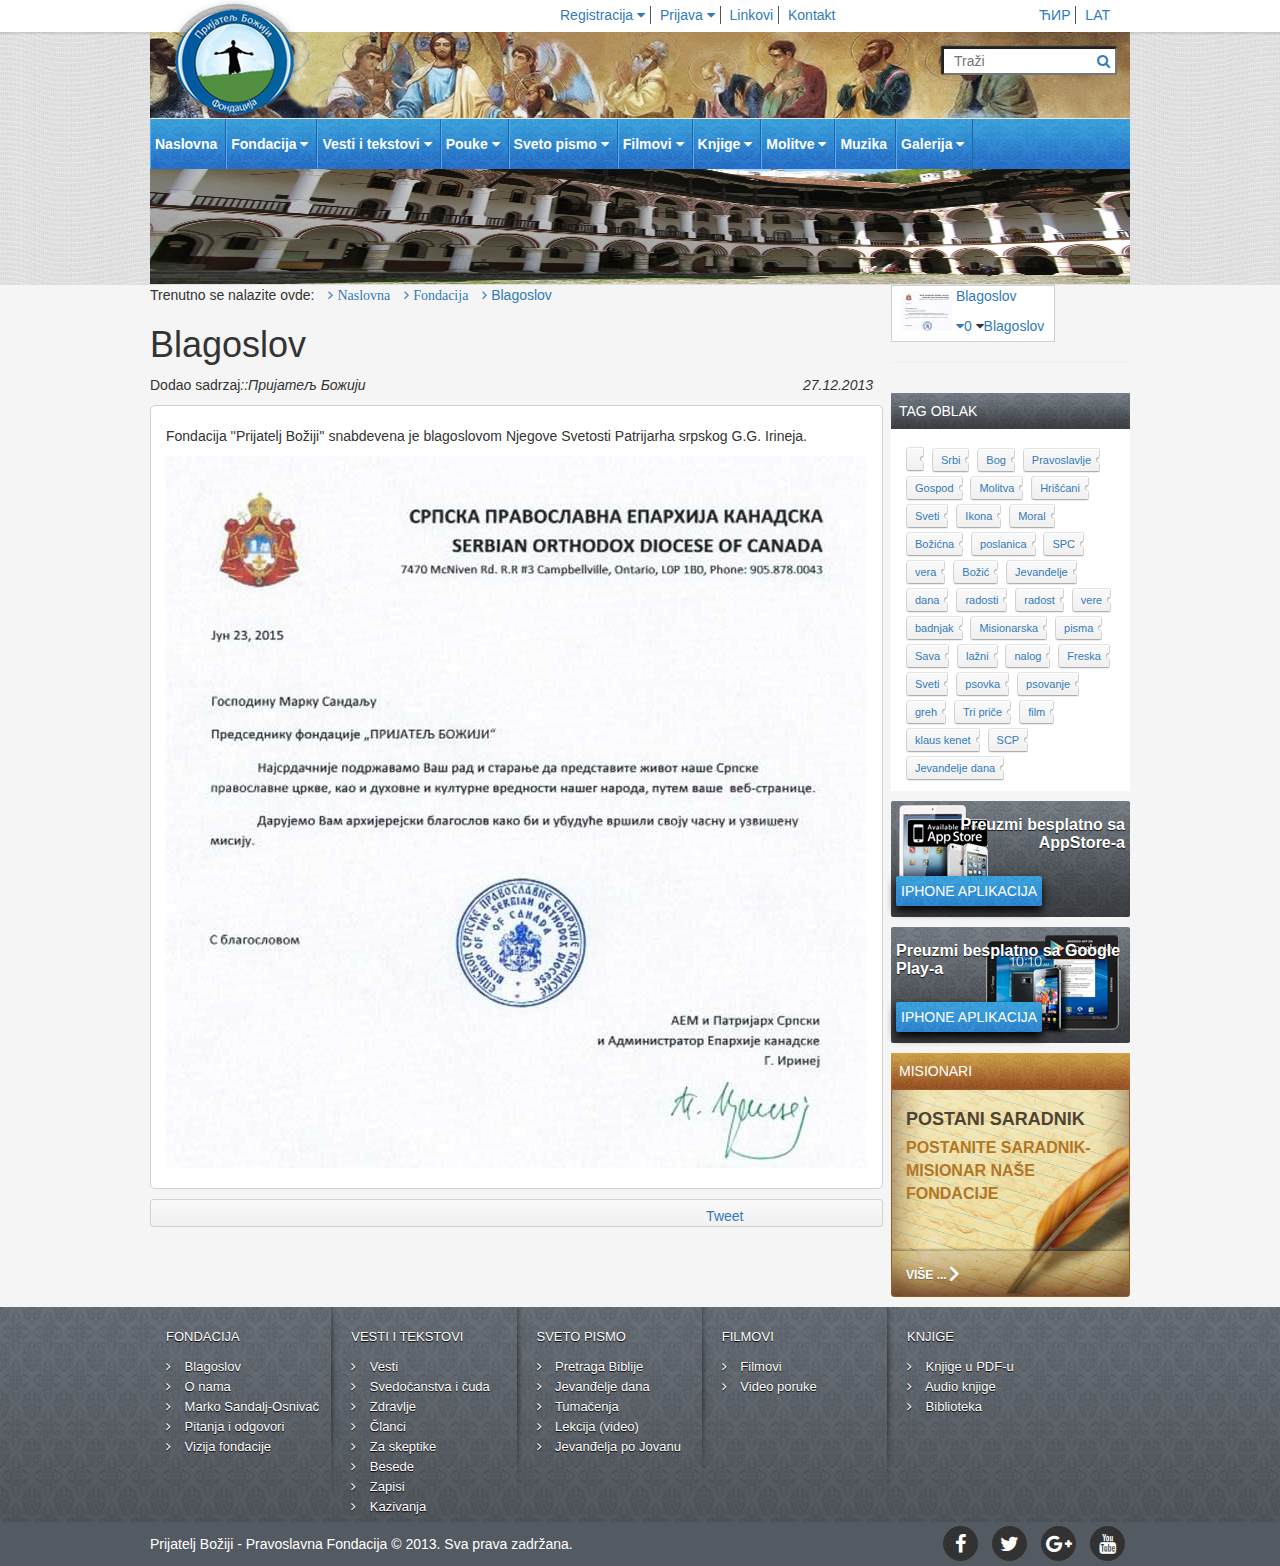
<file: prijatelj-boziji/public_html/Blagoslov.html>
<!DOCTYPE html>
<html lang="en">
    <head>
        <meta charset="utf-8">
        <meta http-equiv="X-UA-Compatible" content="IE=edge">
        <meta name="viewport" content="width=device-width, initial-scale=1">
        <title>Blagoslov</title>

        <!-- Bootstrap -->
        <link href="css/bootstrap.min.css" rel="stylesheet">
        <link rel="stylesheet" href="https://cdnjs.cloudflare.com/ajax/libs/font-awesome/4.7.0/css/font-awesome.min.css">
        <link href="css/jquery-ui.css" rel="stylesheet" type="text/css"/>
        <link href="css/responsive.css" rel="stylesheet" type="text/css"/>
        <link href="css/style.css" rel="stylesheet" type="text/css"/>

        <!-- HTML5 shim and Respond.js for IE8 support of HTML5 elements and media queries -->
        <!-- WARNING: Respond.js doesn't work if you view the page via file:// -->
        <!--[if lt IE 9]>
          <script src="https://oss.maxcdn.com/html5shiv/3.7.3/html5shiv.min.js"></script>
          <script src="https://oss.maxcdn.com/respond/1.4.2/respond.min.js"></script>
        <![endif]-->
    </head>
    <body>
        <header>
            <div id="short-background" >
                <div class="container" >
                    <div id="small-background" >
                        <div class="header-bar clearfix">
                            <ul class="list-inline  registration ">
                                <li class="dropdown">
                                    <a href="#" class="dropdown-toggle" data-toggle="dropdown" role="button" aria-haspopup="true" aria-expanded="false">Registracija <i class="fa fa-caret-down"></i>    
                                    </a>
                                    <ul class="dropdown-menu">
                                        <li>
                                            <article>
                                                <form>
                                                    <section class="form-group">
                                                        <input class="form-control" type="text" name="name"  placeholder="Ime">
                                                    </section>
                                                    <section class="form-group">
                                                        <input class="form-control" type="text" name="lastname"  placeholder="Prezime">
                                                    </section>
                                                    <section class="form-group">
                                                        <input class="form-control" type="email" name="email"  placeholder="E-mail">
                                                    </section>
                                                    <section class="form-group">
                                                        <input class="form-control" type="password" name="password"  placeholder="Lozinka">
                                                    </section>
                                                    <section class="form-group">
                                                        <input class="form-control" type="password" name="repeatpassword"  placeholder="Ponovi lozinku">
                                                    </section>
                                                    <section class="form-group">
                                                        <input type="checkbox" value="1" name="newsletter"> <span>Newsletter</span>
                                                    </section>
                                                    <section class="form-group">
                                                        <button type="submit">Prijava</button>
                                                    </section>
                                                </form>
                                                <section>
                                                    <ul class="list-unstyled">
                                                        <li>
                                                            <a href="#"><img src="images/signin_with.png"></a>
                                                        </li>
                                                        <li><a href="#"><img src="images/signin_with.png"></a></li>
                                                        <li><a href="#"><img src="images/signin_with.png"></a></li>
                                                    </ul>
                                                </section>
                                            </article>
                                        </li>
                                    </ul>
                                </li>
                                <li class="dropdown clearfix">
                                    <a href="#" class="dropdown-toggle" data-toggle="dropdown"
                                       role="button" aria-haspopup="true" aria-expanded="false">Prijava <i class="fa fa-caret-down"></i>    
                                    </a>
                                    <ul class="dropdown-menu">
                                        <li>
                                            <form>
                                                <section class="form-group">
                                                    <input class="form-control" type="email" name="email"  placeholder="E-mail">
                                                </section>
                                                <section class="form-group">
                                                    <input class="form-control" type="password" name="password"  placeholder="Lozinka">
                                                </section>
                                                <section class="form-group">
                                                    <button type="submit">Prijava</button>
                                                    <a href="#" id="forgot-password">Zaboravljena lozinka</a>
                                                </section>
                                            </form>
                                            <ul class="list-unstyled">
                                                <li>
                                                    <a href="#"><img src="images/signin_with.png"></a>
                                                </li>
                                                <li><a href="#"><img src="images/signin_with.png"></a></li>
                                                <li><a href="#"><img src="images/signin_with.png"></a></li>
                                            </ul>

                                        </li>
                                    </ul>
                                </li>
                                <li><a href="#">Linkovi</a></li>
                                <li><a href="#">Kontakt</a></li>
                            </ul>
                            <ul class="language list-inline pull-right">
                                <li><a href="#">ЋИР</a></li>
                                <li><a href="#">LAT</a></li>
                            </ul>
                        </div>
                        <div class="navigation-header" style="background-image: url('images/header.gif');">
                            <figure>
                                <a href="index.html"><img src="images/logo.png" alt=""></a>
                            </figure>
                            <form class="pull-right" >
                                <div class="form-group">
                                    <input type="text" name="search" placeholder="Traži" ><a href="#"><i class="fa fa-search"></i></a>
                                </div>
                            </form>
                        </div>
                        <div class="navigation-control">
                            <nav class="navbar navbar-default">
                                <div>
                                    <!-- Brand and toggle get grouped for better mobile display -->
                                    <div class="navbar-header">
                                        <a class="navbar-brand" href="#"><img src="images/logo.png" alt=""></a>
                                        <button type="button" class="navbar-toggle collapsed" data-toggle="collapse" data-target="#bs-example-navbar-collapse-1" aria-expanded="false">
                                            <span class="sr-only">Toggle navigation</span>
                                            <span class="icon-bar"></span>
                                            <span class="icon-bar"></span>
                                            <span class="icon-bar"></span>
                                        </button>

                                    </div>
                                    <div class="collapse navbar-collapse" id="bs-example-navbar-collapse-1">
                                        <ul class="nav navbar-nav ">
                                            <li><a href="#">Naslovna</a></li>
                                            <li class="dropdown">
                                                <a href="#" class="dropdown-toggle" data-toggle="dropdown"
                                                   role="button" aria-haspopup="true" aria-expanded="false">Fondacija <i class="fa fa-caret-down"></i>    
                                                </a>
                                                <ul class="dropdown-menu">
                                                    <li><a href="#">Blagoslov</a></li>
                                                    <li><a href="#"> O nama</a></li>
                                                    <li><a href="#"> Marko Sandalj-Osnivač</a></li>
                                                    <li><a href="#"> Pitanja i odgovori</a></li>
                                                    <li><a href="#"> Vizija fondacije</a></li>
                                                </ul>
                                            </li>
                                            <li class="dropdown">
                                                <a href="#" class="dropdown-toggle" data-toggle="dropdown"
                                                   role="button" aria-haspopup="true" aria-expanded="false">Vesti i tekstovi <i class="fa fa-caret-down"></i>   
                                                </a>
                                                <ul class="dropdown-menu">
                                                    <li><a href="#"> Vesti</a></li>
                                                    <li><a href="#"> Svedočanstva i čuda</a></li>
                                                    <li><a href="#"> Zdravlje </a></li>
                                                    <li><a href="#"> Članci</a></li>
                                                    <li><a href="#"> Za skeptike</a></li>
                                                    <li><a href="#"> Besede</a></li>
                                                    <li><a href="#"> Zapisi</a></li>
                                                    <li><a href="#"> Kazivanja</a></li>
                                                </ul>
                                            </li>
                                            <li class="dropdown">
                                                <a href="#" class="dropdown-toggle" data-toggle="dropdown"
                                                   role="button" aria-haspopup="true" aria-expanded="false">Pouke <i class="fa fa-caret-down"></i>    
                                                </a>
                                                <ul class="dropdown-menu">
                                                    <li><a href="#"> Pouka dana</a></li>
                                                    <li><a href="#"> Foto pouka</a></li>
                                                    <li><a href="#"> Svetootačke pouke </a></li>
                                                    <li><a href="#"> Živeti po Jevanđelju</a></li>
                                                    <li><a href="#"> Besede</a></li>
                                                </ul>
                                            </li>
                                            <li class="dropdown" >
                                                <a href="#" class="dropdown-toggle" data-toggle="dropdown"
                                                   role="button" aria-haspopup="true" aria-expanded="false" >Sveto pismo <i class="fa fa-caret-down"></i>    
                                                </a>
                                                <ul class="dropdown-menu">
                                                    <li><a href="#"> Pretraga Biblije</a></li>
                                                    <li><a href="#"> Jevanđelje dana</a></li>
                                                    <li><a href="#"> Tumačenja </a></li>
                                                    <li><a href="#"> Lekcija (video)</a></li>
                                                    <li><a href="#"> Jevanđelja po Jovanu</a></li>
                                                </ul>
                                            </li>
                                            <li class="dropdown">
                                                <a href="#" class="dropdown-toggle" data-toggle="dropdown"
                                                   role="button" aria-haspopup="true" aria-expanded="false">Filmovi <i class="fa fa-caret-down"></i>    
                                                </a>
                                                <ul class="dropdown-menu">
                                                    <li><a href="#"> Filmovi</a></li>
                                                    <li><a href="#"> Video poruke</a></li>
                                                </ul>
                                            </li>
                                            <li class="dropdown">
                                                <a href="#" class="dropdown-toggle" data-toggle="dropdown"
                                                   role="button" aria-haspopup="true" aria-expanded="false">Knjige <i class="fa fa-caret-down"></i>    
                                                </a>
                                                <ul class="dropdown-menu">
                                                    <li><a href="#"> Knjige u PDF-u</a></li>
                                                    <li><a href="#"> Audio knjige</a></li>
                                                    <li><a href="#"> Biblioteka</a></li>
                                                </ul>
                                            </li>
                                            <li class="dropdown">
                                                <a href="#" class="dropdown-toggle" data-toggle="dropdown"
                                                   role="button" aria-haspopup="true" aria-expanded="false">Molitve <i class="fa fa-caret-down"></i>    
                                                </a>
                                                <ul class="dropdown-menu">
                                                    <li><a href="#">Molitve video/audio</a></li>
                                                    <li><a href="#">Molitve na jezeru</a></li>
                                                </ul>
                                            </li>
                                            <li>
                                                <a href="#">Muzika</a>
                                            </li>
                                            <li class="dropdown">
                                                <a href="#" class="dropdown-toggle" data-toggle="dropdown"
                                                   role="button" aria-haspopup="true" aria-expanded="false">Galerija <i class="fa fa-caret-down"></i>    
                                                </a>
                                                <ul class="dropdown-menu">
                                                    <li><a href="#">Ikone i freske</a></li>
                                                    <li><a href="#">Manastiri i crkve</a></li>
                                                    <li><a href="#">Božija stvaranje</a></li>
                                                    <li><a href="#">Vaše fotografije</a></li>
                                                </ul>
                                            </li>
                                    </div>
                                </div>
                            </nav><!--END OF NAVIGATION-->
                        </div>
                    </div>
                    <div class="page-image">
                        <img src="images/img1.png" alt="">
                    </div><!--END OF IMAGE SECTION-->
                </div>
            </div>
        </header>
        <main>
            <div class="container">
                <div class="row">
                    <div class="col-md-9">
                        <div class="pagination-site">
                            <ul class="list-inline">
                                <li>Trenutno se nalazite ovde:</li>
                                <li><a href="index.html"><span class="fa fa-angle-right"> Naslovna</span></a></li>
                                <li><a href="#"><span class="fa fa-angle-right"> Fondacija</span></a></li>
                                <li><a href="#"><span class="fa fa-angle-right"></span> Blagoslov</a></li>
                            </ul>
                        </div>
                        <div class="post-author">
                            <h1>Blagoslov</h1>
                            <span>Dodao sadrzaj<i class="author">::Пријатељ Божији</i></span>
                            <span class="date pull-right"><i>27.12.2013</i></span>
                        </div>
                        <div class="content-blagoslov">
                            <article>
                                <p>Fondacija ''Prijatelj Božiji'' snabdevena je blagoslovom Njegove Svetosti Patrijarha srpskog G.G. Irineja.</p>
                                <figure>
                                    <img src="images/blagoslov-patrijarha.jpg" alt="">
                                </figure>
                            </article>
                        </div>
                        <div class="social-share clearfix">
                            <ul class=" list-inline pull-right">
                                <li class="facebook-share">
                                    <div id="fb-root"></div>
                                    <script>(function (d, s, id) {
                                            var js, fjs = d.getElementsByTagName(s)[0];
                                            if (d.getElementById(id))
                                                return;
                                            js = d.createElement(s);
                                            js.id = id;
                                            js.src = "//connect.facebook.net/sr_RS/sdk.js#xfbml=1&version=v2.8";
                                            fjs.parentNode.insertBefore(js, fjs);
                                        }(document, 'script', 'facebook-jssdk'));</script>
                                    <div class="fb-like" data-href="http://www.prijateljboziji.com/Blagoslov/13.html" data-layout="button_count" data-action="like" data-size="small" data-show-faces="false" data-share="false">
                                    </div>
                                </li><!--END OF FACEBOOK-->
                                <li>
                                    <script>window.twttr = (function (d, s, id) {
                                            var js, fjs = d.getElementsByTagName(s)[0],
                                                    t = window.twttr || {};
                                            if (d.getElementById(id))
                                                return t;
                                            js = d.createElement(s);
                                            js.id = id;
                                            js.src = "https://platform.twitter.com/widgets.js";
                                            fjs.parentNode.insertBefore(js, fjs);

                                            t._e = [];
                                            t.ready = function (f) {
                                                t._e.push(f);
                                            };

                                            return t;
                                        }(document, "script", "twitter-wjs"));</script>
                                    <a class="twitter-share-button"
                                       href="http://www.prijateljboziji.com/Blagoslov/13.html">
                                        Tweet</a>
                                </li><!--END OF TWITTER-->
                                <li>
                                    <script src="https://apis.google.com/js/platform.js" async defer></script>
                                    <div class="g-plusone" data-size="medium"></div>
                                </li><!--END OF GOOGLE-PLUS-->
                            </ul>
                        </div>
                    </div><!--END OF COL-MD-9-->
                    <div class="col-md-3">
                        <article class="page-overview ws50">
                            <figure>
                                <img src="images/blagoslov-patrijarha.jpg" alt="" >
                            </figure> 
                            <div class="most-info ">
                                <a href="#">Blagoslov</a><br>
                                <a href="#" class="most-icon"><i class="fa fa-caret-down"></i><span class="most-comments">0</span></a>
                                <i class="fa fa-caret-down"></i><a href="#" class="most-title">Blagoslov</a>
                            </div>
                        </article>
                        <hr>
                        <article>
                            <div id="datepicker"></div>
                            <script>
                                        $(function () {
                                            $("#datepicker").datepicker({
                                                showOtherMonths: true,
                                                selectOtherMonths: true
                                            });
                                        });
                            </script>
                        </article>
                        <article class="tag-bar ws50">
                            <div class="title gray-bg">
                                <a href="#" class="text-uppercase title-span">tag oblak</a>
                            </div>
                            <ul class="tag-cloud list-unstyled list-inline">
                                <li><a href="#"></a></li>
                                <li><a href="#">Srbi</a></li>
                                <li><a href="#">Bog</a></li>
                                <li><a href="#">Pravoslavlje</a></li>
                                <li><a href="#">Gospod</a></li>
                                <li><a href="#">Molitva</a></li>
                                <li><a href="#">Hrišćani</a></li>
                                <li><a href="#">Sveti</a></li>
                                <li><a href="#">Ikona</a></li>
                                <li><a href="#">Moral</a></li>
                                <li><a href="#">Božićna</a></li>
                                <li><a href="#">poslanica</a></li>
                                <li><a href="#">SPC</a></li>
                                <li><a href="#">vera</a></li>
                                <li><a href="#">Božić</a></li>
                                <li><a href="#">Jevanđelje</a></li>
                                <li><a href="#">dana</a></li>
                                <li><a href="#">radosti</a></li>
                                <li><a href="#">radost</a></li>
                                <li><a href="#">vere</a></li>
                                <li><a href="#">badnjak</a></li>
                                <li><a href="#">Misionarska</a></li>
                                <li><a href="#">pisma</a></li>
                                <li><a href="#">Sava</a></li>
                                <li><a href="#">lažni</a></li>
                                <li><a href="#">nalog</a></li>
                                <li><a href="#">Freska</a></li>
                                <li><a href="#">Sveti</a></li>
                                <li><a href="#">psovka</a></li>
                                <li><a href="#">psovanje</a></li>
                                <li><a href="#">greh</a></li>
                                <li><a href="#">Tri priče</a></li>
                                <li><a href="#">film</a></li>
                                <li><a href="#">klaus kenet</a></li>
                                <li><a href="#">SCP</a></li>
                                <li><a href="#">Jevanđelje dana</a></li>
                            </ul>
                        </article><!--END OF TAG CLOUD -->
                        <div class="row">
                            <div class="col-sm-6 col-md-12 ws50">
                                <article class="app-store">
                                    <div>
                                        <h4>Preuzmi besplatno sa AppStore-a</h4>
                                        <a href="#"><span class="text-uppercase store-button">iphone aplikacija</span></a>
                                    </div>
                                </article>
                            </div>
                            <div class="col-sm-6 col-md-12 ws50">
                                <article class="google-store">
                                    <div>
                                        <h4>Preuzmi besplatno sa Google Play-a</h4>
                                        <a href="#"><span class="text-uppercase store-button">iphone aplikacija</span></a>
                                    </div>
                                </article>
                            </div>
                        </div><!--END OF APPSTORE SECTIONS-->
                        <article class="misionar">
                            <div class="title gold-bg">
                                <span class="title-span text-uppercase">misionari</span>
                            </div>
                            <div>
                                <a href="#"><h2>Postani saradnik</h2></a>
                                <a href="#"><h3>Postanite saradnik-misionar naše fondacije</h3></a>
                                <a href="#" class="text-uppercase">više  ... <span class="fa fa-angle-right"></span></a>
                            </div>
                        </article><!--END OF MISIONAR SECTION-->
                    </div><!--END OF COL-MD-3 -->
                </div>
            </div>
        </main>
        <footer>
            <div class="container">
                <div class="row">
                    <div class="col-md-9">
                        <div class="row">
                            <div class="col-md-3 col-sm-3">
                                <article>
                                    <div class="footer-title">
                                        <a href="#"><h2 class="text-uppercase">fondacija</h2></a>
                                    </div>
                                    <ul class=" list-unstyled">
                                        <li><a href="#"><span class="fa fa-angle-right"></span> Blagoslov</a></li>
                                        <li><a href="#"><span class="fa fa-angle-right"></span> O nama</a></li>
                                        <li><a href="#"><span class="fa fa-angle-right"></span> Marko Sandalj-Osnivač</a></li>
                                        <li><a href="#"><span class="fa fa-angle-right"></span> Pitanja i odgovori</a></li>
                                        <li><a href="#"><span class="fa fa-angle-right"></span> Vizija fondacije</a></li>
                                    </ul>
                                </article>
                            </div>
                            <div class="col-md-3 col-sm-3">
                                <article>
                                    <div class="footer-title">
                                        <a href="#"><h2 class="text-uppercase">vesti i tekstovi</h2></a>
                                    </div>
                                    <ul class=" list-unstyled">
                                        <li><a href="#"><span class="fa fa-angle-right"></span> Vesti</a></li>
                                        <li><a href="#"><span class="fa fa-angle-right"></span> Svedočanstva i čuda</a></li>
                                        <li><a href="#"><span class="fa fa-angle-right"></span> Zdravlje </a></li>
                                        <li><a href="#"><span class="fa fa-angle-right"></span> Članci</a></li>
                                        <li><a href="#"><span class="fa fa-angle-right"></span> Za skeptike</a></li>
                                        <li><a href="#"><span class="fa fa-angle-right"></span> Besede</a></li>
                                        <li><a href="#"><span class="fa fa-angle-right"></span> Zapisi</a></li>
                                        <li><a href="#"><span class="fa fa-angle-right"></span> Kazivanja</a></li>
                                    </ul>
                                </article>
                            </div>
                            <div class="col-md-3 col-sm-3">
                                <article>
                                    <div class="footer-title">
                                        <a href="#"><h2 class="text-uppercase">sveto pismo</h2></a>
                                    </div>
                                    <ul class=" list-unstyled">
                                        <li><a href="#"><span class="fa fa-angle-right"></span> Pretraga Biblije</a></li>
                                        <li><a href="#"><span class="fa fa-angle-right"></span> Jevanđelje dana</a></li>
                                        <li><a href="#"><span class="fa fa-angle-right"></span> Tumačenja </a></li>
                                        <li><a href="#"><span class="fa fa-angle-right"></span> Lekcija (video)</a></li>
                                        <li><a href="#"><span class="fa fa-angle-right"></span> Jevanđelja po Jovanu</a></li>
                                    </ul>
                                </article>
                            </div>
                            <div class="col-md-3 col-sm-3">
                                <article>
                                    <div class="footer-title">
                                        <a href="#"><h2 class="text-uppercase">filmovi</h2></a>
                                    </div>
                                    <ul class=" list-unstyled">
                                        <li><a href="#"><span class="fa fa-angle-right"></span> Filmovi</a></li>
                                        <li><a href="#"><span class="fa fa-angle-right"></span> Video poruke</a></li>
                                    </ul>
                                </article>
                            </div>
                        </div>
                    </div>
                    <div class="col-md-3 col-sm-3">
                        <article>
                            <div class="footer-title">
                                <a href="#"><h2 class="text-uppercase">knjige</h2></a>
                            </div>
                            <ul class=" list-unstyled">
                                <li><a href="#"><span class="fa fa-angle-right"></span> Knjige u PDF-u</a></li>
                                <li><a href="#"><span class="fa fa-angle-right"></span> Audio knjige</a></li>
                                <li><a href="#"><span class="fa fa-angle-right"></span> Biblioteka</a></li>
                            </ul>
                        </article>
                    </div>
                </div>
            </div>
            <div class="footer-bottom">
                <div class="container">
                    <div class="pull-left">

                        Prijatelj Božiji - Pravoslavna Fondacija © 2013. Sva prava zadržana.				
                    </div> 
                    <div class="pull-right">
                        <ul class="list-inline social-bar">
                            <li><a href="#"><span class="fa fa-facebook "></span></a></li>
                            <li><a href="#"><span class="fa fa-twitter"></span></a></li>
                            <li><a href="#"><span class="fa fa-google-plus"></span></a></li>
                            <li><a href="#"><span class="fa fa-youtube"></span></a></li>
                        </ul>
                    </div>
                </div>
            </div>
        </footer>
        <!-- jQuery (necessary for Bootstrap's JavaScript plugins) -->
        <script src="https://ajax.googleapis.com/ajax/libs/jquery/1.12.4/jquery.min.js"></script>
        <!-- Include all compiled plugins (below), or include individual files as needed -->
        
        <script src="js/jquery-ui.js" type="text/javascript"></script>
        <script src="js/bootstrap.min.js"></script>
        <script src="js/mainjs.js" type="text/javascript"></script><!--MAIN JS-->

    </body>
</html>
</file>
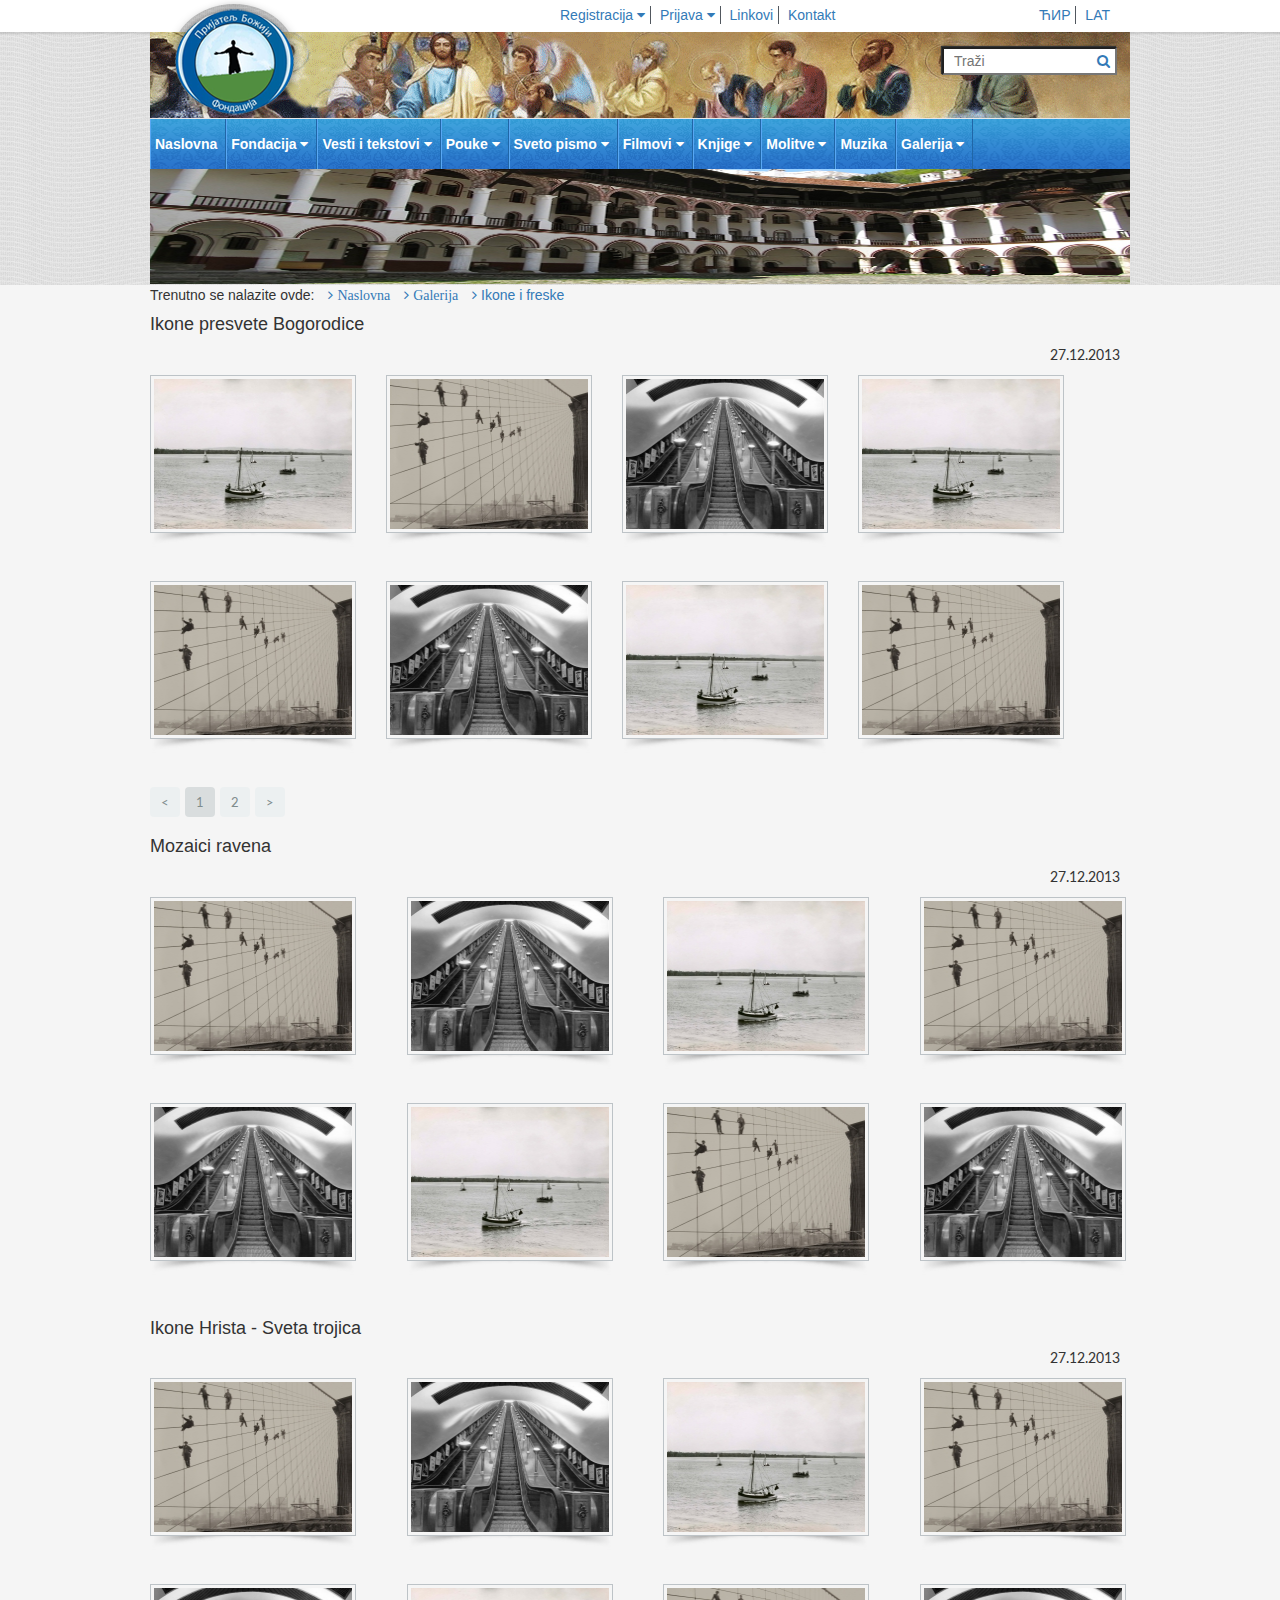
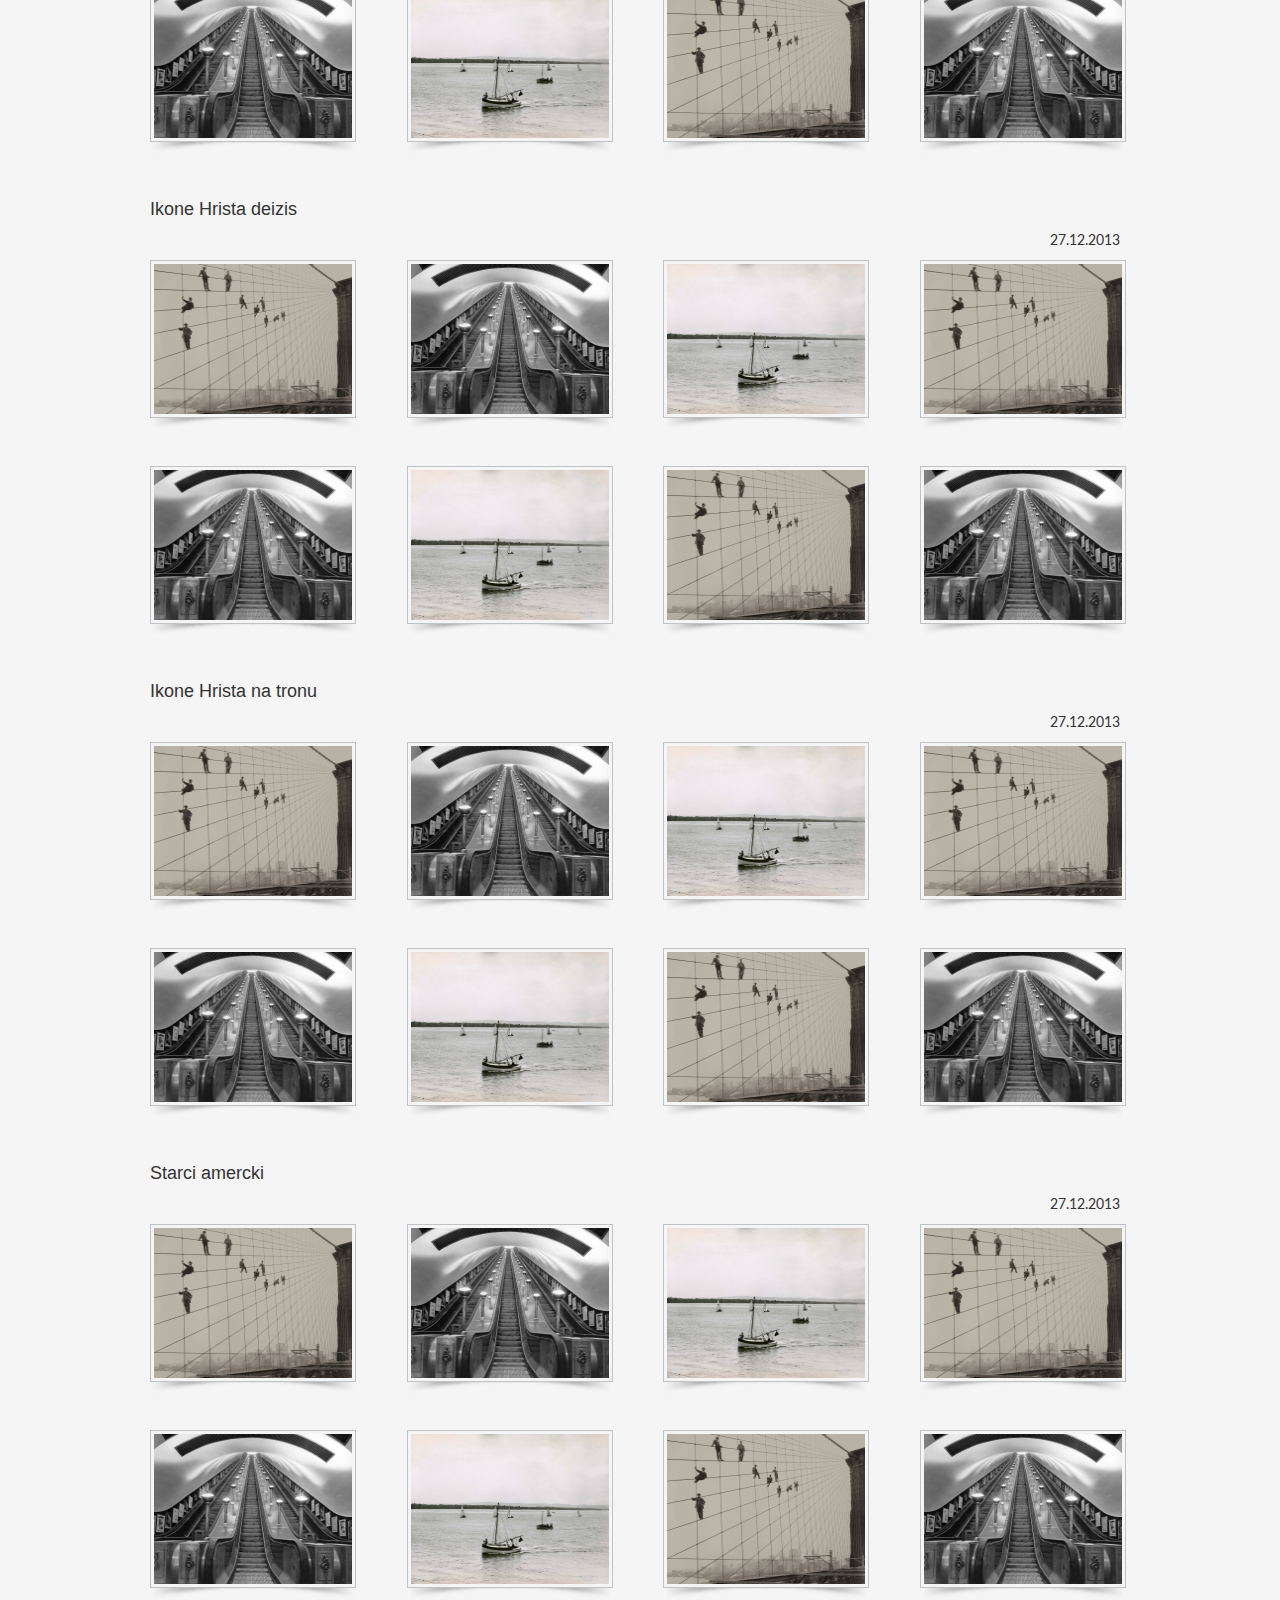
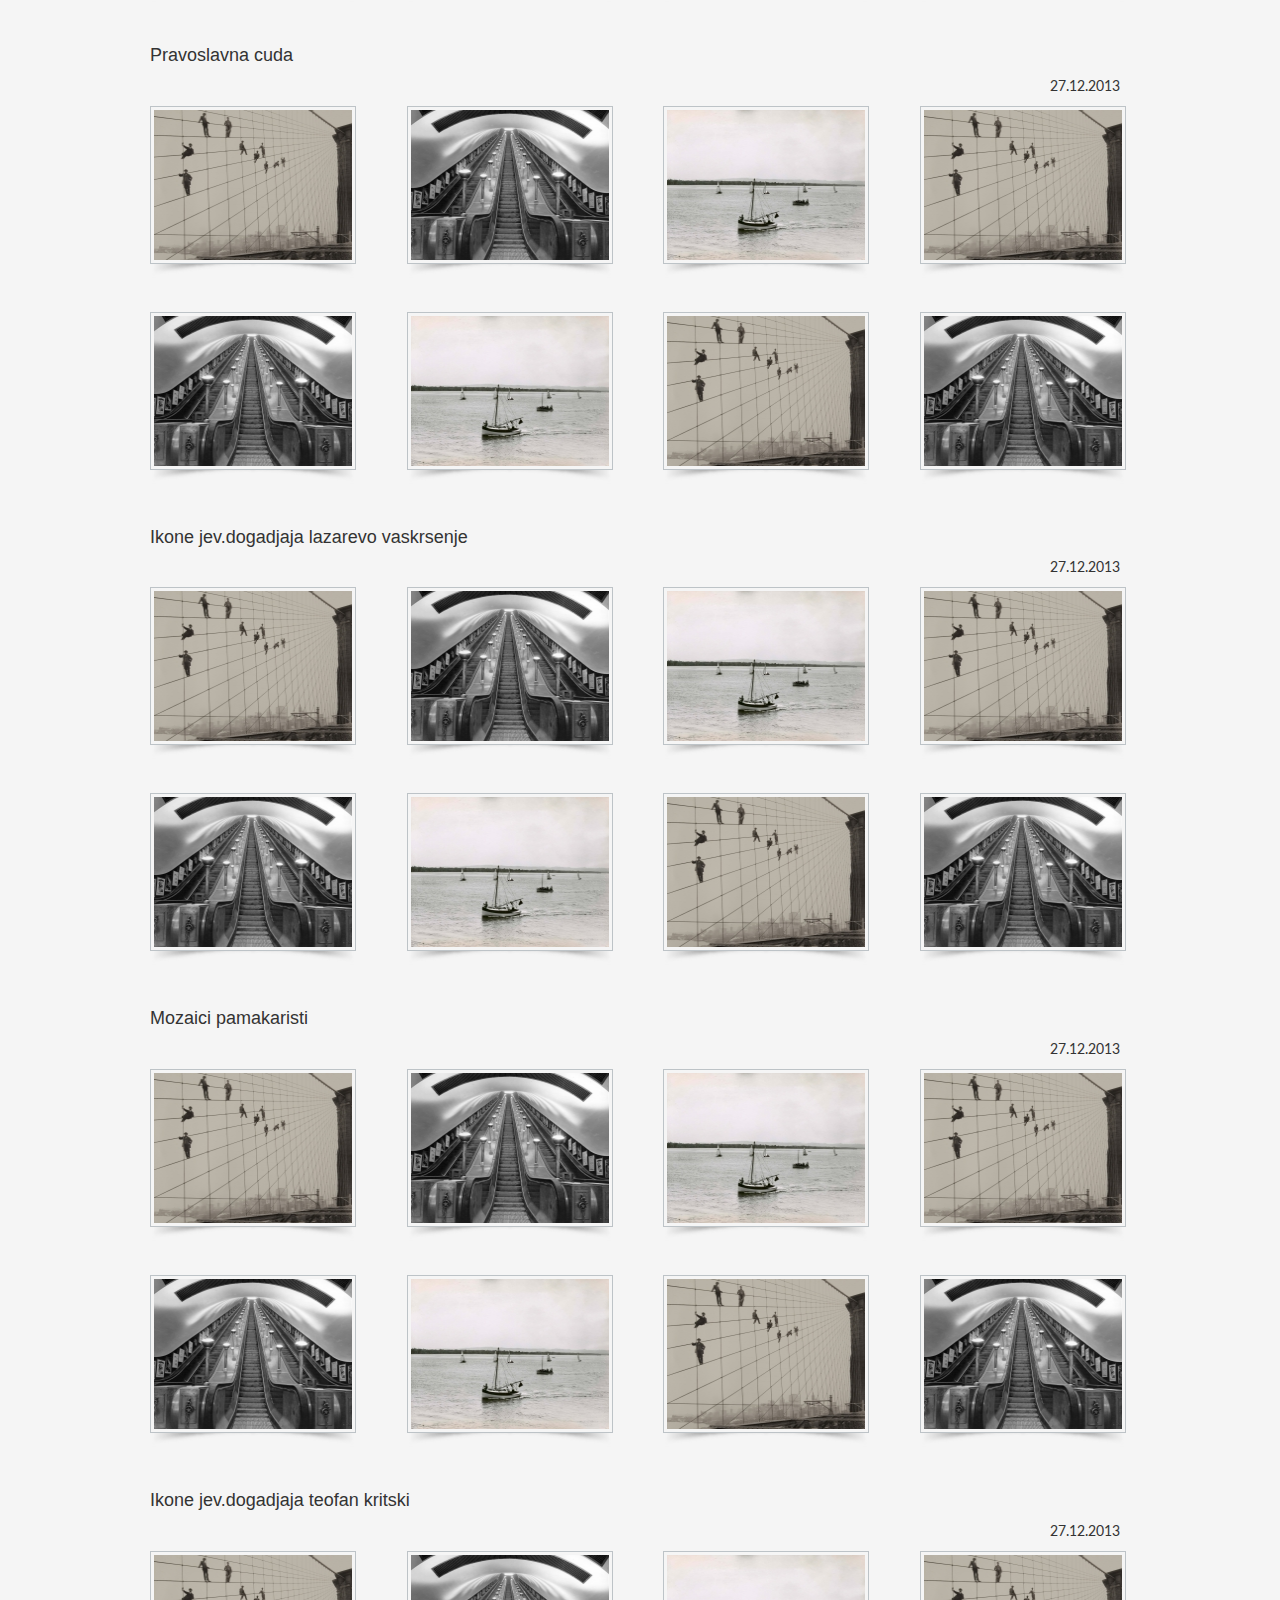
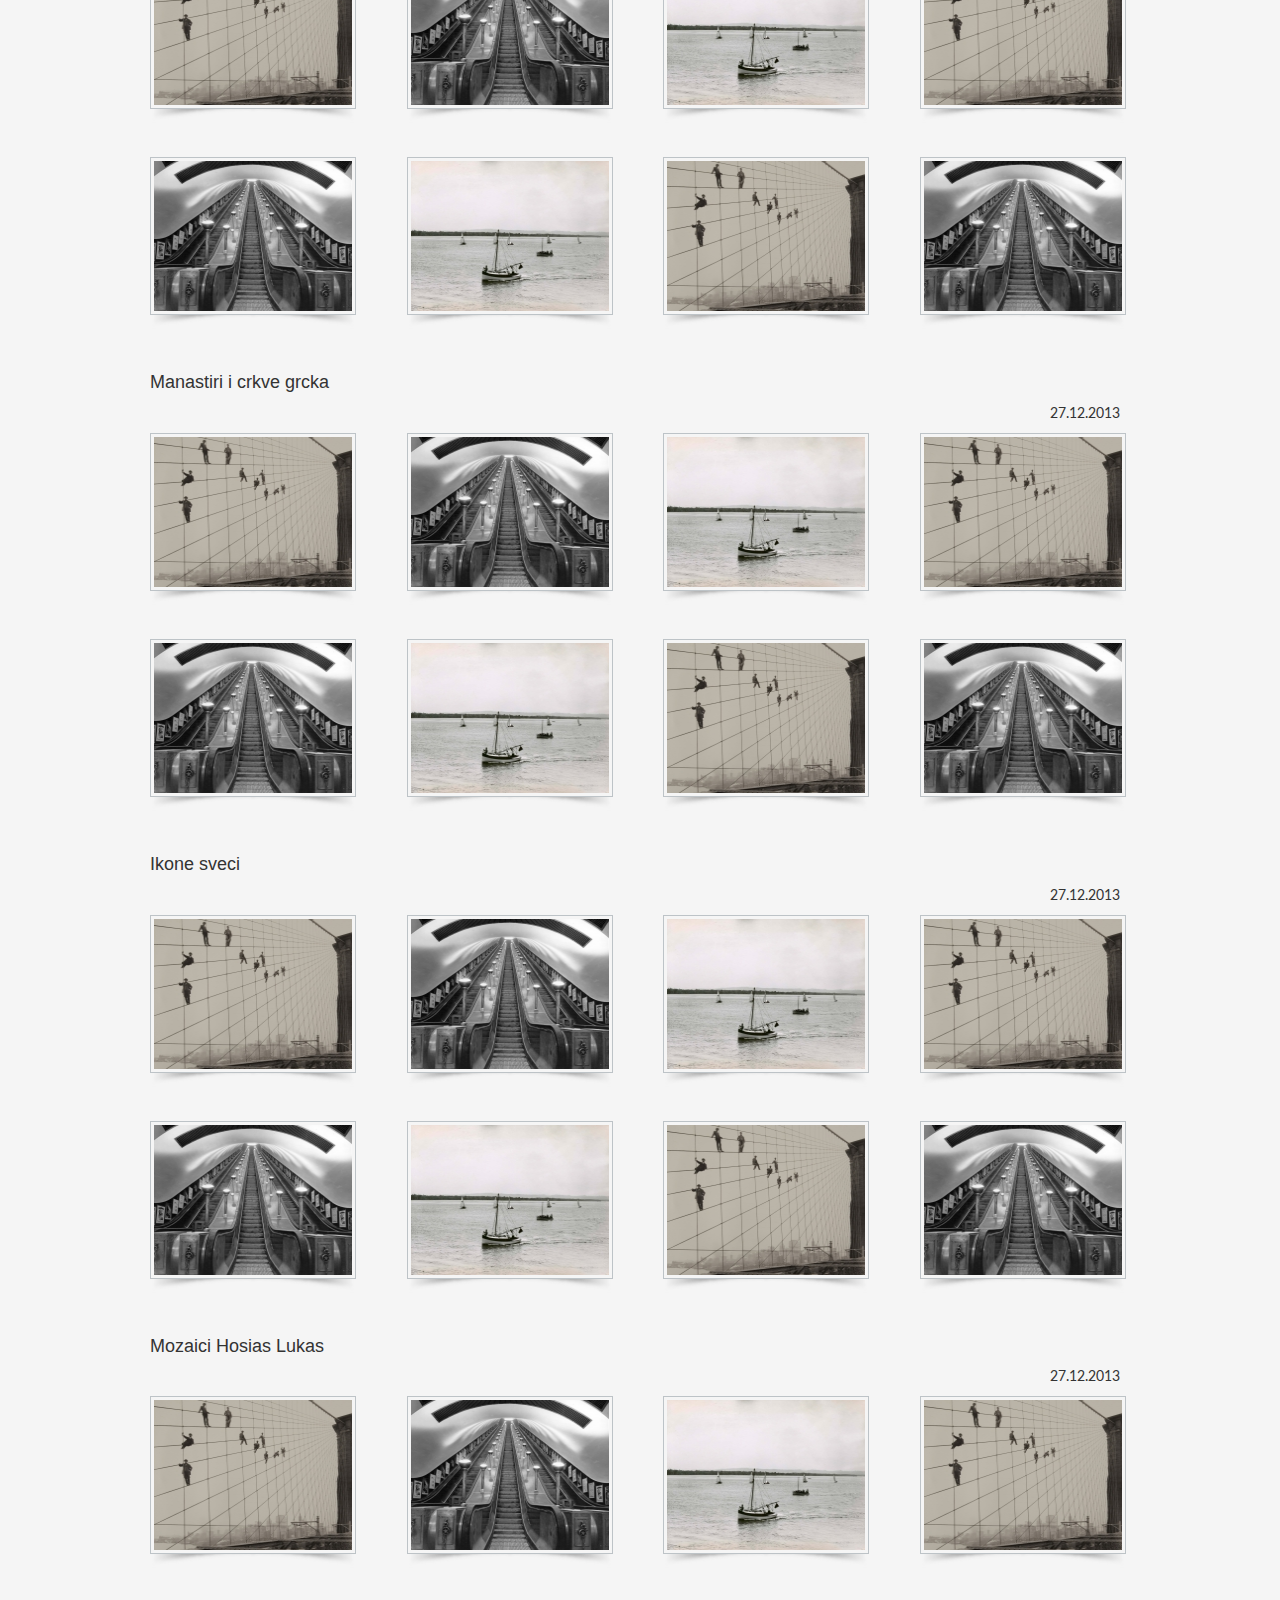
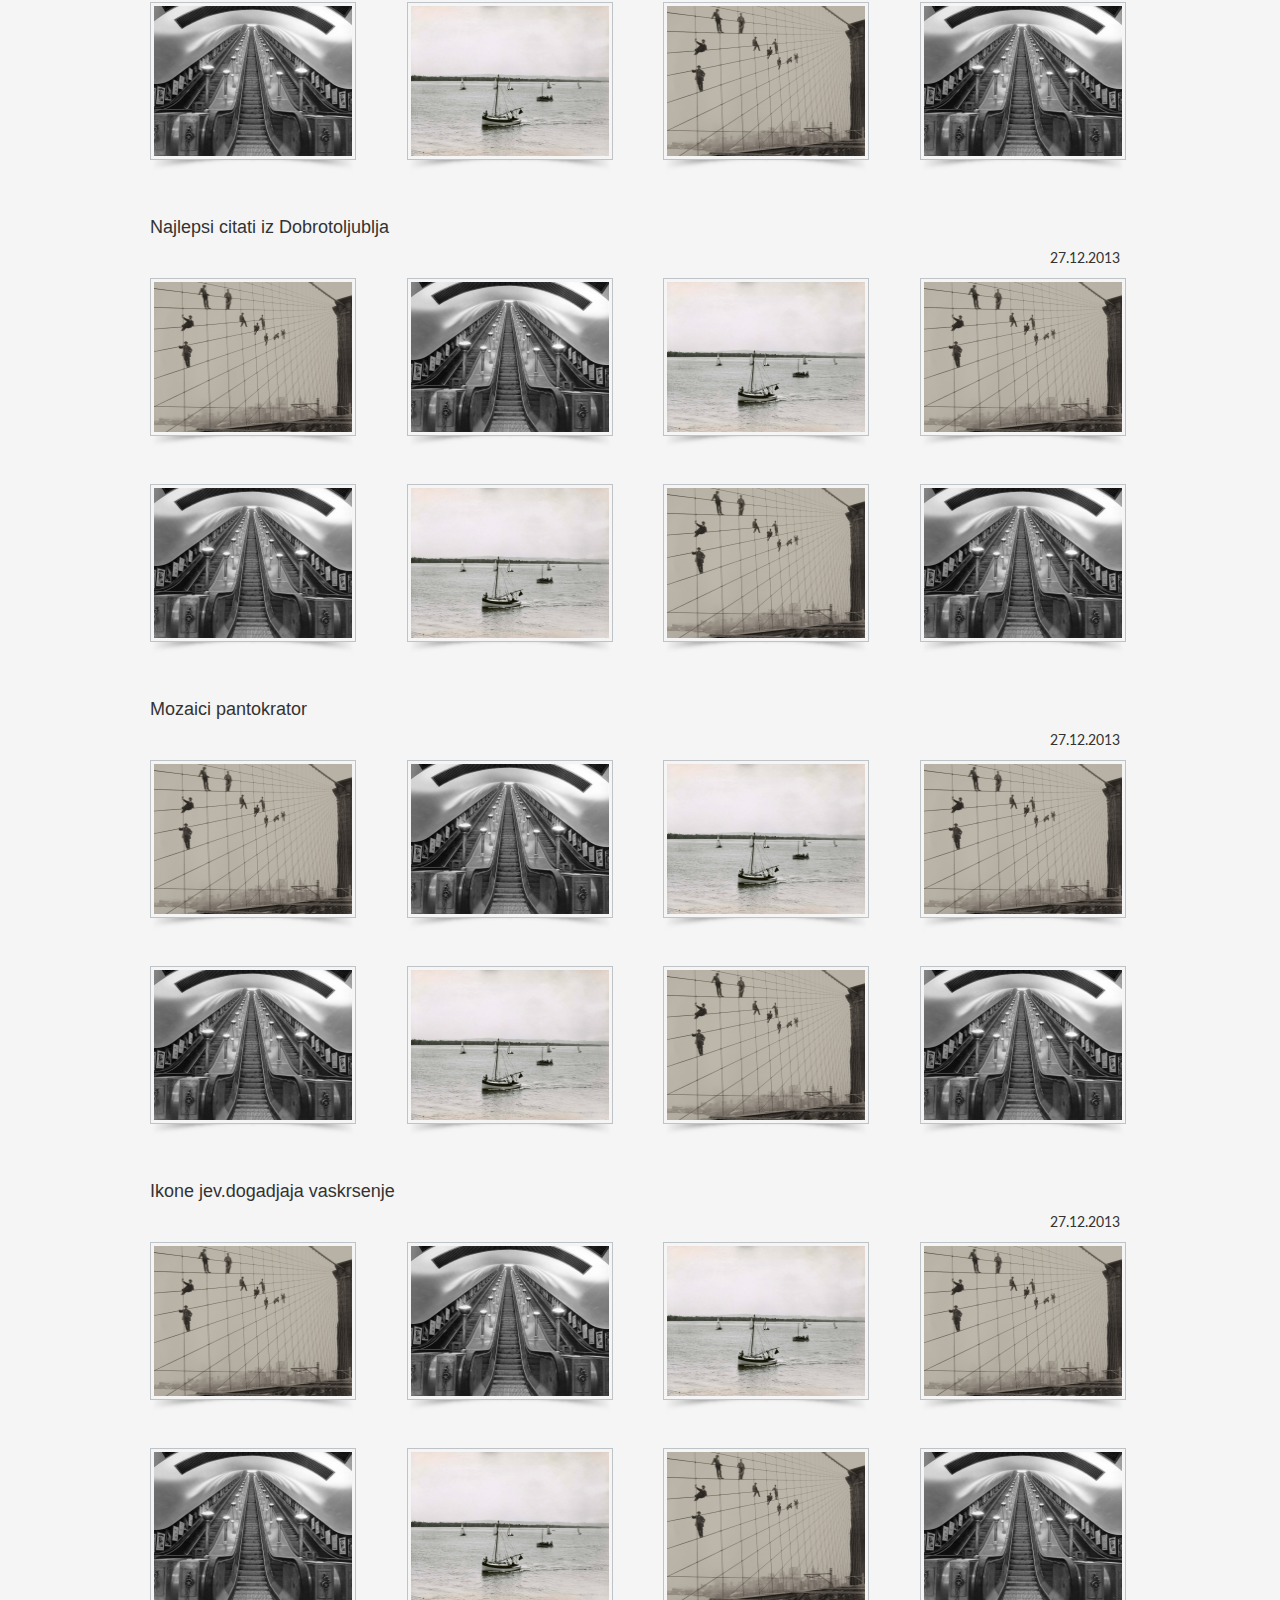
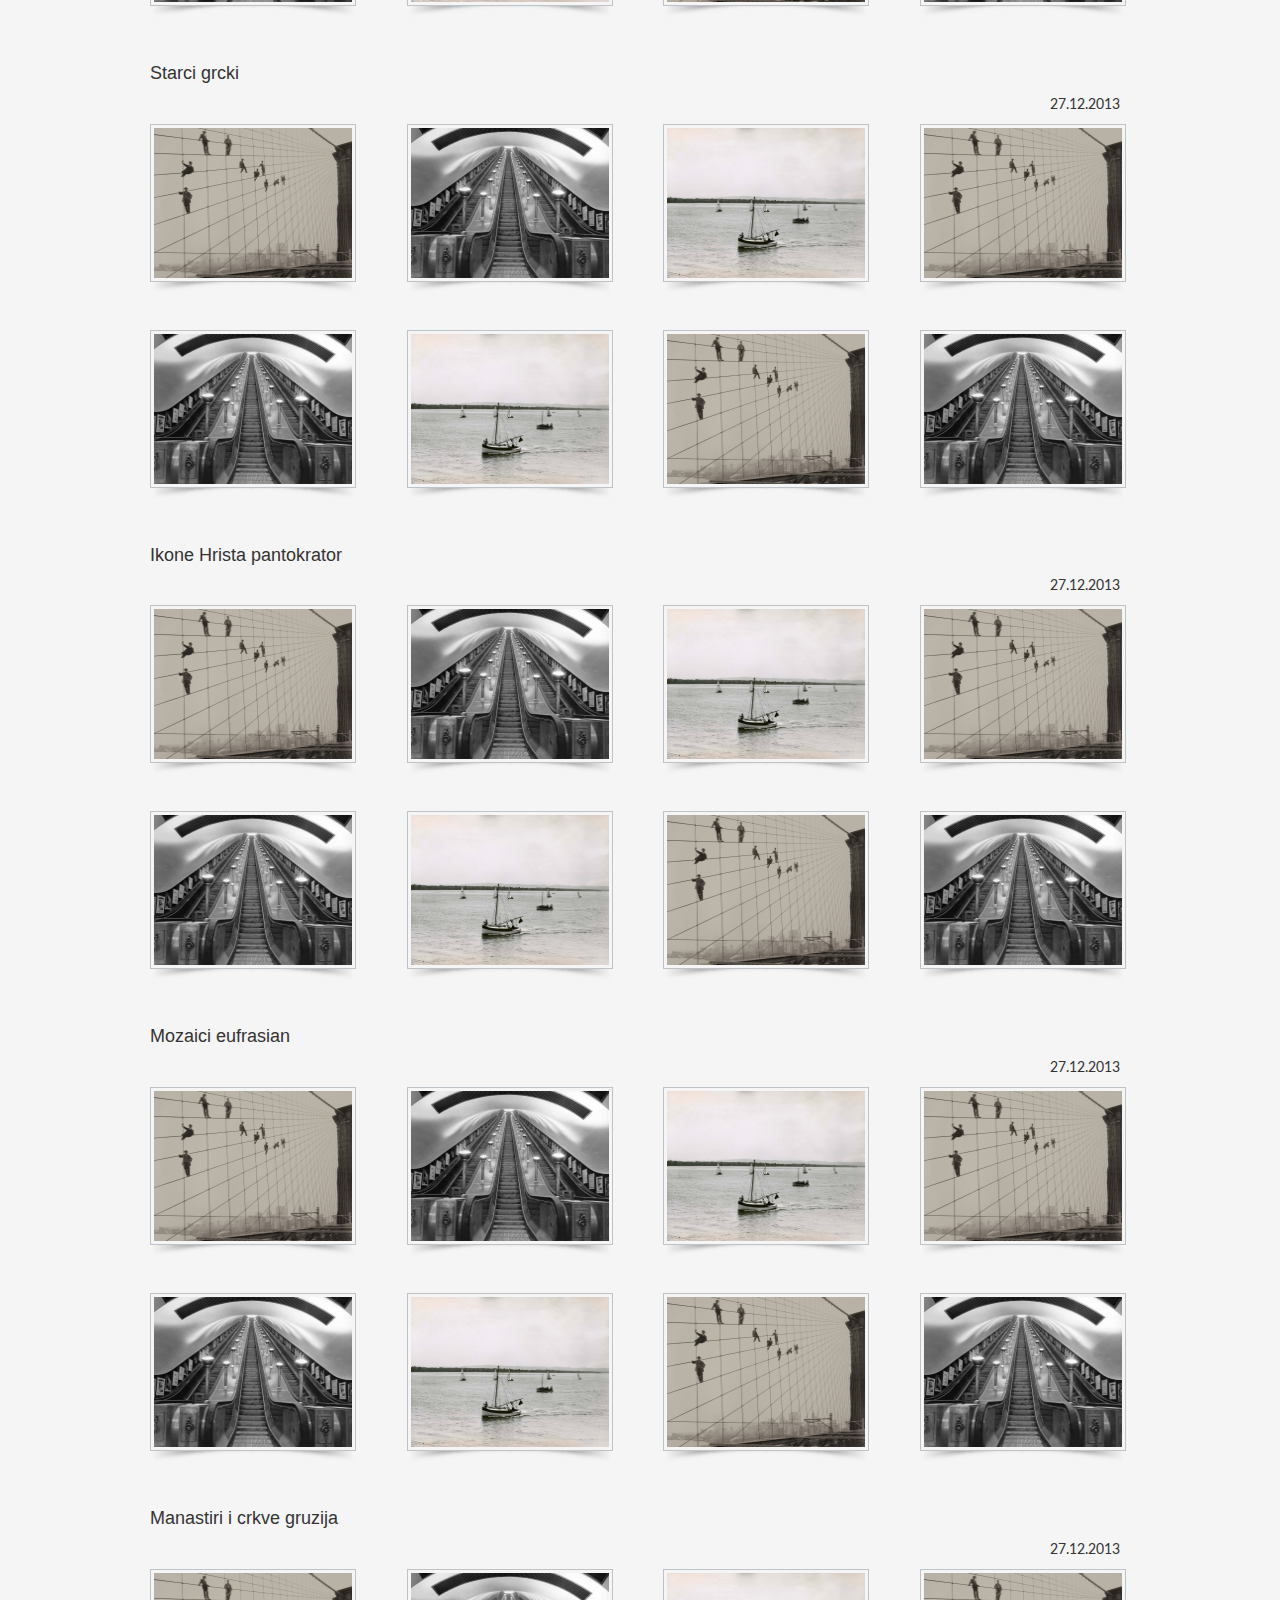
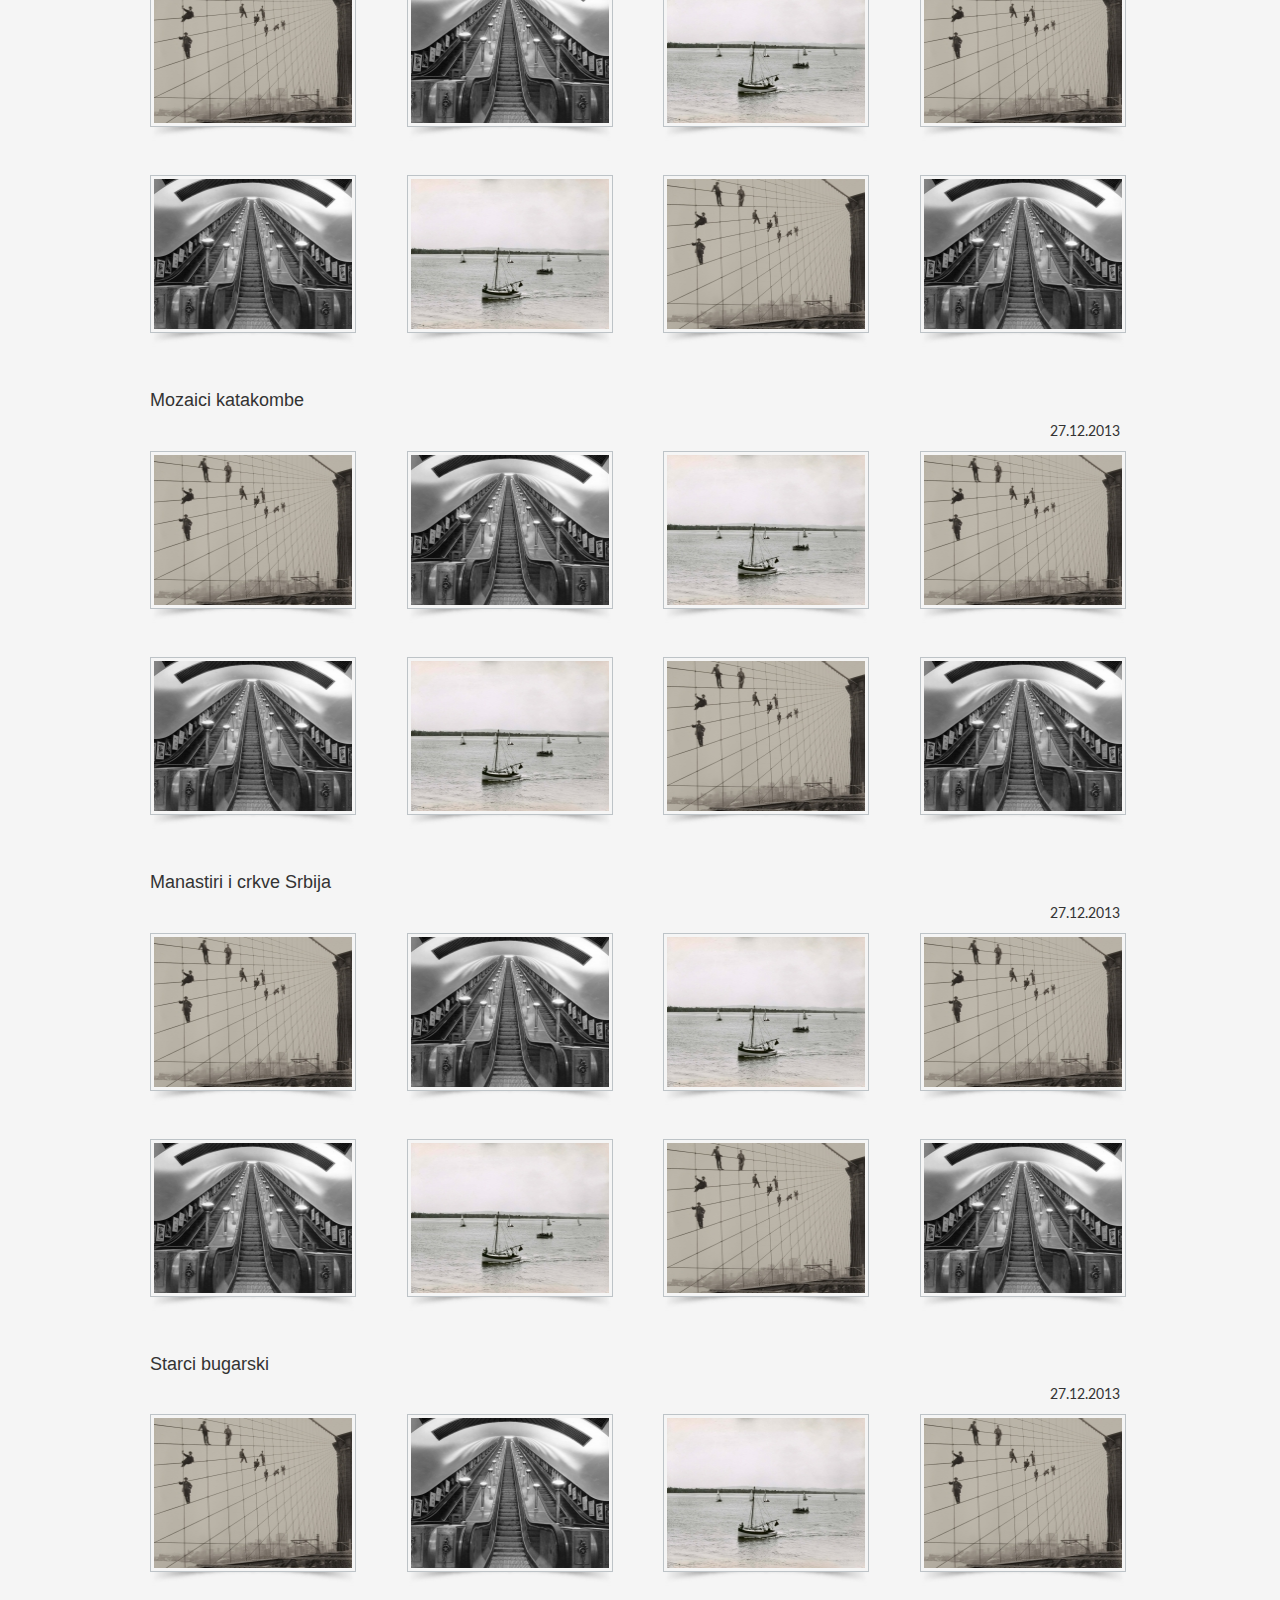
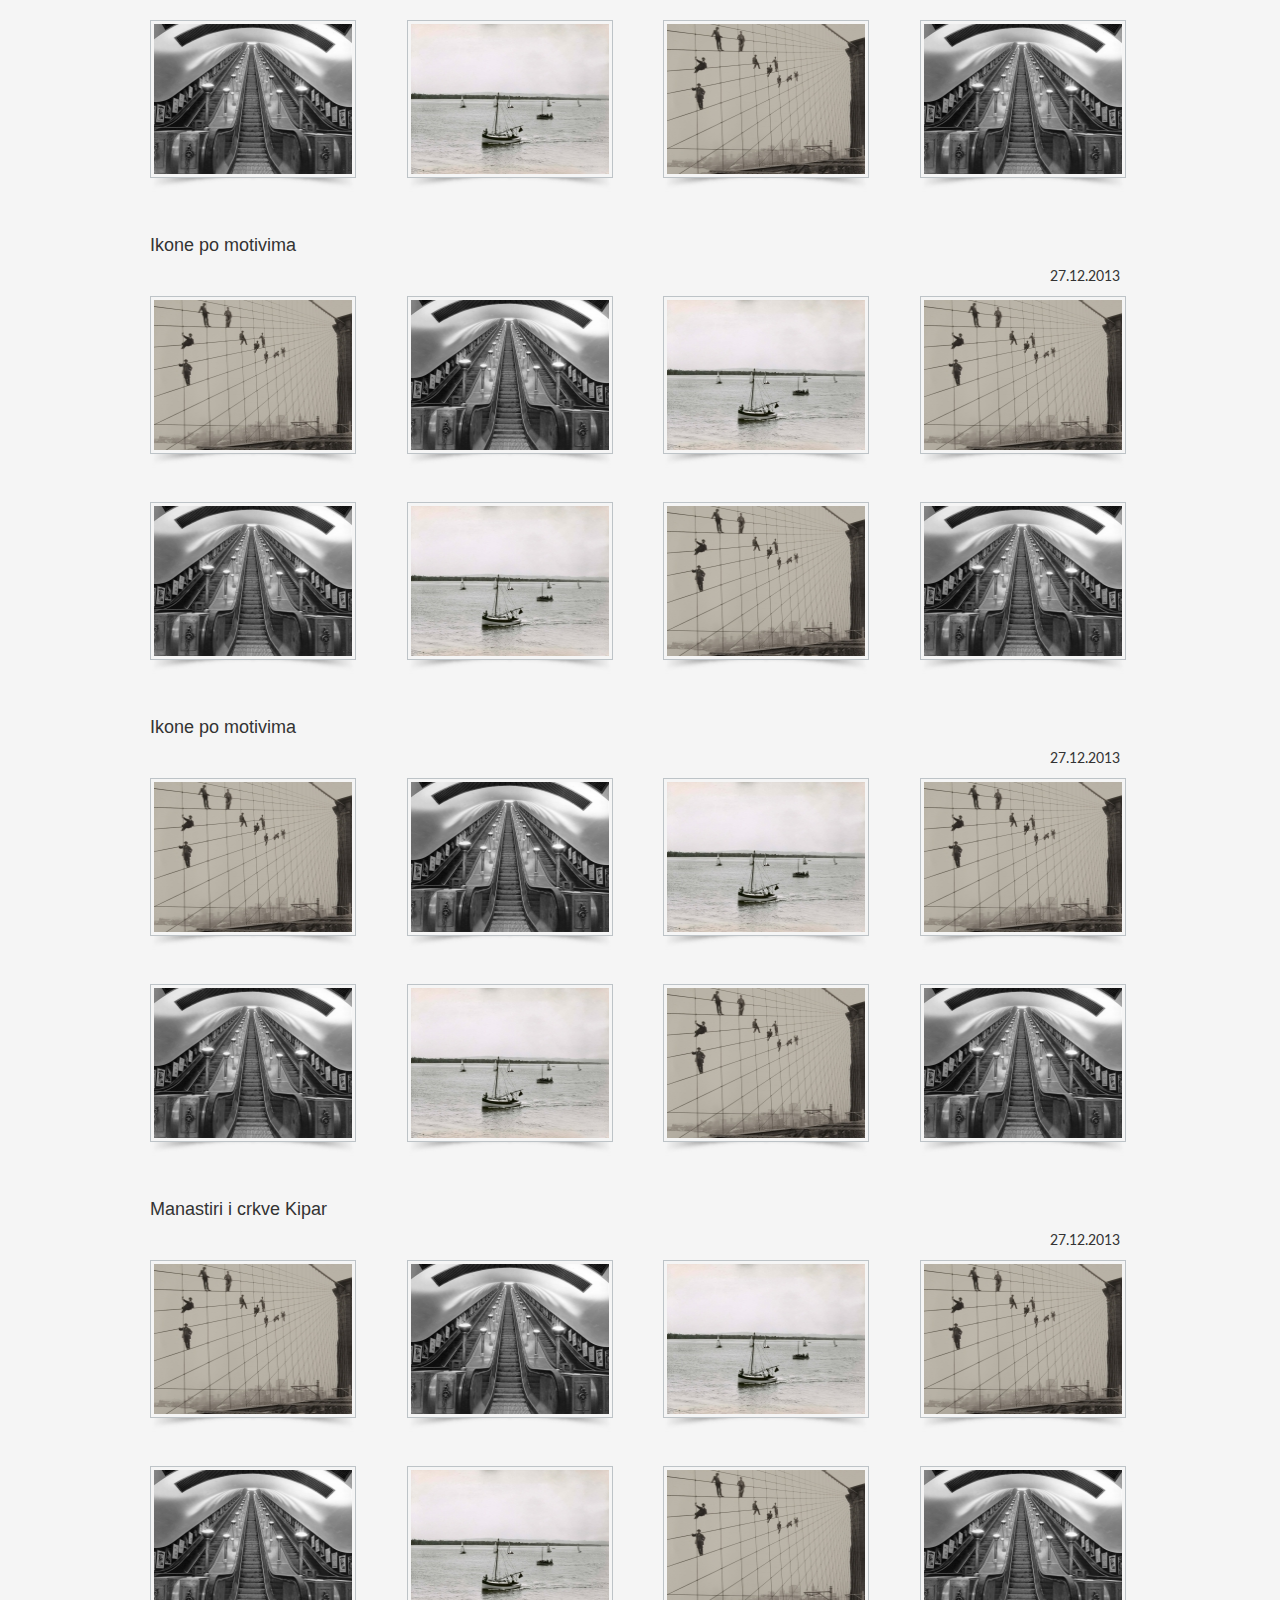
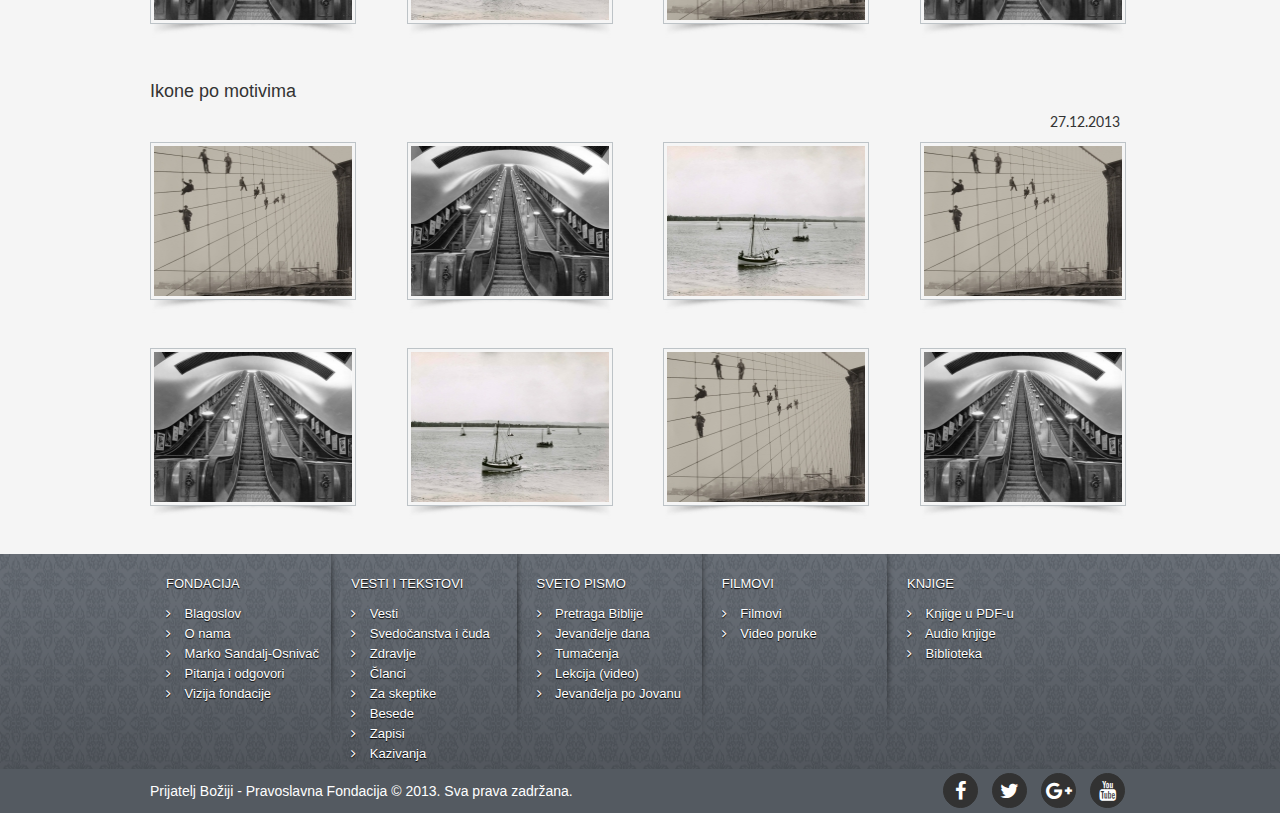
<file: prijatelj-boziji/public_html/Galerija.html>
<!DOCTYPE html>
<html lang="en">
    <head>
        <meta charset="utf-8">
        <meta http-equiv="X-UA-Compatible" content="IE=edge">
        <meta name="viewport" content="width=device-width, initial-scale=1">
        <!-- The above 3 meta tags *must* come first in the head; any other head content must come *after* these tags -->
        <title>Fondacija Prijatelj Božiji, Bog i Sveto Pismo, Pravoslavni forum i pravoslavlje, Molitva i Hrišćanstvo</title>


        <!-- Bootstrap -->
        <link href="css/bootstrap.min.css" rel="stylesheet">
        <link rel="stylesheet" href="https://cdnjs.cloudflare.com/ajax/libs/font-awesome/4.7.0/css/font-awesome.min.css">

        <link href="css/responsive.css" rel="stylesheet" type="text/css"/>



        <link href="css/jquery.fancygallery.css" rel="stylesheet" type="text/css"/>
        <link href="css/prettyPhoto.css" rel="stylesheet" type="text/css" media="screen"/>
        <link href="css/jquery-ui.min.css" rel="stylesheet" type="text/css"/>

        <link href="css/style.css" rel="stylesheet" type="text/css"/>

        <!-- HTML5 shim and Respond.js for IE8 support of HTML5 elements and media queries -->
        <!-- WARNING: Respond.js doesn't work if you view the page via file:// -->
        <!--[if lt IE 9]>
          <script src="https://oss.maxcdn.com/html5shiv/3.7.3/html5shiv.min.js"></script>
          <script src="https://oss.maxcdn.com/respond/1.4.2/respond.min.js"></script>
        <![endif]-->

    </head>
    <body>
        <header>
            <div id="short-background" >
                <div class="container" >
                    <div id="small-background" >
                        <div class="header-bar clearfix">
                            <ul class="list-inline  registration ">
                                <li class="dropdown">
                                    <a href="#" class="dropdown-toggle" data-toggle="dropdown" role="button" aria-haspopup="true" aria-expanded="false">Registracija <i class="fa fa-caret-down"></i>    
                                    </a>
                                    <ul class="dropdown-menu">
                                        <li>
                                            <article>
                                                <form>
                                                    <section class="form-group">
                                                        <input class="form-control" type="text" name="name"  placeholder="Ime">
                                                    </section>
                                                    <section class="form-group">
                                                        <input class="form-control" type="text" name="lastname"  placeholder="Prezime">
                                                    </section>
                                                    <section class="form-group">
                                                        <input class="form-control" type="email" name="email"  placeholder="E-mail">
                                                    </section>
                                                    <section class="form-group">
                                                        <input class="form-control" type="password" name="password"  placeholder="Lozinka">
                                                    </section>
                                                    <section class="form-group">
                                                        <input class="form-control" type="password" name="repeatpassword"  placeholder="Ponovi lozinku">
                                                    </section>
                                                    <section class="form-group">
                                                        <input type="checkbox" value="1" name="newsletter"> <span>Newsletter</span>
                                                    </section>
                                                    <section class="form-group">
                                                        <button type="submit">Prijava</button>
                                                    </section>
                                                </form>
                                                <section>
                                                    <ul class="list-unstyled">
                                                        <li>
                                                            <a href="#"><img src="images/signin_with.png"></a>
                                                        </li>
                                                        <li><a href="#"><img src="images/signin_with.png"></a></li>
                                                        <li><a href="#"><img src="images/signin_with.png"></a></li>
                                                    </ul>
                                                </section>
                                            </article>
                                        </li>
                                    </ul>
                                </li>
                                <li class="dropdown clearfix">
                                    <a href="#" class="dropdown-toggle" data-toggle="dropdown"
                                       role="button" aria-haspopup="true" aria-expanded="false">Prijava <i class="fa fa-caret-down"></i>    
                                    </a>
                                    <ul class="dropdown-menu">
                                        <li>
                                            <form>
                                                <section class="form-group">
                                                    <input class="form-control" type="email" name="email"  placeholder="E-mail">
                                                </section>
                                                <section class="form-group">
                                                    <input class="form-control" type="password" name="password"  placeholder="Lozinka">
                                                </section>
                                                <section class="form-group">
                                                    <button type="submit">Prijava</button>
                                                    <a href="#" id="forgot-password">Zaboravljena lozinka</a>
                                                </section>
                                            </form>
                                            <ul class="list-unstyled">
                                                <li>
                                                    <a href="#"><img src="images/signin_with.png"></a>
                                                </li>
                                                <li><a href="#"><img src="images/signin_with.png"></a></li>
                                                <li><a href="#"><img src="images/signin_with.png"></a></li>
                                            </ul>

                                        </li>
                                    </ul>
                                </li>
                                <li><a href="#">Linkovi</a></li>
                                <li><a href="#">Kontakt</a></li>
                            </ul>
                            <ul class="language list-inline pull-right">
                                <li><a href="#">ЋИР</a></li>
                                <li><a href="#">LAT</a></li>
                            </ul>
                        </div>
                        <div class="navigation-header" style="background-image: url('images/header.gif');">
                            <figure>
                                <a href="index.html"><img src="images/logo.png" alt=""></a>
                            </figure>
                            <form class="pull-right" >
                                <div class="form-group">
                                    <input type="text" name="search" placeholder="Traži" ><a href="#"><i class="fa fa-search"></i></a>
                                </div>
                            </form>
                        </div>
                        <div class="navigation-control">
                            <nav class="navbar navbar-default">
                                <div>
                                    <!-- Brand and toggle get grouped for better mobile display -->
                                    <div class="navbar-header">
                                        <a class="navbar-brand" href="#"><img src="images/logo.png" alt=""></a>
                                        <button type="button" class="navbar-toggle collapsed" data-toggle="collapse" data-target="#bs-example-navbar-collapse-1" aria-expanded="false">
                                            <span class="sr-only">Toggle navigation</span>
                                            <span class="icon-bar"></span>
                                            <span class="icon-bar"></span>
                                            <span class="icon-bar"></span>
                                        </button>

                                    </div>
                                    <div class="collapse navbar-collapse" id="bs-example-navbar-collapse-1">
                                        <ul class="nav navbar-nav ">
                                            <li><a href="#">Naslovna</a></li>
                                            <li class="dropdown">
                                                <a href="#" class="dropdown-toggle" data-toggle="dropdown"
                                                   role="button" aria-haspopup="true" aria-expanded="false">Fondacija <i class="fa fa-caret-down"></i>    
                                                </a>
                                                <ul class="dropdown-menu">
                                                    <li><a href="#">Blagoslov</a></li>
                                                    <li><a href="#"> O nama</a></li>
                                                    <li><a href="#"> Marko Sandalj-Osnivač</a></li>
                                                    <li><a href="#"> Pitanja i odgovori</a></li>
                                                    <li><a href="#"> Vizija fondacije</a></li>
                                                </ul>
                                            </li>
                                            <li class="dropdown">
                                                <a href="#" class="dropdown-toggle" data-toggle="dropdown"
                                                   role="button" aria-haspopup="true" aria-expanded="false">Vesti i tekstovi <i class="fa fa-caret-down"></i>   
                                                </a>
                                                <ul class="dropdown-menu">
                                                    <li><a href="#"> Vesti</a></li>
                                                    <li><a href="#"> Svedočanstva i čuda</a></li>
                                                    <li><a href="#"> Zdravlje </a></li>
                                                    <li><a href="#"> Članci</a></li>
                                                    <li><a href="#"> Za skeptike</a></li>
                                                    <li><a href="#"> Besede</a></li>
                                                    <li><a href="#"> Zapisi</a></li>
                                                    <li><a href="#"> Kazivanja</a></li>
                                                </ul>
                                            </li>
                                            <li class="dropdown">
                                                <a href="#" class="dropdown-toggle" data-toggle="dropdown"
                                                   role="button" aria-haspopup="true" aria-expanded="false">Pouke <i class="fa fa-caret-down"></i>    
                                                </a>
                                                <ul class="dropdown-menu">
                                                    <li><a href="#"> Pouka dana</a></li>
                                                    <li><a href="#"> Foto pouka</a></li>
                                                    <li><a href="#"> Svetootačke pouke </a></li>
                                                    <li><a href="#"> Živeti po Jevanđelju</a></li>
                                                    <li><a href="#"> Besede</a></li>
                                                </ul>
                                            </li>
                                            <li class="dropdown" >
                                                <a href="#" class="dropdown-toggle" data-toggle="dropdown"
                                                   role="button" aria-haspopup="true" aria-expanded="false" >Sveto pismo <i class="fa fa-caret-down"></i>    
                                                </a>
                                                <ul class="dropdown-menu">
                                                    <li><a href="#"> Pretraga Biblije</a></li>
                                                    <li><a href="#"> Jevanđelje dana</a></li>
                                                    <li><a href="#"> Tumačenja </a></li>
                                                    <li><a href="#"> Lekcija (video)</a></li>
                                                    <li><a href="#"> Jevanđelja po Jovanu</a></li>
                                                </ul>
                                            </li>
                                            <li class="dropdown">
                                                <a href="#" class="dropdown-toggle" data-toggle="dropdown"
                                                   role="button" aria-haspopup="true" aria-expanded="false">Filmovi <i class="fa fa-caret-down"></i>    
                                                </a>
                                                <ul class="dropdown-menu">
                                                    <li><a href="#"> Filmovi</a></li>
                                                    <li><a href="#"> Video poruke</a></li>
                                                </ul>
                                            </li>
                                            <li class="dropdown">
                                                <a href="#" class="dropdown-toggle" data-toggle="dropdown"
                                                   role="button" aria-haspopup="true" aria-expanded="false">Knjige <i class="fa fa-caret-down"></i>    
                                                </a>
                                                <ul class="dropdown-menu">
                                                    <li><a href="#"> Knjige u PDF-u</a></li>
                                                    <li><a href="#"> Audio knjige</a></li>
                                                    <li><a href="#"> Biblioteka</a></li>
                                                </ul>
                                            </li>
                                            <li class="dropdown">
                                                <a href="#" class="dropdown-toggle" data-toggle="dropdown"
                                                   role="button" aria-haspopup="true" aria-expanded="false">Molitve <i class="fa fa-caret-down"></i>    
                                                </a>
                                                <ul class="dropdown-menu">
                                                    <li><a href="#">Molitve video/audio</a></li>
                                                    <li><a href="#">Molitve na jezeru</a></li>
                                                </ul>
                                            </li>
                                            <li>
                                                <a href="#">Muzika</a>
                                            </li>
                                            <li class="dropdown">
                                                <a href="#" class="dropdown-toggle" data-toggle="dropdown"
                                                   role="button" aria-haspopup="true" aria-expanded="false">Galerija <i class="fa fa-caret-down"></i>    
                                                </a>
                                                <ul class="dropdown-menu">
                                                    <li><a href="#">Ikone i freske</a></li>
                                                    <li><a href="#">Manastiri i crkve</a></li>
                                                    <li><a href="#">Božija stvaranje</a></li>
                                                    <li><a href="#">Vaše fotografije</a></li>
                                                </ul>
                                            </li>
                                    </div>
                                </div>
                            </nav><!--END OF NAVIGATION-->
                        </div>
                    </div>
                    <div class="page-image">
                        <img src="images/img1.png" alt="">
                    </div><!--END OF IMAGE SECTION-->
                </div>
            </div>
        </header>
        <main>
            <div class="container">
                <div class="pagination-site">
                    <ul class="list-inline">
                        <li>Trenutno se nalazite ovde:</li>
                        <li><a href="index.html"><span class="fa fa-angle-right"> Naslovna</span></a></li>
                        <li><a href="#"><span class="fa fa-angle-right"> Galerija</span></a></li>
                        <li><a href="#"><span class="fa fa-angle-right"></span> Ikone i freske</a></li>
                    </ul>
                </div>
                <div  class="fg-panel albumm">
                    <h2>Ikone presvete Bogorodice </h2>
                    <span class="date-content pull-right">27.12.2013</span>
                    <div title="Images" data-thumbnail="">

                        <a data-description="Ovo je slika 1" title="Boat in the ocean" data-thumbnail="images/gallery/thumb-01.jpg" href="images/gallery/gallery-01.jpg"></a>
                        <a data-description="Ovo je slika 2" data-thumbnail="images/gallery/thumb-02.jpg" href="images/gallery/gallery-02.jpg"></a>
                        <a title="Ovo je slika 3" data-thumbnail="images/gallery/thumb-03.jpg" href="images/gallery/gallery-03.jpg"></a>
                        <a data-description="Ovo je slika 1" title="Boat in the ocean" data-thumbnail="images/gallery/thumb-01.jpg" href="images/gallery/gallery-01.jpg"></a>
                        <a data-description="Ovo je slika 2" data-thumbnail="images/gallery/thumb-02.jpg" href="images/gallery/gallery-02.jpg"></a>
                        <a title="Ovo je slika 3" data-thumbnail="images/gallery/thumb-03.jpg" href="images/gallery/gallery-03.jpg"></a>
                        <a data-description="Ovo je slika 1" title="Boat in the ocean" data-thumbnail="images/gallery/thumb-01.jpg" href="images/gallery/gallery-01.jpg"></a>
                        <a data-description="Ovo je slika 2" data-thumbnail="images/gallery/thumb-02.jpg" href="images/gallery/gallery-02.jpg"></a>
                        <a title="Ovo je slika 3" data-thumbnail="images/gallery/thumb-03.jpg" href="images/gallery/gallery-03.jpg"></a>
                        <a data-description="Ovo je slika 1" title="Boat in the ocean" data-thumbnail="images/gallery/thumb-01.jpg" href="images/gallery/gallery-01.jpg"></a>
                        <a data-description="Ovo je slika 2" data-thumbnail="images/gallery/thumb-02.jpg" href="images/gallery/gallery-02.jpg"></a>
                        <a title="Ovo je slika 3" data-thumbnail="images/gallery/thumb-03.jpg" href="images/gallery/gallery-03.jpg"></a>
                        <a data-description="Ovo je slika 1" title="Boat in the ocean" data-thumbnail="images/gallery/thumb-01.jpg" href="images/gallery/gallery-01.jpg"></a>
                        <a data-description="Ovo je slika 2" data-thumbnail="images/gallery/thumb-02.jpg" href="images/gallery/gallery-02.jpg"></a>
                        <a title="Ovo je slika 3" data-thumbnail="images/gallery/thumb-03.jpg" href="images/gallery/gallery-03.jpg"></a>
                    </div>      
                </div>
                <div class="fg-panel albumm" >
                    <h2>Mozaici ravena </h2>
                    <span class="date-content pull-right">27.12.2013</span>
                    <div title="Images" data-thumbnail="">

                        <a data-description="Ovo je slika 2" data-thumbnail="images/gallery/thumb-02.jpg" href="images/gallery/gallery-02.jpg"></a>
                        <a title="Ovo je slika 3" data-thumbnail="images/gallery/thumb-03.jpg" href="images/gallery/gallery-03.jpg"></a>
                        <a data-description="Ovo je slika 1" title="Boat in the ocean" data-thumbnail="images/gallery/thumb-01.jpg" href="images/gallery/gallery-01.jpg"></a>
                        <a data-description="Ovo je slika 2" data-thumbnail="images/gallery/thumb-02.jpg" href="images/gallery/gallery-02.jpg"></a>
                        <a title="Ovo je slika 3" data-thumbnail="images/gallery/thumb-03.jpg" href="images/gallery/gallery-03.jpg"></a>
                        <a data-description="Ovo je slika 1" title="Boat in the ocean" data-thumbnail="images/gallery/thumb-01.jpg" href="images/gallery/gallery-01.jpg"></a>
                        <a data-description="Ovo je slika 2" data-thumbnail="images/gallery/thumb-02.jpg" href="images/gallery/gallery-02.jpg"></a>
                        <a title="Ovo je slika 3" data-thumbnail="images/gallery/thumb-03.jpg" href="images/gallery/gallery-03.jpg"></a>
                    </div>
                </div>
                <div class="fg-panel albumm" >
                    <h2>Ikone Hrista - Sveta trojica </h2>
                    <span class="date-content pull-right">27.12.2013</span>
                    <div title="Images" data-thumbnail="">

                        <a data-description="Ovo je slika 2" data-thumbnail="images/gallery/thumb-02.jpg" href="images/gallery/gallery-02.jpg"></a>
                        <a title="Ovo je slika 3" data-thumbnail="images/gallery/thumb-03.jpg" href="images/gallery/gallery-03.jpg"></a>
                        <a data-description="Ovo je slika 1" title="Boat in the ocean" data-thumbnail="images/gallery/thumb-01.jpg" href="images/gallery/gallery-01.jpg"></a>
                        <a data-description="Ovo je slika 2" data-thumbnail="images/gallery/thumb-02.jpg" href="images/gallery/gallery-02.jpg"></a>
                        <a title="Ovo je slika 3" data-thumbnail="images/gallery/thumb-03.jpg" href="images/gallery/gallery-03.jpg"></a>
                        <a data-description="Ovo je slika 1" title="Boat in the ocean" data-thumbnail="images/gallery/thumb-01.jpg" href="images/gallery/gallery-01.jpg"></a>
                        <a data-description="Ovo je slika 2" data-thumbnail="images/gallery/thumb-02.jpg" href="images/gallery/gallery-02.jpg"></a>
                        <a title="Ovo je slika 3" data-thumbnail="images/gallery/thumb-03.jpg" href="images/gallery/gallery-03.jpg"></a>
                    </div>
                </div>
                <div class="fg-panel albumm" >
                    <h2>Ikone Hrista deizis </h2>
                    <span class="date-content pull-right">27.12.2013</span>
                    <div title="Images" data-thumbnail="">

                        <a data-description="Ovo je slika 2" data-thumbnail="images/gallery/thumb-02.jpg" href="images/gallery/gallery-02.jpg"></a>
                        <a title="Ovo je slika 3" data-thumbnail="images/gallery/thumb-03.jpg" href="images/gallery/gallery-03.jpg"></a>
                        <a data-description="Ovo je slika 1" title="Boat in the ocean" data-thumbnail="images/gallery/thumb-01.jpg" href="images/gallery/gallery-01.jpg"></a>
                        <a data-description="Ovo je slika 2" data-thumbnail="images/gallery/thumb-02.jpg" href="images/gallery/gallery-02.jpg"></a>
                        <a title="Ovo je slika 3" data-thumbnail="images/gallery/thumb-03.jpg" href="images/gallery/gallery-03.jpg"></a>
                        <a data-description="Ovo je slika 1" title="Boat in the ocean" data-thumbnail="images/gallery/thumb-01.jpg" href="images/gallery/gallery-01.jpg"></a>
                        <a data-description="Ovo je slika 2" data-thumbnail="images/gallery/thumb-02.jpg" href="images/gallery/gallery-02.jpg"></a>
                        <a title="Ovo je slika 3" data-thumbnail="images/gallery/thumb-03.jpg" href="images/gallery/gallery-03.jpg"></a>
                    </div>
                </div>
                <div class="fg-panel albumm" >
                    <h2>Ikone Hrista na tronu </h2>
                    <span class="date-content pull-right">27.12.2013</span>
                    <div title="Images" data-thumbnail="">

                        <a data-description="Ovo je slika 2" data-thumbnail="images/gallery/thumb-02.jpg" href="images/gallery/gallery-02.jpg"></a>
                        <a title="Ovo je slika 3" data-thumbnail="images/gallery/thumb-03.jpg" href="images/gallery/gallery-03.jpg"></a>
                        <a data-description="Ovo je slika 1" title="Boat in the ocean" data-thumbnail="images/gallery/thumb-01.jpg" href="images/gallery/gallery-01.jpg"></a>
                        <a data-description="Ovo je slika 2" data-thumbnail="images/gallery/thumb-02.jpg" href="images/gallery/gallery-02.jpg"></a>
                        <a title="Ovo je slika 3" data-thumbnail="images/gallery/thumb-03.jpg" href="images/gallery/gallery-03.jpg"></a>
                        <a data-description="Ovo je slika 1" title="Boat in the ocean" data-thumbnail="images/gallery/thumb-01.jpg" href="images/gallery/gallery-01.jpg"></a>
                        <a data-description="Ovo je slika 2" data-thumbnail="images/gallery/thumb-02.jpg" href="images/gallery/gallery-02.jpg"></a>
                        <a title="Ovo je slika 3" data-thumbnail="images/gallery/thumb-03.jpg" href="images/gallery/gallery-03.jpg"></a>
                    </div>
                </div>
                <div class="fg-panel albumm" >
                    <h2>Starci amercki </h2>
                    <span class="date-content pull-right">27.12.2013</span>
                    <div title="Images" data-thumbnail="">

                        <a data-description="Ovo je slika 2" data-thumbnail="images/gallery/thumb-02.jpg" href="images/gallery/gallery-02.jpg"></a>
                        <a title="Ovo je slika 3" data-thumbnail="images/gallery/thumb-03.jpg" href="images/gallery/gallery-03.jpg"></a>
                        <a data-description="Ovo je slika 1" title="Boat in the ocean" data-thumbnail="images/gallery/thumb-01.jpg" href="images/gallery/gallery-01.jpg"></a>
                        <a data-description="Ovo je slika 2" data-thumbnail="images/gallery/thumb-02.jpg" href="images/gallery/gallery-02.jpg"></a>
                        <a title="Ovo je slika 3" data-thumbnail="images/gallery/thumb-03.jpg" href="images/gallery/gallery-03.jpg"></a>
                        <a data-description="Ovo je slika 1" title="Boat in the ocean" data-thumbnail="images/gallery/thumb-01.jpg" href="images/gallery/gallery-01.jpg"></a>
                        <a data-description="Ovo je slika 2" data-thumbnail="images/gallery/thumb-02.jpg" href="images/gallery/gallery-02.jpg"></a>
                        <a title="Ovo je slika 3" data-thumbnail="images/gallery/thumb-03.jpg" href="images/gallery/gallery-03.jpg"></a>
                    </div>
                </div>
                <div class="fg-panel albumm" >
                    <h2>Pravoslavna cuda </h2>
                    <span class="date-content pull-right">27.12.2013</span>
                    <div title="Images" data-thumbnail="">

                        <a data-description="Ovo je slika 2" data-thumbnail="images/gallery/thumb-02.jpg" href="images/gallery/gallery-02.jpg"></a>
                        <a title="Ovo je slika 3" data-thumbnail="images/gallery/thumb-03.jpg" href="images/gallery/gallery-03.jpg"></a>
                        <a data-description="Ovo je slika 1" title="Boat in the ocean" data-thumbnail="images/gallery/thumb-01.jpg" href="images/gallery/gallery-01.jpg"></a>
                        <a data-description="Ovo je slika 2" data-thumbnail="images/gallery/thumb-02.jpg" href="images/gallery/gallery-02.jpg"></a>
                        <a title="Ovo je slika 3" data-thumbnail="images/gallery/thumb-03.jpg" href="images/gallery/gallery-03.jpg"></a>
                        <a data-description="Ovo je slika 1" title="Boat in the ocean" data-thumbnail="images/gallery/thumb-01.jpg" href="images/gallery/gallery-01.jpg"></a>
                        <a data-description="Ovo je slika 2" data-thumbnail="images/gallery/thumb-02.jpg" href="images/gallery/gallery-02.jpg"></a>
                        <a title="Ovo je slika 3" data-thumbnail="images/gallery/thumb-03.jpg" href="images/gallery/gallery-03.jpg"></a>
                    </div>
                </div>
                <div class="fg-panel albumm" >
                    <h2>Ikone jev.dogadjaja lazarevo vaskrsenje </h2>
                    <span class="date-content pull-right">27.12.2013</span>
                    <div title="Images" data-thumbnail="">

                        <a data-description="Ovo je slika 2" data-thumbnail="images/gallery/thumb-02.jpg" href="images/gallery/gallery-02.jpg"></a>
                        <a title="Ovo je slika 3" data-thumbnail="images/gallery/thumb-03.jpg" href="images/gallery/gallery-03.jpg"></a>
                        <a data-description="Ovo je slika 1" title="Boat in the ocean" data-thumbnail="images/gallery/thumb-01.jpg" href="images/gallery/gallery-01.jpg"></a>
                        <a data-description="Ovo je slika 2" data-thumbnail="images/gallery/thumb-02.jpg" href="images/gallery/gallery-02.jpg"></a>
                        <a title="Ovo je slika 3" data-thumbnail="images/gallery/thumb-03.jpg" href="images/gallery/gallery-03.jpg"></a>
                        <a data-description="Ovo je slika 1" title="Boat in the ocean" data-thumbnail="images/gallery/thumb-01.jpg" href="images/gallery/gallery-01.jpg"></a>
                        <a data-description="Ovo je slika 2" data-thumbnail="images/gallery/thumb-02.jpg" href="images/gallery/gallery-02.jpg"></a>
                        <a title="Ovo je slika 3" data-thumbnail="images/gallery/thumb-03.jpg" href="images/gallery/gallery-03.jpg"></a>
                    </div>
                </div>
                <div class="fg-panel albumm" >
                    <h2>Mozaici pamakaristi </h2>
                    <span class="date-content pull-right">27.12.2013</span>
                    <div title="Images" data-thumbnail="">

                        <a data-description="Ovo je slika 2" data-thumbnail="images/gallery/thumb-02.jpg" href="images/gallery/gallery-02.jpg"></a>
                        <a title="Ovo je slika 3" data-thumbnail="images/gallery/thumb-03.jpg" href="images/gallery/gallery-03.jpg"></a>
                        <a data-description="Ovo je slika 1" title="Boat in the ocean" data-thumbnail="images/gallery/thumb-01.jpg" href="images/gallery/gallery-01.jpg"></a>
                        <a data-description="Ovo je slika 2" data-thumbnail="images/gallery/thumb-02.jpg" href="images/gallery/gallery-02.jpg"></a>
                        <a title="Ovo je slika 3" data-thumbnail="images/gallery/thumb-03.jpg" href="images/gallery/gallery-03.jpg"></a>
                        <a data-description="Ovo je slika 1" title="Boat in the ocean" data-thumbnail="images/gallery/thumb-01.jpg" href="images/gallery/gallery-01.jpg"></a>
                        <a data-description="Ovo je slika 2" data-thumbnail="images/gallery/thumb-02.jpg" href="images/gallery/gallery-02.jpg"></a>
                        <a title="Ovo je slika 3" data-thumbnail="images/gallery/thumb-03.jpg" href="images/gallery/gallery-03.jpg"></a>
                    </div>
                </div>
                <div class="fg-panel albumm">
                    <h2>Ikone jev.dogadjaja teofan kritski </h2>
                    <span class="date-content pull-right">27.12.2013</span>
                    <div title="Images" data-thumbnail="">

                        <a data-description="Ovo je slika 2" data-thumbnail="images/gallery/thumb-02.jpg" href="images/gallery/gallery-02.jpg"></a>
                        <a title="Ovo je slika 3" data-thumbnail="images/gallery/thumb-03.jpg" href="images/gallery/gallery-03.jpg"></a>
                        <a data-description="Ovo je slika 1" title="Boat in the ocean" data-thumbnail="images/gallery/thumb-01.jpg" href="images/gallery/gallery-01.jpg"></a>
                        <a data-description="Ovo je slika 2" data-thumbnail="images/gallery/thumb-02.jpg" href="images/gallery/gallery-02.jpg"></a>
                        <a title="Ovo je slika 3" data-thumbnail="images/gallery/thumb-03.jpg" href="images/gallery/gallery-03.jpg"></a>
                        <a data-description="Ovo je slika 1" title="Boat in the ocean" data-thumbnail="images/gallery/thumb-01.jpg" href="images/gallery/gallery-01.jpg"></a>
                        <a data-description="Ovo je slika 2" data-thumbnail="images/gallery/thumb-02.jpg" href="images/gallery/gallery-02.jpg"></a>
                        <a title="Ovo je slika 3" data-thumbnail="images/gallery/thumb-03.jpg" href="images/gallery/gallery-03.jpg"></a>
                    </div>
                </div>
                <div class="fg-panel albumm">
                    <h2>Manastiri i crkve grcka </h2>
                    <span class="date-content pull-right">27.12.2013</span>
                    <div title="Images" data-thumbnail="">

                        <a data-description="Ovo je slika 2" data-thumbnail="images/gallery/thumb-02.jpg" href="images/gallery/gallery-02.jpg"></a>
                        <a title="Ovo je slika 3" data-thumbnail="images/gallery/thumb-03.jpg" href="images/gallery/gallery-03.jpg"></a>
                        <a data-description="Ovo je slika 1" title="Boat in the ocean" data-thumbnail="images/gallery/thumb-01.jpg" href="images/gallery/gallery-01.jpg"></a>
                        <a data-description="Ovo je slika 2" data-thumbnail="images/gallery/thumb-02.jpg" href="images/gallery/gallery-02.jpg"></a>
                        <a title="Ovo je slika 3" data-thumbnail="images/gallery/thumb-03.jpg" href="images/gallery/gallery-03.jpg"></a>
                        <a data-description="Ovo je slika 1" title="Boat in the ocean" data-thumbnail="images/gallery/thumb-01.jpg" href="images/gallery/gallery-01.jpg"></a>
                        <a data-description="Ovo je slika 2" data-thumbnail="images/gallery/thumb-02.jpg" href="images/gallery/gallery-02.jpg"></a>
                        <a title="Ovo je slika 3" data-thumbnail="images/gallery/thumb-03.jpg" href="images/gallery/gallery-03.jpg"></a>
                    </div>
                </div>
                <div class="fg-panel albumm">
                    <h2>Ikone sveci </h2>
                    <span class="date-content pull-right">27.12.2013</span>
                    <div title="Images" data-thumbnail="">

                        <a data-description="Ovo je slika 2" data-thumbnail="images/gallery/thumb-02.jpg" href="images/gallery/gallery-02.jpg"></a>
                        <a title="Ovo je slika 3" data-thumbnail="images/gallery/thumb-03.jpg" href="images/gallery/gallery-03.jpg"></a>
                        <a data-description="Ovo je slika 1" title="Boat in the ocean" data-thumbnail="images/gallery/thumb-01.jpg" href="images/gallery/gallery-01.jpg"></a>
                        <a data-description="Ovo je slika 2" data-thumbnail="images/gallery/thumb-02.jpg" href="images/gallery/gallery-02.jpg"></a>
                        <a title="Ovo je slika 3" data-thumbnail="images/gallery/thumb-03.jpg" href="images/gallery/gallery-03.jpg"></a>
                        <a data-description="Ovo je slika 1" title="Boat in the ocean" data-thumbnail="images/gallery/thumb-01.jpg" href="images/gallery/gallery-01.jpg"></a>
                        <a data-description="Ovo je slika 2" data-thumbnail="images/gallery/thumb-02.jpg" href="images/gallery/gallery-02.jpg"></a>
                        <a title="Ovo je slika 3" data-thumbnail="images/gallery/thumb-03.jpg" href="images/gallery/gallery-03.jpg"></a>
                    </div>
                </div>
                <div class="fg-panel albumm">
                    <h2>Mozaici Hosias Lukas </h2>
                    <span class="date-content pull-right">27.12.2013</span>
                    <div title="Images" data-thumbnail="">

                        <a data-description="Ovo je slika 2" data-thumbnail="images/gallery/thumb-02.jpg" href="images/gallery/gallery-02.jpg"></a>
                        <a title="Ovo je slika 3" data-thumbnail="images/gallery/thumb-03.jpg" href="images/gallery/gallery-03.jpg"></a>
                        <a data-description="Ovo je slika 1" title="Boat in the ocean" data-thumbnail="images/gallery/thumb-01.jpg" href="images/gallery/gallery-01.jpg"></a>
                        <a data-description="Ovo je slika 2" data-thumbnail="images/gallery/thumb-02.jpg" href="images/gallery/gallery-02.jpg"></a>
                        <a title="Ovo je slika 3" data-thumbnail="images/gallery/thumb-03.jpg" href="images/gallery/gallery-03.jpg"></a>
                        <a data-description="Ovo je slika 1" title="Boat in the ocean" data-thumbnail="images/gallery/thumb-01.jpg" href="images/gallery/gallery-01.jpg"></a>
                        <a data-description="Ovo je slika 2" data-thumbnail="images/gallery/thumb-02.jpg" href="images/gallery/gallery-02.jpg"></a>
                        <a title="Ovo je slika 3" data-thumbnail="images/gallery/thumb-03.jpg" href="images/gallery/gallery-03.jpg"></a>
                    </div>
                </div>
                <div class="fg-panel albumm">
                    <h2>Najlepsi citati iz Dobrotoljublja </h2>
                    <span class="date-content pull-right">27.12.2013</span>
                    <div title="Images" data-thumbnail="">

                        <a data-description="Ovo je slika 2" data-thumbnail="images/gallery/thumb-02.jpg" href="images/gallery/gallery-02.jpg"></a>
                        <a title="Ovo je slika 3" data-thumbnail="images/gallery/thumb-03.jpg" href="images/gallery/gallery-03.jpg"></a>
                        <a data-description="Ovo je slika 1" title="Boat in the ocean" data-thumbnail="images/gallery/thumb-01.jpg" href="images/gallery/gallery-01.jpg"></a>
                        <a data-description="Ovo je slika 2" data-thumbnail="images/gallery/thumb-02.jpg" href="images/gallery/gallery-02.jpg"></a>
                        <a title="Ovo je slika 3" data-thumbnail="images/gallery/thumb-03.jpg" href="images/gallery/gallery-03.jpg"></a>
                        <a data-description="Ovo je slika 1" title="Boat in the ocean" data-thumbnail="images/gallery/thumb-01.jpg" href="images/gallery/gallery-01.jpg"></a>
                        <a data-description="Ovo je slika 2" data-thumbnail="images/gallery/thumb-02.jpg" href="images/gallery/gallery-02.jpg"></a>
                        <a title="Ovo je slika 3" data-thumbnail="images/gallery/thumb-03.jpg" href="images/gallery/gallery-03.jpg"></a>
                    </div>
                </div><div class="fg-panel albumm">
                    <h2>Mozaici pantokrator </h2>
                    <span class="date-content pull-right">27.12.2013</span>
                    <div title="Images" data-thumbnail="">

                        <a data-description="Ovo je slika 2" data-thumbnail="images/gallery/thumb-02.jpg" href="images/gallery/gallery-02.jpg"></a>
                        <a title="Ovo je slika 3" data-thumbnail="images/gallery/thumb-03.jpg" href="images/gallery/gallery-03.jpg"></a>
                        <a data-description="Ovo je slika 1" title="Boat in the ocean" data-thumbnail="images/gallery/thumb-01.jpg" href="images/gallery/gallery-01.jpg"></a>
                        <a data-description="Ovo je slika 2" data-thumbnail="images/gallery/thumb-02.jpg" href="images/gallery/gallery-02.jpg"></a>
                        <a title="Ovo je slika 3" data-thumbnail="images/gallery/thumb-03.jpg" href="images/gallery/gallery-03.jpg"></a>
                        <a data-description="Ovo je slika 1" title="Boat in the ocean" data-thumbnail="images/gallery/thumb-01.jpg" href="images/gallery/gallery-01.jpg"></a>
                        <a data-description="Ovo je slika 2" data-thumbnail="images/gallery/thumb-02.jpg" href="images/gallery/gallery-02.jpg"></a>
                        <a title="Ovo je slika 3" data-thumbnail="images/gallery/thumb-03.jpg" href="images/gallery/gallery-03.jpg"></a>
                    </div>
                </div>
                <div class="fg-panel albumm">
                    <h2>Ikone jev.dogadjaja vaskrsenje </h2>
                    <span class="date-content pull-right">27.12.2013</span>
                    <div title="Images" data-thumbnail="">

                        <a data-description="Ovo je slika 2" data-thumbnail="images/gallery/thumb-02.jpg" href="images/gallery/gallery-02.jpg"></a>
                        <a title="Ovo je slika 3" data-thumbnail="images/gallery/thumb-03.jpg" href="images/gallery/gallery-03.jpg"></a>
                        <a data-description="Ovo je slika 1" title="Boat in the ocean" data-thumbnail="images/gallery/thumb-01.jpg" href="images/gallery/gallery-01.jpg"></a>
                        <a data-description="Ovo je slika 2" data-thumbnail="images/gallery/thumb-02.jpg" href="images/gallery/gallery-02.jpg"></a>
                        <a title="Ovo je slika 3" data-thumbnail="images/gallery/thumb-03.jpg" href="images/gallery/gallery-03.jpg"></a>
                        <a data-description="Ovo je slika 1" title="Boat in the ocean" data-thumbnail="images/gallery/thumb-01.jpg" href="images/gallery/gallery-01.jpg"></a>
                        <a data-description="Ovo je slika 2" data-thumbnail="images/gallery/thumb-02.jpg" href="images/gallery/gallery-02.jpg"></a>
                        <a title="Ovo je slika 3" data-thumbnail="images/gallery/thumb-03.jpg" href="images/gallery/gallery-03.jpg"></a>
                    </div>
                </div>
                <div class="fg-panel albumm">
                    <h2>Starci grcki </h2>
                    <span class="date-content pull-right">27.12.2013</span>
                    <div title="Images" data-thumbnail="">

                        <a data-description="Ovo je slika 2" data-thumbnail="images/gallery/thumb-02.jpg" href="images/gallery/gallery-02.jpg"></a>
                        <a title="Ovo je slika 3" data-thumbnail="images/gallery/thumb-03.jpg" href="images/gallery/gallery-03.jpg"></a>
                        <a data-description="Ovo je slika 1" title="Boat in the ocean" data-thumbnail="images/gallery/thumb-01.jpg" href="images/gallery/gallery-01.jpg"></a>
                        <a data-description="Ovo je slika 2" data-thumbnail="images/gallery/thumb-02.jpg" href="images/gallery/gallery-02.jpg"></a>
                        <a title="Ovo je slika 3" data-thumbnail="images/gallery/thumb-03.jpg" href="images/gallery/gallery-03.jpg"></a>
                        <a data-description="Ovo je slika 1" title="Boat in the ocean" data-thumbnail="images/gallery/thumb-01.jpg" href="images/gallery/gallery-01.jpg"></a>
                        <a data-description="Ovo je slika 2" data-thumbnail="images/gallery/thumb-02.jpg" href="images/gallery/gallery-02.jpg"></a>
                        <a title="Ovo je slika 3" data-thumbnail="images/gallery/thumb-03.jpg" href="images/gallery/gallery-03.jpg"></a>
                    </div>
                </div>
                <div class="fg-panel albumm">
                    <h2>Ikone Hrista pantokrator </h2>
                    <span class="date-content pull-right">27.12.2013</span>
                    <div title="Images" data-thumbnail="">

                        <a data-description="Ovo je slika 2" data-thumbnail="images/gallery/thumb-02.jpg" href="images/gallery/gallery-02.jpg"></a>
                        <a title="Ovo je slika 3" data-thumbnail="images/gallery/thumb-03.jpg" href="images/gallery/gallery-03.jpg"></a>
                        <a data-description="Ovo je slika 1" title="Boat in the ocean" data-thumbnail="images/gallery/thumb-01.jpg" href="images/gallery/gallery-01.jpg"></a>
                        <a data-description="Ovo je slika 2" data-thumbnail="images/gallery/thumb-02.jpg" href="images/gallery/gallery-02.jpg"></a>
                        <a title="Ovo je slika 3" data-thumbnail="images/gallery/thumb-03.jpg" href="images/gallery/gallery-03.jpg"></a>
                        <a data-description="Ovo je slika 1" title="Boat in the ocean" data-thumbnail="images/gallery/thumb-01.jpg" href="images/gallery/gallery-01.jpg"></a>
                        <a data-description="Ovo je slika 2" data-thumbnail="images/gallery/thumb-02.jpg" href="images/gallery/gallery-02.jpg"></a>
                        <a title="Ovo je slika 3" data-thumbnail="images/gallery/thumb-03.jpg" href="images/gallery/gallery-03.jpg"></a>
                    </div>
                </div>
                <div class="fg-panel albumm">
                    <h2>Mozaici eufrasian </h2>
                    <span class="date-content pull-right">27.12.2013</span>
                    <div title="Images" data-thumbnail="">

                        <a data-description="Ovo je slika 2" data-thumbnail="images/gallery/thumb-02.jpg" href="images/gallery/gallery-02.jpg"></a>
                        <a title="Ovo je slika 3" data-thumbnail="images/gallery/thumb-03.jpg" href="images/gallery/gallery-03.jpg"></a>
                        <a data-description="Ovo je slika 1" title="Boat in the ocean" data-thumbnail="images/gallery/thumb-01.jpg" href="images/gallery/gallery-01.jpg"></a>
                        <a data-description="Ovo je slika 2" data-thumbnail="images/gallery/thumb-02.jpg" href="images/gallery/gallery-02.jpg"></a>
                        <a title="Ovo je slika 3" data-thumbnail="images/gallery/thumb-03.jpg" href="images/gallery/gallery-03.jpg"></a>
                        <a data-description="Ovo je slika 1" title="Boat in the ocean" data-thumbnail="images/gallery/thumb-01.jpg" href="images/gallery/gallery-01.jpg"></a>
                        <a data-description="Ovo je slika 2" data-thumbnail="images/gallery/thumb-02.jpg" href="images/gallery/gallery-02.jpg"></a>
                        <a title="Ovo je slika 3" data-thumbnail="images/gallery/thumb-03.jpg" href="images/gallery/gallery-03.jpg"></a>
                    </div>
                </div>
                <div class="fg-panel albumm">
                    <h2>Manastiri i crkve gruzija </h2>
                    <span class="date-content pull-right">27.12.2013</span>
                    <div title="Images" data-thumbnail="">

                        <a data-description="Ovo je slika 2" data-thumbnail="images/gallery/thumb-02.jpg" href="images/gallery/gallery-02.jpg"></a>
                        <a title="Ovo je slika 3" data-thumbnail="images/gallery/thumb-03.jpg" href="images/gallery/gallery-03.jpg"></a>
                        <a data-description="Ovo je slika 1" title="Boat in the ocean" data-thumbnail="images/gallery/thumb-01.jpg" href="images/gallery/gallery-01.jpg"></a>
                        <a data-description="Ovo je slika 2" data-thumbnail="images/gallery/thumb-02.jpg" href="images/gallery/gallery-02.jpg"></a>
                        <a title="Ovo je slika 3" data-thumbnail="images/gallery/thumb-03.jpg" href="images/gallery/gallery-03.jpg"></a>
                        <a data-description="Ovo je slika 1" title="Boat in the ocean" data-thumbnail="images/gallery/thumb-01.jpg" href="images/gallery/gallery-01.jpg"></a>
                        <a data-description="Ovo je slika 2" data-thumbnail="images/gallery/thumb-02.jpg" href="images/gallery/gallery-02.jpg"></a>
                        <a title="Ovo je slika 3" data-thumbnail="images/gallery/thumb-03.jpg" href="images/gallery/gallery-03.jpg"></a>
                    </div>
                </div>
                <div class="fg-panel albumm">
                    <h2>Mozaici katakombe </h2>
                    <span class="date-content pull-right">27.12.2013</span>
                    <div title="Images" data-thumbnail="">

                        <a data-description="Ovo je slika 2" data-thumbnail="images/gallery/thumb-02.jpg" href="images/gallery/gallery-02.jpg"></a>
                        <a title="Ovo je slika 3" data-thumbnail="images/gallery/thumb-03.jpg" href="images/gallery/gallery-03.jpg"></a>
                        <a data-description="Ovo je slika 1" title="Boat in the ocean" data-thumbnail="images/gallery/thumb-01.jpg" href="images/gallery/gallery-01.jpg"></a>
                        <a data-description="Ovo je slika 2" data-thumbnail="images/gallery/thumb-02.jpg" href="images/gallery/gallery-02.jpg"></a>
                        <a title="Ovo je slika 3" data-thumbnail="images/gallery/thumb-03.jpg" href="images/gallery/gallery-03.jpg"></a>
                        <a data-description="Ovo je slika 1" title="Boat in the ocean" data-thumbnail="images/gallery/thumb-01.jpg" href="images/gallery/gallery-01.jpg"></a>
                        <a data-description="Ovo je slika 2" data-thumbnail="images/gallery/thumb-02.jpg" href="images/gallery/gallery-02.jpg"></a>
                        <a title="Ovo je slika 3" data-thumbnail="images/gallery/thumb-03.jpg" href="images/gallery/gallery-03.jpg"></a>
                    </div>
                </div>
                <div class="fg-panel albumm">
                    <h2>Manastiri i crkve Srbija </h2>
                    <span class="date-content pull-right">27.12.2013</span>
                    <div title="Images" data-thumbnail="">

                        <a data-description="Ovo je slika 2" data-thumbnail="images/gallery/thumb-02.jpg" href="images/gallery/gallery-02.jpg"></a>
                        <a title="Ovo je slika 3" data-thumbnail="images/gallery/thumb-03.jpg" href="images/gallery/gallery-03.jpg"></a>
                        <a data-description="Ovo je slika 1" title="Boat in the ocean" data-thumbnail="images/gallery/thumb-01.jpg" href="images/gallery/gallery-01.jpg"></a>
                        <a data-description="Ovo je slika 2" data-thumbnail="images/gallery/thumb-02.jpg" href="images/gallery/gallery-02.jpg"></a>
                        <a title="Ovo je slika 3" data-thumbnail="images/gallery/thumb-03.jpg" href="images/gallery/gallery-03.jpg"></a>
                        <a data-description="Ovo je slika 1" title="Boat in the ocean" data-thumbnail="images/gallery/thumb-01.jpg" href="images/gallery/gallery-01.jpg"></a>
                        <a data-description="Ovo je slika 2" data-thumbnail="images/gallery/thumb-02.jpg" href="images/gallery/gallery-02.jpg"></a>
                        <a title="Ovo je slika 3" data-thumbnail="images/gallery/thumb-03.jpg" href="images/gallery/gallery-03.jpg"></a>
                    </div>
                </div>
                <div class="fg-panel albumm">
                    <h2>Starci bugarski </h2>
                    <span class="date-content pull-right">27.12.2013</span>
                    <div title="Images" data-thumbnail="">

                        <a data-description="Ovo je slika 2" data-thumbnail="images/gallery/thumb-02.jpg" href="images/gallery/gallery-02.jpg"></a>
                        <a title="Ovo je slika 3" data-thumbnail="images/gallery/thumb-03.jpg" href="images/gallery/gallery-03.jpg"></a>
                        <a data-description="Ovo je slika 1" title="Boat in the ocean" data-thumbnail="images/gallery/thumb-01.jpg" href="images/gallery/gallery-01.jpg"></a>
                        <a data-description="Ovo je slika 2" data-thumbnail="images/gallery/thumb-02.jpg" href="images/gallery/gallery-02.jpg"></a>
                        <a title="Ovo je slika 3" data-thumbnail="images/gallery/thumb-03.jpg" href="images/gallery/gallery-03.jpg"></a>
                        <a data-description="Ovo je slika 1" title="Boat in the ocean" data-thumbnail="images/gallery/thumb-01.jpg" href="images/gallery/gallery-01.jpg"></a>
                        <a data-description="Ovo je slika 2" data-thumbnail="images/gallery/thumb-02.jpg" href="images/gallery/gallery-02.jpg"></a>
                        <a title="Ovo je slika 3" data-thumbnail="images/gallery/thumb-03.jpg" href="images/gallery/gallery-03.jpg"></a>
                    </div>
                </div>
                <div class="fg-panel albumm">
                    <h2>Ikone po motivima </h2>
                    <span class="date-content pull-right">27.12.2013</span>
                    <div title="Images" data-thumbnail="">

                        <a data-description="Ovo je slika 2" data-thumbnail="images/gallery/thumb-02.jpg" href="images/gallery/gallery-02.jpg"></a>
                        <a title="Ovo je slika 3" data-thumbnail="images/gallery/thumb-03.jpg" href="images/gallery/gallery-03.jpg"></a>
                        <a data-description="Ovo je slika 1" title="Boat in the ocean" data-thumbnail="images/gallery/thumb-01.jpg" href="images/gallery/gallery-01.jpg"></a>
                        <a data-description="Ovo je slika 2" data-thumbnail="images/gallery/thumb-02.jpg" href="images/gallery/gallery-02.jpg"></a>
                        <a title="Ovo je slika 3" data-thumbnail="images/gallery/thumb-03.jpg" href="images/gallery/gallery-03.jpg"></a>
                        <a data-description="Ovo je slika 1" title="Boat in the ocean" data-thumbnail="images/gallery/thumb-01.jpg" href="images/gallery/gallery-01.jpg"></a>
                        <a data-description="Ovo je slika 2" data-thumbnail="images/gallery/thumb-02.jpg" href="images/gallery/gallery-02.jpg"></a>
                        <a title="Ovo je slika 3" data-thumbnail="images/gallery/thumb-03.jpg" href="images/gallery/gallery-03.jpg"></a>
                    </div>
                </div>
                <div class="fg-panel albumm">
                    <h2>Ikone po motivima </h2>
                    <span class="date-content pull-right">27.12.2013</span>
                    <div title="Images" data-thumbnail="">

                        <a data-description="Ovo je slika 2" data-thumbnail="images/gallery/thumb-02.jpg" href="images/gallery/gallery-02.jpg"></a>
                        <a title="Ovo je slika 3" data-thumbnail="images/gallery/thumb-03.jpg" href="images/gallery/gallery-03.jpg"></a>
                        <a data-description="Ovo je slika 1" title="Boat in the ocean" data-thumbnail="images/gallery/thumb-01.jpg" href="images/gallery/gallery-01.jpg"></a>
                        <a data-description="Ovo je slika 2" data-thumbnail="images/gallery/thumb-02.jpg" href="images/gallery/gallery-02.jpg"></a>
                        <a title="Ovo je slika 3" data-thumbnail="images/gallery/thumb-03.jpg" href="images/gallery/gallery-03.jpg"></a>
                        <a data-description="Ovo je slika 1" title="Boat in the ocean" data-thumbnail="images/gallery/thumb-01.jpg" href="images/gallery/gallery-01.jpg"></a>
                        <a data-description="Ovo je slika 2" data-thumbnail="images/gallery/thumb-02.jpg" href="images/gallery/gallery-02.jpg"></a>
                        <a title="Ovo je slika 3" data-thumbnail="images/gallery/thumb-03.jpg" href="images/gallery/gallery-03.jpg"></a>
                    </div>
                </div>
                <div class="fg-panel albumm">
                    <h2>Manastiri i crkve Kipar </h2>
                    <span class="date-content pull-right">27.12.2013</span>
                    <div title="Images" data-thumbnail="">

                        <a data-description="Ovo je slika 2" data-thumbnail="images/gallery/thumb-02.jpg" href="images/gallery/gallery-02.jpg"></a>
                        <a title="Ovo je slika 3" data-thumbnail="images/gallery/thumb-03.jpg" href="images/gallery/gallery-03.jpg"></a>
                        <a data-description="Ovo je slika 1" title="Boat in the ocean" data-thumbnail="images/gallery/thumb-01.jpg" href="images/gallery/gallery-01.jpg"></a>
                        <a data-description="Ovo je slika 2" data-thumbnail="images/gallery/thumb-02.jpg" href="images/gallery/gallery-02.jpg"></a>
                        <a title="Ovo je slika 3" data-thumbnail="images/gallery/thumb-03.jpg" href="images/gallery/gallery-03.jpg"></a>
                        <a data-description="Ovo je slika 1" title="Boat in the ocean" data-thumbnail="images/gallery/thumb-01.jpg" href="images/gallery/gallery-01.jpg"></a>
                        <a data-description="Ovo je slika 2" data-thumbnail="images/gallery/thumb-02.jpg" href="images/gallery/gallery-02.jpg"></a>
                        <a title="Ovo je slika 3" data-thumbnail="images/gallery/thumb-03.jpg" href="images/gallery/gallery-03.jpg"></a>
                    </div>
                </div>
                <div class="fg-panel albumm">
                    <h2>Ikone po motivima </h2>
                    <span class="date-content pull-right">27.12.2013</span>
                    <div title="Images" data-thumbnail="">

                        <a data-description="Ovo je slika 2" data-thumbnail="images/gallery/thumb-02.jpg" href="images/gallery/gallery-02.jpg"></a>
                        <a title="Ovo je slika 3" data-thumbnail="images/gallery/thumb-03.jpg" href="images/gallery/gallery-03.jpg"></a>
                        <a data-description="Ovo je slika 1" title="Boat in the ocean" data-thumbnail="images/gallery/thumb-01.jpg" href="images/gallery/gallery-01.jpg"></a>
                        <a data-description="Ovo je slika 2" data-thumbnail="images/gallery/thumb-02.jpg" href="images/gallery/gallery-02.jpg"></a>
                        <a title="Ovo je slika 3" data-thumbnail="images/gallery/thumb-03.jpg" href="images/gallery/gallery-03.jpg"></a>
                        <a data-description="Ovo je slika 1" title="Boat in the ocean" data-thumbnail="images/gallery/thumb-01.jpg" href="images/gallery/gallery-01.jpg"></a>
                        <a data-description="Ovo je slika 2" data-thumbnail="images/gallery/thumb-02.jpg" href="images/gallery/gallery-02.jpg"></a>
                        <a title="Ovo je slika 3" data-thumbnail="images/gallery/thumb-03.jpg" href="images/gallery/gallery-03.jpg"></a>
                    </div>
                </div>
            </div>
        </main>

        <footer>
            <div class="container">
                <div class="row">
                    <div class="col-md-9">
                        <div class="row">
                            <div class="col-md-3 col-sm-3">
                                <article>
                                    <div class="footer-title">
                                        <a href="#"><h2 class="text-uppercase">fondacija</h2></a>
                                    </div>
                                    <ul class=" list-unstyled">
                                        <li><a href="#"><span class="fa fa-angle-right"></span> Blagoslov</a></li>
                                        <li><a href="#"><span class="fa fa-angle-right"></span> O nama</a></li>
                                        <li><a href="#"><span class="fa fa-angle-right"></span> Marko Sandalj-Osnivač</a></li>
                                        <li><a href="#"><span class="fa fa-angle-right"></span> Pitanja i odgovori</a></li>
                                        <li><a href="#"><span class="fa fa-angle-right"></span> Vizija fondacije</a></li>
                                    </ul>
                                </article>
                            </div>
                            <div class="col-md-3 col-sm-3">
                                <article>
                                    <div class="footer-title">
                                        <a href="#"><h2 class="text-uppercase">vesti i tekstovi</h2></a>
                                    </div>
                                    <ul class=" list-unstyled">
                                        <li><a href="#"><span class="fa fa-angle-right"></span> Vesti</a></li>
                                        <li><a href="#"><span class="fa fa-angle-right"></span> Svedočanstva i čuda</a></li>
                                        <li><a href="#"><span class="fa fa-angle-right"></span> Zdravlje </a></li>
                                        <li><a href="#"><span class="fa fa-angle-right"></span> Članci</a></li>
                                        <li><a href="#"><span class="fa fa-angle-right"></span> Za skeptike</a></li>
                                        <li><a href="#"><span class="fa fa-angle-right"></span> Besede</a></li>
                                        <li><a href="#"><span class="fa fa-angle-right"></span> Zapisi</a></li>
                                        <li><a href="#"><span class="fa fa-angle-right"></span> Kazivanja</a></li>
                                    </ul>
                                </article>
                            </div>
                            <div class="col-md-3 col-sm-3">
                                <article>
                                    <div class="footer-title">
                                        <a href="#"><h2 class="text-uppercase">sveto pismo</h2></a>
                                    </div>
                                    <ul class=" list-unstyled">
                                        <li><a href="#"><span class="fa fa-angle-right"></span> Pretraga Biblije</a></li>
                                        <li><a href="#"><span class="fa fa-angle-right"></span> Jevanđelje dana</a></li>
                                        <li><a href="#"><span class="fa fa-angle-right"></span> Tumačenja </a></li>
                                        <li><a href="#"><span class="fa fa-angle-right"></span> Lekcija (video)</a></li>
                                        <li><a href="#"><span class="fa fa-angle-right"></span> Jevanđelja po Jovanu</a></li>
                                    </ul>
                                </article>
                            </div>
                            <div class="col-md-3 col-sm-3">
                                <article>
                                    <div class="footer-title">
                                        <a href="#"><h2 class="text-uppercase">filmovi</h2></a>
                                    </div>
                                    <ul class=" list-unstyled">
                                        <li><a href="#"><span class="fa fa-angle-right"></span> Filmovi</a></li>
                                        <li><a href="#"><span class="fa fa-angle-right"></span> Video poruke</a></li>
                                    </ul>
                                </article>
                            </div>
                        </div>
                    </div>
                    <div class="col-md-3 col-sm-3">
                        <article>
                            <div class="footer-title">
                                <a href="#"><h2 class="text-uppercase">knjige</h2></a>
                            </div>
                            <ul class=" list-unstyled">
                                <li><a href="#"><span class="fa fa-angle-right"></span> Knjige u PDF-u</a></li>
                                <li><a href="#"><span class="fa fa-angle-right"></span> Audio knjige</a></li>
                                <li><a href="#"><span class="fa fa-angle-right"></span> Biblioteka</a></li>
                            </ul>
                        </article>
                    </div>
                </div>
            </div>
            <div class="footer-bottom">
                <div class="container">
                    <div class="pull-left">

                        Prijatelj Božiji - Pravoslavna Fondacija © 2013. Sva prava zadržana.				
                    </div> 
                    <div class="pull-right">
                        <ul class="list-inline social-bar">
                            <li><a href="#"><span class="fa fa-facebook "></span></a></li>
                            <li><a href="#"><span class="fa fa-twitter"></span></a></li>
                            <li><a href="#"><span class="fa fa-google-plus"></span></a></li>
                            <li><a href="#"><span class="fa fa-youtube"></span></a></li>
                        </ul>
                    </div>
                </div>
            </div>
        </footer>

        <!-- jQuery (necessary for Bootstrap's JavaScript plugins) -->
        <script src="https://ajax.googleapis.com/ajax/libs/jquery/1.12.4/jquery.min.js"></script>
        <!-- Include all compiled plugins (below), or include individual files as needed -->




        <script src="js/jquery-ui.min.js" type="text/javascript"></script>
        <script src="js/jquery.fancygallery.min.js" type="text/javascript"></script>
        <script src="js/jquery.prettyPhoto.js" type="text/javascript"></script>

        <script src="js/bootstrap.min.js"></script>
        <script src="js/validator.js" type="text/javascript"></script>
        <script src="js/mainjs.js" type="text/javascript"></script><!--MAIN JS-->

        <script async defer src="//assets.pinterest.com/js/pinit.js"></script>
    </body>
</html>
</file>
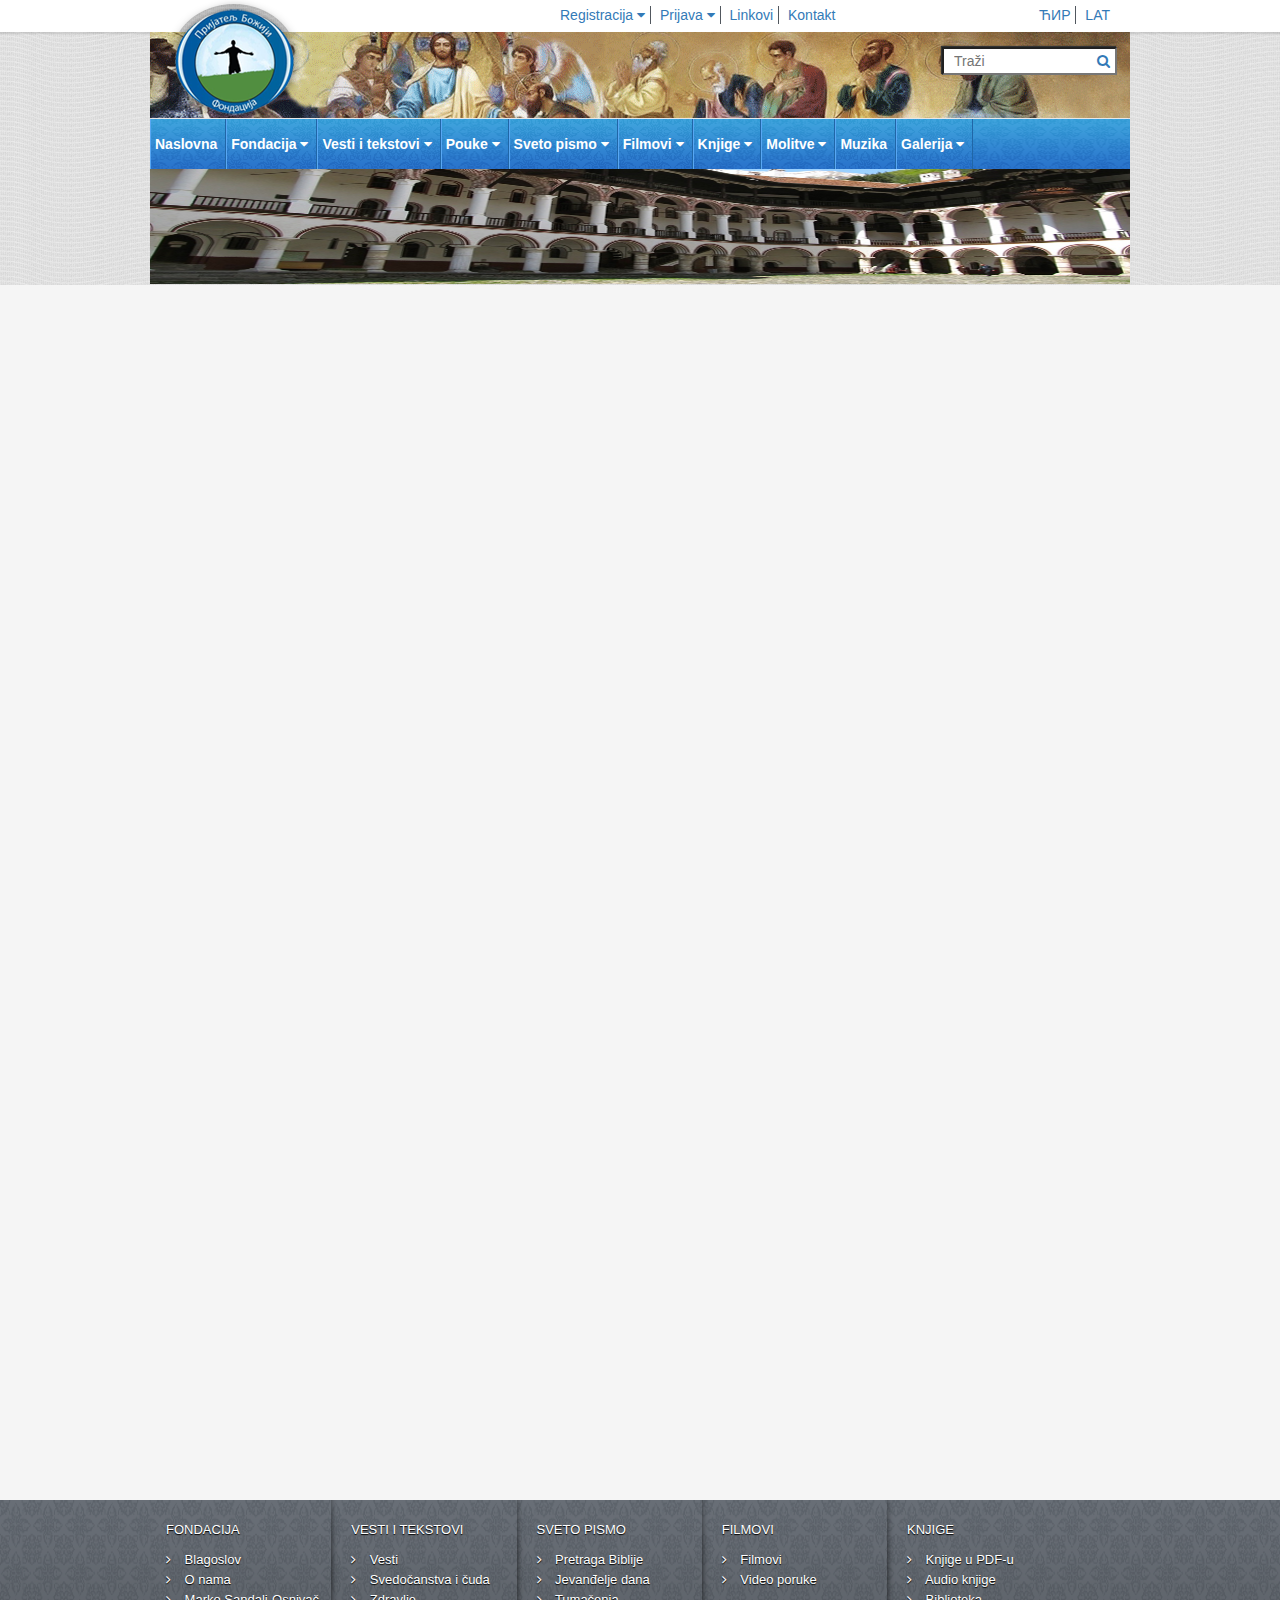
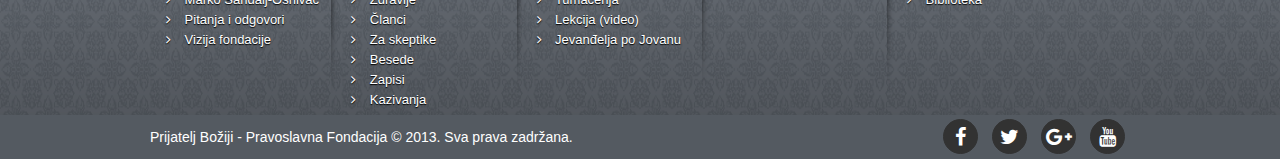
<file: prijatelj-boziji/public_html/Pretraga-biblije.html>
<!DOCTYPE html>
<!--
To change this license header, choose License Headers in Project Properties.
To change this template file, choose Tools | Templates
and open the template in the editor.
-->
<html>
    <head>
        <title>Fondacija Prijatelj Božiji, Bog i Sveto Pismo, Pravoslavni forum i pravoslavlje, Molitva i Hrišćanstvo</title>
        <meta charset="UTF-8">
        <meta name="viewport" content="width=device-width, initial-scale=1.0">
        
         <!-- Bootstrap -->
        <link href="css/bootstrap.min.css" rel="stylesheet">
        <link rel="stylesheet" href="https://cdnjs.cloudflare.com/ajax/libs/font-awesome/4.7.0/css/font-awesome.min.css">
        <link href="css/responsive.css" rel="stylesheet" type="text/css"/>
        <link href="css/style.css" rel="stylesheet" type="text/css"/>

        <!-- HTML5 shim and Respond.js for IE8 support of HTML5 elements and media queries -->
        <!-- WARNING: Respond.js doesn't work if you view the page via file:// -->
        <!--[if lt IE 9]>
          <script src="https://oss.maxcdn.com/html5shiv/3.7.3/html5shiv.min.js"></script>
          <script src="https://oss.maxcdn.com/respond/1.4.2/respond.min.js"></script>
        <![endif]-->
    </head>
    <body>
        <header>
            <div id="short-background" >
                <div class="container" >
                    <div id="small-background" >
                        <div class="header-bar clearfix">
                            <ul class="list-inline  registration ">
                                <li class="dropdown">
                                    <a href="#" class="dropdown-toggle" data-toggle="dropdown" role="button" aria-haspopup="true" aria-expanded="false">Registracija <i class="fa fa-caret-down"></i>    
                                    </a>
                                    <ul class="dropdown-menu">
                                        <li>
                                            <article>
                                                <form>
                                                    <section class="form-group">
                                                        <input class="form-control" type="text" name="name"  placeholder="Ime">
                                                    </section>
                                                    <section class="form-group">
                                                        <input class="form-control" type="text" name="lastname"  placeholder="Prezime">
                                                    </section>
                                                    <section class="form-group">
                                                        <input class="form-control" type="email" name="email"  placeholder="E-mail">
                                                    </section>
                                                    <section class="form-group">
                                                        <input class="form-control" type="password" name="password"  placeholder="Lozinka">
                                                    </section>
                                                    <section class="form-group">
                                                        <input class="form-control" type="password" name="repeatpassword"  placeholder="Ponovi lozinku">
                                                    </section>
                                                    <section class="form-group">
                                                        <input type="checkbox" value="1" name="newsletter"> <span>Newsletter</span>
                                                    </section>
                                                    <section class="form-group">
                                                        <button type="submit">Prijava</button>
                                                    </section>
                                                </form>
                                                <section>
                                                    <ul class="list-unstyled">
                                                        <li>
                                                            <a href="#"><img src="images/signin_with.png"></a>
                                                        </li>
                                                        <li><a href="#"><img src="images/signin_with.png"></a></li>
                                                        <li><a href="#"><img src="images/signin_with.png"></a></li>
                                                    </ul>
                                                </section>
                                            </article>
                                        </li>
                                    </ul>
                                </li>
                                <li class="dropdown clearfix">
                                    <a href="#" class="dropdown-toggle" data-toggle="dropdown"
                                       role="button" aria-haspopup="true" aria-expanded="false">Prijava <i class="fa fa-caret-down"></i>    
                                    </a>
                                    <ul class="dropdown-menu">
                                        <li>
                                            <form>
                                                <section class="form-group">
                                                    <input class="form-control" type="email" name="email"  placeholder="E-mail">
                                                </section>
                                                <section class="form-group">
                                                    <input class="form-control" type="password" name="password"  placeholder="Lozinka">
                                                </section>
                                                <section class="form-group">
                                                    <button type="submit">Prijava</button>
                                                    <a href="#" id="forgot-password">Zaboravljena lozinka</a>
                                                </section>
                                            </form>
                                            <ul class="list-unstyled">
                                                <li>
                                                    <a href="#"><img src="images/signin_with.png"></a>
                                                </li>
                                                <li><a href="#"><img src="images/signin_with.png"></a></li>
                                                <li><a href="#"><img src="images/signin_with.png"></a></li>
                                            </ul>

                                        </li>
                                    </ul>
                                </li>
                                <li><a href="#">Linkovi</a></li>
                                <li><a href="#">Kontakt</a></li>
                            </ul>
                            <ul class="language list-inline pull-right">
                                <li><a href="#">ЋИР</a></li>
                                <li><a href="#">LAT</a></li>
                            </ul>
                        </div>
                        <div class="navigation-header" style="background-image: url('images/header.gif');">
                            <figure>
                                <a href="index.html"><img src="images/logo.png" alt=""></a>
                            </figure>
                            <form class="pull-right" >
                                <div class="form-group">
                                    <input type="text" name="search" placeholder="Traži" ><a href="#"><i class="fa fa-search"></i></a>
                                </div>
                            </form>
                        </div>
                        <div class="navigation-control">
                            <nav class="navbar navbar-default">
                                <div>
                                    <!-- Brand and toggle get grouped for better mobile display -->
                                    <div class="navbar-header">
                                        <a class="navbar-brand" href="#"><img src="images/logo.png" alt=""></a>
                                        <button type="button" class="navbar-toggle collapsed" data-toggle="collapse" data-target="#bs-example-navbar-collapse-1" aria-expanded="false">
                                            <span class="sr-only">Toggle navigation</span>
                                            <span class="icon-bar"></span>
                                            <span class="icon-bar"></span>
                                            <span class="icon-bar"></span>
                                        </button>

                                    </div>
                                    <div class="collapse navbar-collapse" id="bs-example-navbar-collapse-1">
                                        <ul class="nav navbar-nav ">
                                            <li><a href="#">Naslovna</a></li>
                                            <li class="dropdown">
                                                <a href="#" class="dropdown-toggle" data-toggle="dropdown"
                                                   role="button" aria-haspopup="true" aria-expanded="false">Fondacija <i class="fa fa-caret-down"></i>    
                                                </a>
                                                <ul class="dropdown-menu">
                                                    <li><a href="#">Blagoslov</a></li>
                                                    <li><a href="#"> O nama</a></li>
                                                    <li><a href="#"> Marko Sandalj-Osnivač</a></li>
                                                    <li><a href="#"> Pitanja i odgovori</a></li>
                                                    <li><a href="#"> Vizija fondacije</a></li>
                                                </ul>
                                            </li>
                                            <li class="dropdown">
                                                <a href="#" class="dropdown-toggle" data-toggle="dropdown"
                                                   role="button" aria-haspopup="true" aria-expanded="false">Vesti i tekstovi <i class="fa fa-caret-down"></i>   
                                                </a>
                                                <ul class="dropdown-menu">
                                                    <li><a href="#"> Vesti</a></li>
                                                    <li><a href="#"> Svedočanstva i čuda</a></li>
                                                    <li><a href="#"> Zdravlje </a></li>
                                                    <li><a href="#"> Članci</a></li>
                                                    <li><a href="#"> Za skeptike</a></li>
                                                    <li><a href="#"> Besede</a></li>
                                                    <li><a href="#"> Zapisi</a></li>
                                                    <li><a href="#"> Kazivanja</a></li>
                                                </ul>
                                            </li>
                                            <li class="dropdown">
                                                <a href="#" class="dropdown-toggle" data-toggle="dropdown"
                                                   role="button" aria-haspopup="true" aria-expanded="false">Pouke <i class="fa fa-caret-down"></i>    
                                                </a>
                                                <ul class="dropdown-menu">
                                                    <li><a href="#"> Pouka dana</a></li>
                                                    <li><a href="#"> Foto pouka</a></li>
                                                    <li><a href="#"> Svetootačke pouke </a></li>
                                                    <li><a href="#"> Živeti po Jevanđelju</a></li>
                                                    <li><a href="#"> Besede</a></li>
                                                </ul>
                                            </li>
                                            <li class="dropdown" >
                                                <a href="#" class="dropdown-toggle" data-toggle="dropdown"
                                                   role="button" aria-haspopup="true" aria-expanded="false" >Sveto pismo <i class="fa fa-caret-down"></i>    
                                                </a>
                                                <ul class="dropdown-menu">
                                                    <li><a href="#"> Pretraga Biblije</a></li>
                                                    <li><a href="#"> Jevanđelje dana</a></li>
                                                    <li><a href="#"> Tumačenja </a></li>
                                                    <li><a href="#"> Lekcija (video)</a></li>
                                                    <li><a href="#"> Jevanđelja po Jovanu</a></li>
                                                </ul>
                                            </li>
                                            <li class="dropdown">
                                                <a href="#" class="dropdown-toggle" data-toggle="dropdown"
                                                   role="button" aria-haspopup="true" aria-expanded="false">Filmovi <i class="fa fa-caret-down"></i>    
                                                </a>
                                                <ul class="dropdown-menu">
                                                    <li><a href="#"> Filmovi</a></li>
                                                    <li><a href="#"> Video poruke</a></li>
                                                </ul>
                                            </li>
                                            <li class="dropdown">
                                                <a href="#" class="dropdown-toggle" data-toggle="dropdown"
                                                   role="button" aria-haspopup="true" aria-expanded="false">Knjige <i class="fa fa-caret-down"></i>    
                                                </a>
                                                <ul class="dropdown-menu">
                                                    <li><a href="#"> Knjige u PDF-u</a></li>
                                                    <li><a href="#"> Audio knjige</a></li>
                                                    <li><a href="#"> Biblioteka</a></li>
                                                </ul>
                                            </li>
                                            <li class="dropdown">
                                                <a href="#" class="dropdown-toggle" data-toggle="dropdown"
                                                   role="button" aria-haspopup="true" aria-expanded="false">Molitve <i class="fa fa-caret-down"></i>    
                                                </a>
                                                <ul class="dropdown-menu">
                                                    <li><a href="#">Molitve video/audio</a></li>
                                                    <li><a href="#">Molitve na jezeru</a></li>
                                                </ul>
                                            </li>
                                            <li>
                                                <a href="#">Muzika</a>
                                            </li>
                                            <li class="dropdown">
                                                <a href="#" class="dropdown-toggle" data-toggle="dropdown"
                                                   role="button" aria-haspopup="true" aria-expanded="false">Galerija <i class="fa fa-caret-down"></i>    
                                                </a>
                                                <ul class="dropdown-menu">
                                                    <li><a href="#">Ikone i freske</a></li>
                                                    <li><a href="#">Manastiri i crkve</a></li>
                                                    <li><a href="#">Božija stvaranje</a></li>
                                                    <li><a href="#">Vaše fotografije</a></li>
                                                </ul>
                                            </li>
                                    </div>
                                </div>
                            </nav><!--END OF NAVIGATION-->
                        </div>
                    </div>
                    <div class="page-image">
                        <img src="images/img1.png" alt="">
                    </div><!--END OF IMAGE SECTION-->
                </div>
            </div>
        </header>
        <main class="site-included">
            <div class="container">
                <div class="row">
                    <div class="col-md-12 ">
                        <iframe src="http://www.pouke.org/svetopismo/biblija.php?lang=ijekav" style="margin-top: 10px; border: none; width: 100%;" id="iframe1" marginheight="0" onload="loadDone('iframe1');" frameborder="1" width="960px" height="1200px"></iframe>
                    </div>
                </div>
            </div>
        </main>
        <footer>
        <div class="container">
            <div class="row">
                <div class="col-md-9">
                    <div class="row">
                        <div class="col-md-3 col-sm-3">
                            <article>
                                <div class="footer-title">
                                    <a href="#"><h2 class="text-uppercase">fondacija</h2></a>
                                </div>
                                <ul class=" list-unstyled">
                                    <li><a href="#"><span class="fa fa-angle-right"></span> Blagoslov</a></li>
                                    <li><a href="#"><span class="fa fa-angle-right"></span> O nama</a></li>
                                    <li><a href="#"><span class="fa fa-angle-right"></span> Marko Sandalj-Osnivač</a></li>
                                    <li><a href="#"><span class="fa fa-angle-right"></span> Pitanja i odgovori</a></li>
                                    <li><a href="#"><span class="fa fa-angle-right"></span> Vizija fondacije</a></li>
                                </ul>
                            </article>
                        </div>
                        <div class="col-md-3 col-sm-3">
                            <article>
                                <div class="footer-title">
                                    <a href="#"><h2 class="text-uppercase">vesti i tekstovi</h2></a>
                                </div>
                                <ul class=" list-unstyled">
                                    <li><a href="#"><span class="fa fa-angle-right"></span> Vesti</a></li>
                                    <li><a href="#"><span class="fa fa-angle-right"></span> Svedočanstva i čuda</a></li>
                                    <li><a href="#"><span class="fa fa-angle-right"></span> Zdravlje </a></li>
                                    <li><a href="#"><span class="fa fa-angle-right"></span> Članci</a></li>
                                    <li><a href="#"><span class="fa fa-angle-right"></span> Za skeptike</a></li>
                                    <li><a href="#"><span class="fa fa-angle-right"></span> Besede</a></li>
                                    <li><a href="#"><span class="fa fa-angle-right"></span> Zapisi</a></li>
                                    <li><a href="#"><span class="fa fa-angle-right"></span> Kazivanja</a></li>
                                </ul>
                            </article>
                        </div>
                        <div class="col-md-3 col-sm-3">
                            <article>
                                <div class="footer-title">
                                    <a href="#"><h2 class="text-uppercase">sveto pismo</h2></a>
                                </div>
                                <ul class=" list-unstyled">
                                    <li><a href="#"><span class="fa fa-angle-right"></span> Pretraga Biblije</a></li>
                                    <li><a href="#"><span class="fa fa-angle-right"></span> Jevanđelje dana</a></li>
                                    <li><a href="#"><span class="fa fa-angle-right"></span> Tumačenja </a></li>
                                    <li><a href="#"><span class="fa fa-angle-right"></span> Lekcija (video)</a></li>
                                    <li><a href="#"><span class="fa fa-angle-right"></span> Jevanđelja po Jovanu</a></li>
                                </ul>
                            </article>
                        </div>
                        <div class="col-md-3 col-sm-3">
                            <article>
                                <div class="footer-title">
                                    <a href="#"><h2 class="text-uppercase">filmovi</h2></a>
                                </div>
                                <ul class=" list-unstyled">
                                    <li><a href="#"><span class="fa fa-angle-right"></span> Filmovi</a></li>
                                    <li><a href="#"><span class="fa fa-angle-right"></span> Video poruke</a></li>
                                </ul>
                            </article>
                        </div>
                    </div>
                </div>
                <div class="col-md-3 col-sm-3">
                    <article>
                        <div class="footer-title">
                            <a href="#"><h2 class="text-uppercase">knjige</h2></a>
                        </div>
                        <ul class=" list-unstyled">
                            <li><a href="#"><span class="fa fa-angle-right"></span> Knjige u PDF-u</a></li>
                            <li><a href="#"><span class="fa fa-angle-right"></span> Audio knjige</a></li>
                            <li><a href="#"><span class="fa fa-angle-right"></span> Biblioteka</a></li>
                        </ul>
                    </article>
                </div>
            </div>
        </div>
        <div class="footer-bottom">
            <div class="container">
                <div class="pull-left">

                    Prijatelj Božiji - Pravoslavna Fondacija © 2013. Sva prava zadržana.				
                </div> 
                <div class="pull-right">
                    <ul class="list-inline social-bar">
                        <li><a href="#"><span class="fa fa-facebook "></span></a></li>
                        <li><a href="#"><span class="fa fa-twitter"></span></a></li>
                        <li><a href="#"><span class="fa fa-google-plus"></span></a></li>
                        <li><a href="#"><span class="fa fa-youtube"></span></a></li>
                    </ul>
                </div>
            </div>
        </div>
    </footer>
        
        <!-- jQuery (necessary for Bootstrap's JavaScript plugins) -->
        <script src="https://ajax.googleapis.com/ajax/libs/jquery/1.12.4/jquery.min.js"></script>
        <!-- Include all compiled plugins (below), or include individual files as needed -->
        <script src="js/jQuery.scrollSpeed.js" type="text/javascript"></script>
        <script src="js/bootstrap.min.js"></script>
        <script src="js/validator.js" type="text/javascript"></script>
        <script src="js/mainjs.js" type="text/javascript"></script><!--MAIN JS-->

        <script async defer src="//assets.pinterest.com/js/pinit.js"></script>
    </body>
</html>
</file>
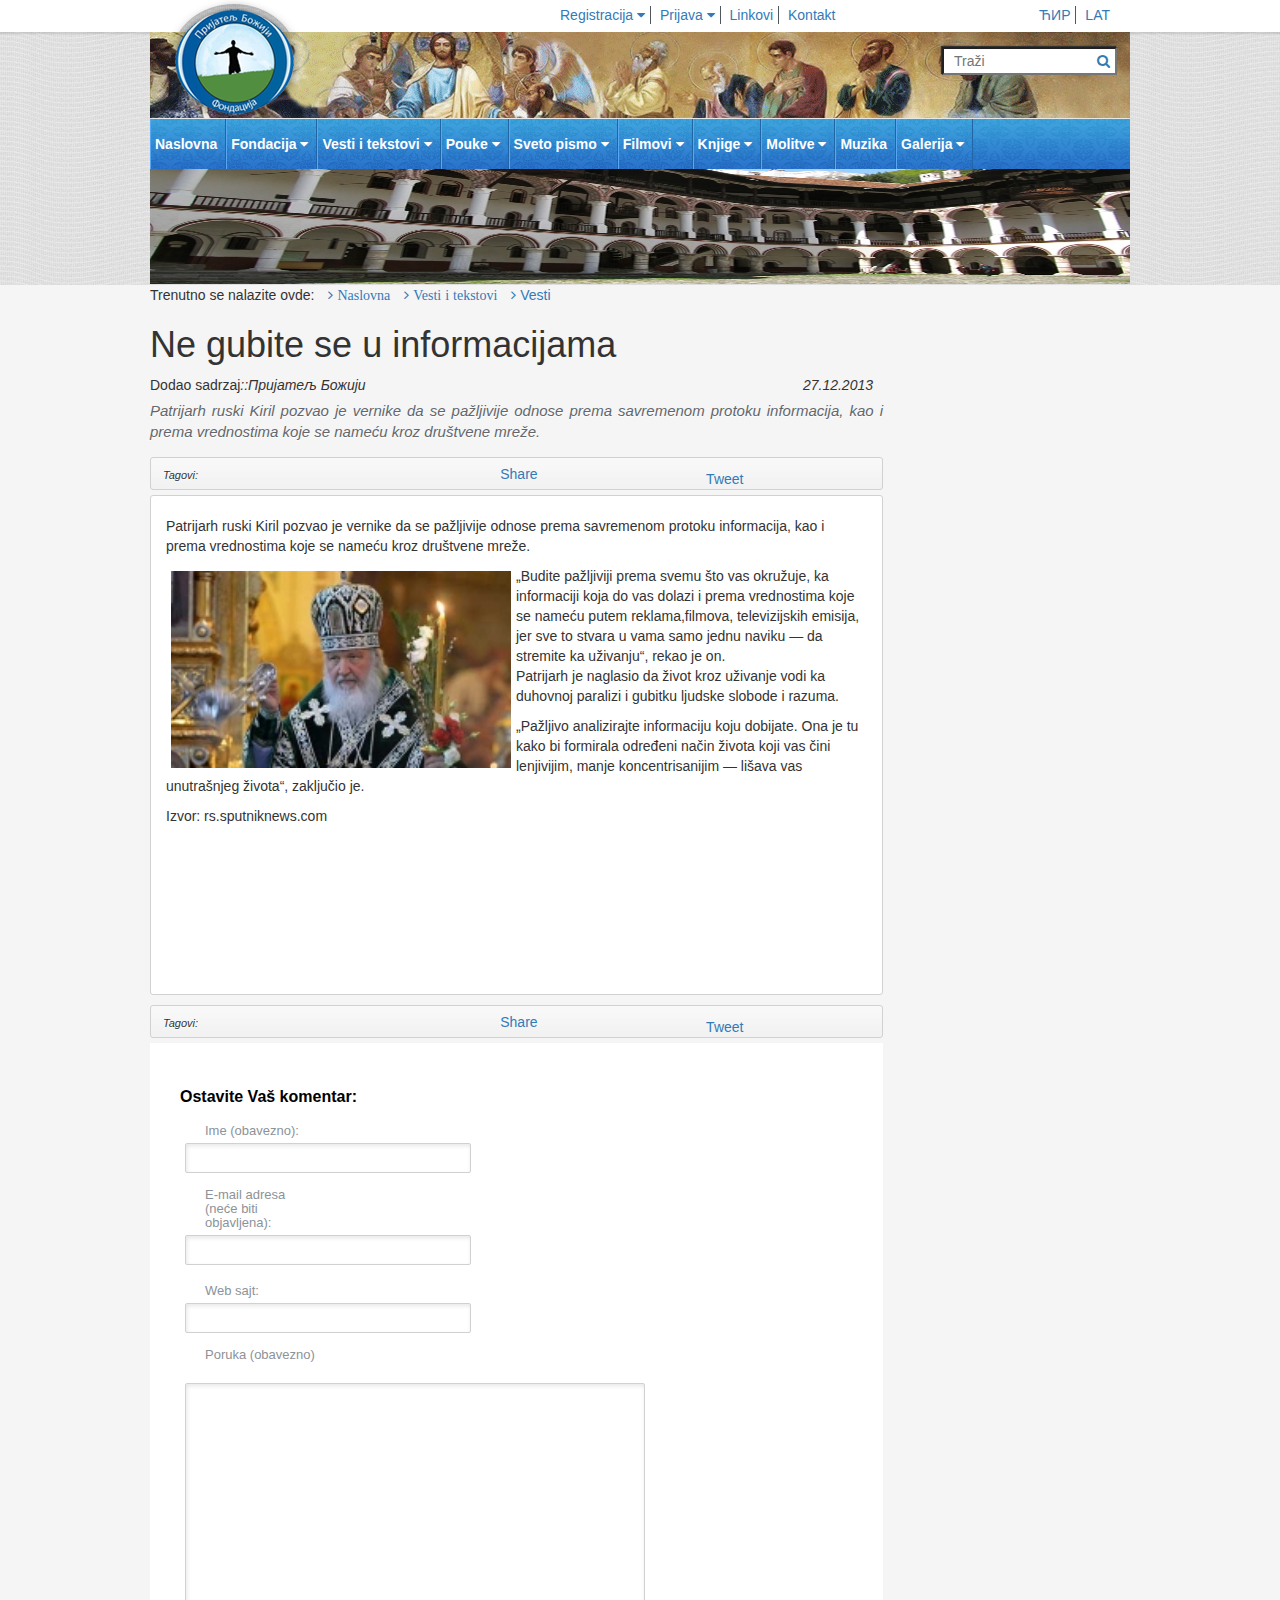
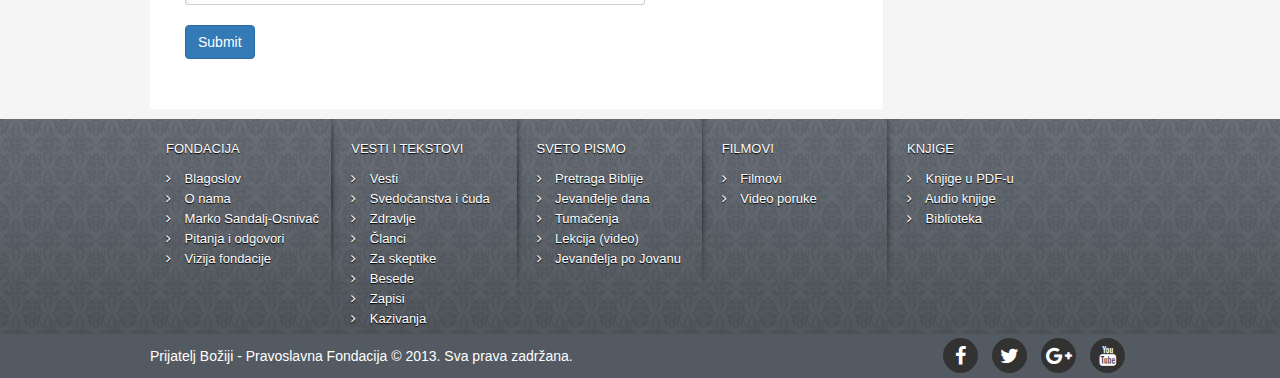
<file: prijatelj-boziji/public_html/Vest-01.html>
<!DOCTYPE html>
<!--
To change this license header, choose License Headers in Project Properties.
To change this template file, choose Tools | Templates
and open the template in the editor.
-->
<html>
    <head>
        <meta charset="utf-8">
        <meta http-equiv="X-UA-Compatible" content="IE=edge">
        <meta name="viewport" content="width=device-width, initial-scale=1">
        <title>Fondacija Prijatelj Božiji, Bog i Sveto Pismo, Pravoslavni forum i pravoslavlje, Molitva i Hrišćanstvo</title>

        <!-- Bootstrap -->
        <link href="css/bootstrap.min.css" rel="stylesheet">
        <link rel="stylesheet" href="https://cdnjs.cloudflare.com/ajax/libs/font-awesome/4.7.0/css/font-awesome.min.css">
        <link href="css/responsive.css" rel="stylesheet" type="text/css"/>
        <link href="css/style.css" rel="stylesheet" type="text/css"/>

        <!-- HTML5 shim and Respond.js for IE8 support of HTML5 elements and media queries -->
        <!-- WARNING: Respond.js doesn't work if you view the page via file:// -->
        <!--[if lt IE 9]>
          <script src="https://oss.maxcdn.com/html5shiv/3.7.3/html5shiv.min.js"></script>
          <script src="https://oss.maxcdn.com/respond/1.4.2/respond.min.js"></script>
        <![endif]-->
    </head>
    <body>
        <header>
            <div id="short-background" >
                <div class="container" >
                    <div id="small-background" >
                        <div class="header-bar clearfix">
                            <ul class="list-inline  registration ">
                                <li class="dropdown">
                                    <a href="#" class="dropdown-toggle" data-toggle="dropdown" role="button" aria-haspopup="true" aria-expanded="false">Registracija <i class="fa fa-caret-down"></i>    
                                    </a>
                                    <ul class="dropdown-menu">
                                        <li>
                                            <article>
                                                <form>
                                                    <section class="form-group">
                                                        <input class="form-control" type="text" name="name"  placeholder="Ime">
                                                    </section>
                                                    <section class="form-group">
                                                        <input class="form-control" type="text" name="lastname"  placeholder="Prezime">
                                                    </section>
                                                    <section class="form-group">
                                                        <input class="form-control" type="email" name="email"  placeholder="E-mail">
                                                    </section>
                                                    <section class="form-group">
                                                        <input class="form-control" type="password" name="password"  placeholder="Lozinka">
                                                    </section>
                                                    <section class="form-group">
                                                        <input class="form-control" type="password" name="repeatpassword"  placeholder="Ponovi lozinku">
                                                    </section>
                                                    <section class="form-group">
                                                        <input type="checkbox" value="1" name="newsletter"> <span>Newsletter</span>
                                                    </section>
                                                    <section class="form-group">
                                                        <button type="submit">Prijava</button>
                                                    </section>
                                                </form>
                                                <section>
                                                    <ul class="list-unstyled">
                                                        <li>
                                                            <a href="#"><img src="images/signin_with.png"></a>
                                                        </li>
                                                        <li><a href="#"><img src="images/signin_with.png"></a></li>
                                                        <li><a href="#"><img src="images/signin_with.png"></a></li>
                                                    </ul>
                                                </section>
                                            </article>
                                        </li>
                                    </ul>
                                </li>
                                <li class="dropdown clearfix">
                                    <a href="#" class="dropdown-toggle" data-toggle="dropdown"
                                       role="button" aria-haspopup="true" aria-expanded="false">Prijava <i class="fa fa-caret-down"></i>    
                                    </a>
                                    <ul class="dropdown-menu">
                                        <li>
                                            <form>
                                                <section class="form-group">
                                                    <input class="form-control" type="email" name="email"  placeholder="E-mail">
                                                </section>
                                                <section class="form-group">
                                                    <input class="form-control" type="password" name="password"  placeholder="Lozinka">
                                                </section>
                                                <section class="form-group">
                                                    <button type="submit">Prijava</button>
                                                    <a href="#" id="forgot-password">Zaboravljena lozinka</a>
                                                </section>
                                            </form>
                                            <ul class="list-unstyled">
                                                <li>
                                                    <a href="#"><img src="images/signin_with.png"></a>
                                                </li>
                                                <li><a href="#"><img src="images/signin_with.png"></a></li>
                                                <li><a href="#"><img src="images/signin_with.png"></a></li>
                                            </ul>

                                        </li>
                                    </ul>
                                </li>
                                <li><a href="#">Linkovi</a></li>
                                <li><a href="#">Kontakt</a></li>
                            </ul>
                            <ul class="language list-inline pull-right">
                                <li><a href="#">ЋИР</a></li>
                                <li><a href="#">LAT</a></li>
                            </ul>
                        </div>
                        <div class="navigation-header" style="background-image: url('images/header.gif');">
                            <figure>
                                <a href="index.html"><img src="images/logo.png" alt=""></a>
                            </figure>
                            <form class="pull-right" >
                                <div class="form-group">
                                    <input type="text" name="search" placeholder="Traži" ><a href="#"><i class="fa fa-search"></i></a>
                                </div>
                            </form>
                        </div>
                        <div class="navigation-control">
                            <nav class="navbar navbar-default">
                                <div>
                                    <!-- Brand and toggle get grouped for better mobile display -->
                                    <div class="navbar-header">
                                        <a class="navbar-brand" href="#"><img src="images/logo.png" alt=""></a>
                                        <button type="button" class="navbar-toggle collapsed" data-toggle="collapse" data-target="#bs-example-navbar-collapse-1" aria-expanded="false">
                                            <span class="sr-only">Toggle navigation</span>
                                            <span class="icon-bar"></span>
                                            <span class="icon-bar"></span>
                                            <span class="icon-bar"></span>
                                        </button>

                                    </div>
                                    <div class="collapse navbar-collapse" id="bs-example-navbar-collapse-1">
                                        <ul class="nav navbar-nav ">
                                            <li><a href="#">Naslovna</a></li>
                                            <li class="dropdown">
                                                <a href="#" class="dropdown-toggle" data-toggle="dropdown"
                                                   role="button" aria-haspopup="true" aria-expanded="false">Fondacija <i class="fa fa-caret-down"></i>    
                                                </a>
                                                <ul class="dropdown-menu">
                                                    <li><a href="#">Blagoslov</a></li>
                                                    <li><a href="#"> O nama</a></li>
                                                    <li><a href="#"> Marko Sandalj-Osnivač</a></li>
                                                    <li><a href="#"> Pitanja i odgovori</a></li>
                                                    <li><a href="#"> Vizija fondacije</a></li>
                                                </ul>
                                            </li>
                                            <li class="dropdown">
                                                <a href="#" class="dropdown-toggle" data-toggle="dropdown"
                                                   role="button" aria-haspopup="true" aria-expanded="false">Vesti i tekstovi <i class="fa fa-caret-down"></i>   
                                                </a>
                                                <ul class="dropdown-menu">
                                                    <li><a href="#"> Vesti</a></li>
                                                    <li><a href="#"> Svedočanstva i čuda</a></li>
                                                    <li><a href="#"> Zdravlje </a></li>
                                                    <li><a href="#"> Članci</a></li>
                                                    <li><a href="#"> Za skeptike</a></li>
                                                    <li><a href="#"> Besede</a></li>
                                                    <li><a href="#"> Zapisi</a></li>
                                                    <li><a href="#"> Kazivanja</a></li>
                                                </ul>
                                            </li>
                                            <li class="dropdown">
                                                <a href="#" class="dropdown-toggle" data-toggle="dropdown"
                                                   role="button" aria-haspopup="true" aria-expanded="false">Pouke <i class="fa fa-caret-down"></i>    
                                                </a>
                                                <ul class="dropdown-menu">
                                                    <li><a href="#"> Pouka dana</a></li>
                                                    <li><a href="#"> Foto pouka</a></li>
                                                    <li><a href="#"> Svetootačke pouke </a></li>
                                                    <li><a href="#"> Živeti po Jevanđelju</a></li>
                                                    <li><a href="#"> Besede</a></li>
                                                </ul>
                                            </li>
                                            <li class="dropdown" >
                                                <a href="#" class="dropdown-toggle" data-toggle="dropdown"
                                                   role="button" aria-haspopup="true" aria-expanded="false" >Sveto pismo <i class="fa fa-caret-down"></i>    
                                                </a>
                                                <ul class="dropdown-menu">
                                                    <li><a href="#"> Pretraga Biblije</a></li>
                                                    <li><a href="#"> Jevanđelje dana</a></li>
                                                    <li><a href="#"> Tumačenja </a></li>
                                                    <li><a href="#"> Lekcija (video)</a></li>
                                                    <li><a href="#"> Jevanđelja po Jovanu</a></li>
                                                </ul>
                                            </li>
                                            <li class="dropdown">
                                                <a href="#" class="dropdown-toggle" data-toggle="dropdown"
                                                   role="button" aria-haspopup="true" aria-expanded="false">Filmovi <i class="fa fa-caret-down"></i>    
                                                </a>
                                                <ul class="dropdown-menu">
                                                    <li><a href="#"> Filmovi</a></li>
                                                    <li><a href="#"> Video poruke</a></li>
                                                </ul>
                                            </li>
                                            <li class="dropdown">
                                                <a href="#" class="dropdown-toggle" data-toggle="dropdown"
                                                   role="button" aria-haspopup="true" aria-expanded="false">Knjige <i class="fa fa-caret-down"></i>    
                                                </a>
                                                <ul class="dropdown-menu">
                                                    <li><a href="#"> Knjige u PDF-u</a></li>
                                                    <li><a href="#"> Audio knjige</a></li>
                                                    <li><a href="#"> Biblioteka</a></li>
                                                </ul>
                                            </li>
                                            <li class="dropdown">
                                                <a href="#" class="dropdown-toggle" data-toggle="dropdown"
                                                   role="button" aria-haspopup="true" aria-expanded="false">Molitve <i class="fa fa-caret-down"></i>    
                                                </a>
                                                <ul class="dropdown-menu">
                                                    <li><a href="#">Molitve video/audio</a></li>
                                                    <li><a href="#">Molitve na jezeru</a></li>
                                                </ul>
                                            </li>
                                            <li>
                                                <a href="#">Muzika</a>
                                            </li>
                                            <li class="dropdown">
                                                <a href="#" class="dropdown-toggle" data-toggle="dropdown"
                                                   role="button" aria-haspopup="true" aria-expanded="false">Galerija <i class="fa fa-caret-down"></i>    
                                                </a>
                                                <ul class="dropdown-menu">
                                                    <li><a href="#">Ikone i freske</a></li>
                                                    <li><a href="#">Manastiri i crkve</a></li>
                                                    <li><a href="#">Božija stvaranje</a></li>
                                                    <li><a href="#">Vaše fotografije</a></li>
                                                </ul>
                                            </li>
                                    </div>
                                </div>
                            </nav><!--END OF NAVIGATION-->
                        </div>
                    </div>
                    <div class="page-image">
                        <img src="images/img1.png" alt="">
                    </div><!--END OF IMAGE SECTION-->
                </div>
            </div>
        </header>
        <main>
            <div class="container">
                <div class="row">
                    <div class="col-md-9">
                        <article class="text-frame-2">
                            <div class="pagination-site">
                                <ul class="list-inline">
                                    <li>Trenutno se nalazite ovde:</li>
                                    <li><a href="index.html"><span class="fa fa-angle-right"> Naslovna</span></a></li>
                                    <li><a href="#"><span class="fa fa-angle-right"> Vesti i tekstovi</span></a></li>
                                    <li><a href="#"><span class="fa fa-angle-right"></span> Vesti</a></li>
                                </ul>
                            </div>
                            <div class="post-author">
                                <h1>Ne gubite se u informacijama</h1>
                                <span>Dodao sadrzaj<i class="author">::Пријатељ Божији</i></span>
                                <span class="date pull-right"><i>27.12.2013</i></span>
                            </div>
                            <p class="intro-text">
                                <i>
                                    Patrijarh ruski Kiril pozvao je vernike da se pažljivije odnose prema 
                                    savremenom protoku informacija, kao i prema vrednostima koje se nameću kroz društvene mreže.
                                </i>
                            </p>
                            <div class="social-share clearfix">
                                <i>Tagovi:</i>
                                <ul class=" list-inline pull-right">
                                        <li class="facebook-share">
                                        <div id="fb-root"></div>
                                        <script>(function (d, s, id) {
                                                var js, fjs = d.getElementsByTagName(s)[0];
                                                if (d.getElementById(id))
                                                    return;
                                                js = d.createElement(s);
                                                js.id = id;
                                                js.src = "//connect.facebook.net/sr_RS/sdk.js#xfbml=1&version=v2.8";
                                                fjs.parentNode.insertBefore(js, fjs);
                                            }(document, 'script', 'facebook-jssdk'));</script>
                                        <div class="fb-like" data-href="http://www.prijateljboziji.com/_Ne-gubite-se-u-informacijama/68354" data-layout="button" data-action="like" data-size="small" data-show-faces="false" data-share="false"></div>
                                        <div class="fb-share-button" data-href="http://www.prijateljboziji.com/_Ne-gubite-se-u-informacijama/68354" data-layout="button_count" data-size="small" data-mobile-iframe="true"><a class="fb-xfbml-parse-ignore" target="_blank" href="https://www.facebook.com/sharer/sharer.php?u=http%3A%2F%2Fwww.prijateljboziji.com%2F_Ne-gubite-se-u-informacijama%2F68354&amp;src=sdkpreparse">Share</a></div>
                                    </li><!--END OF FACEBOOK-->
                                    <li> <script>window.twttr = (function (d, s, id) {
                                                var js, fjs = d.getElementsByTagName(s)[0],
                                                        t = window.twttr || {};
                                                if (d.getElementById(id))
                                                    return t;
                                                js = d.createElement(s);
                                                js.id = id;
                                                js.src = "https://platform.twitter.com/widgets.js";
                                                fjs.parentNode.insertBefore(js, fjs);

                                                t._e = [];
                                                t.ready = function (f) {
                                                    t._e.push(f);
                                                };

                                                return t;
                                            }(document, "script", "twitter-wjs"));</script>
                                        <a class="twitter-share-button"
                                           href="http://www.prijateljboziji.com/_Ne-gubite-se-u-informacijama/68354">
                                            Tweet</a>
                                    </li><!--END OF TWITTER-->
                                    <li>
                                        <script src="https://apis.google.com/js/platform.js" async defer></script>
                                        <div class="g-plusone" data-size="medium"></div>
                                    </li><!--END OF GOOGLE-PLUS-->
                                </ul>
                            </div> 
                            <div class="actual-content">
                                <p>
                                    Patrijarh ruski Kiril pozvao je vernike da se pažljivije odnose
                                    prema savremenom protoku informacija, kao i prema vrednostima koje se nameću kroz društvene mreže.
                                </p>
                                <p>
                                <figure class="pull-left">
                                    <img src="images/215x125-inf.jpg" alt="">
                                </figure>
                                <p>„Budite pažljiviji prema svemu što vas okružuje, ka informaciji koja do vas dolazi i prema
                                vrednostima koje se nameću putem reklama,filmova, televizijskih emisija, jer sve to stvara u vama
                                samo jednu naviku  — da stremite ka uživanju“, rekao je on.
                                <br>
                                Patrijarh je naglasio da život kroz uživanje vodi ka duhovnoj paralizi i gubitku ljudske slobode i razuma.
                                </p>
                                <p>
                                    „Pažljivo analizirajte informaciju koju dobijate. Ona je tu kako bi formirala određeni način života koji vas čini lenjivijim, 
                                    manje koncentrisanijim — lišava vas unutrašnjeg života“, zaključio je.
                                </p>
                                <span class="news-source">Izvor: rs.sputniknews.com</span>
                            </div>
                            <div class="social-share clearfix">
                                <i>Tagovi:</i>
                                <ul class=" list-inline pull-right">
                                    <li class="facebook-share">
                                        <div id="fb-root"></div>
                                        <div class="fb-like" data-href="http://www.prijateljboziji.com/_Ne-gubite-se-u-informacijama/68354" data-layout="button" data-action="like" data-size="small" data-show-faces="false" data-share="false"></div>
                                        <div class="fb-share-button" data-href="http://www.prijateljboziji.com/_Ne-gubite-se-u-informacijama/68354" data-layout="button_count" data-size="small" data-mobile-iframe="true"><a class="fb-xfbml-parse-ignore" target="_blank" href="https://www.facebook.com/sharer/sharer.php?u=http%3A%2F%2Fwww.prijateljboziji.com%2F_Ne-gubite-se-u-informacijama%2F68354&amp;src=sdkpreparse">Share</a></div>
                                    </li><!--END OF FACEBOOK-->
                                    <li>
                                        <a class="twitter-share-button"
                                           href="http://www.prijateljboziji.com/_Ne-gubite-se-u-informacijama/68354">
                                            Tweet</a>
                                    </li><!--END OF TWITTER-->
                                    <li>
                                        <div class="g-plusone" data-size="medium"></div>
                                    </li><!--END OF GOOGLE-PLUS-->
                                </ul>
                            </div>
                            <div class="comment-post">
                                <h2>Ostavite Vaš komentar:</h2>
                                <form data-toggle="validator" role="form" method="get" action="">
                                    <section>
                                    <div class="form-group">
                                        <label>Ime (obavezno):</label>
                                        <input  type="text" name="name" pattern="^[_A-z0-9]{1,}$" data-minlength="6" maxlength="15"  value="" required data-error="Molimo Vas popunite sva obavezna polja">
                                        <div class="help-block with-errors"></div>
                                    </div>
                                    <div class="form-group">
                                        <label for="inputEmail">E-mail adresa (neće biti objavljena):</label>
                                        <input type="email" id="inputEmail"  data-error="Molimo Vas popunite sva obavezna polja" required>
                                        <div class="help-block with-errors"></div>
                                    </div>
                                    <div class="form-group">
                                        <label>Web sajt:</label>
                                        <input type="url" name="web-site"  data-minlength="4" maxlength="30"  value="" >
                                    </div>
                                </section>
                                    <div class="form-group">
                                            <label class="name-textarea">Poruka (obavezno)</label> 
                                            <textarea rows="10" maxlength="300" data-error="Molimo Vas popunite sva obavezna polja" required></textarea>
                                            <div class="help-block with-errors"></div>
                                        </div>
                                        <div class="form-group">
                                            <button type="submit" class="btn btn-primary">Submit</button>
                                        </div>
                                </form>
                            </div>


                        </article>
                    </div>
                    <div class="col-md-3">
                        <article>

                        </article>
                    </div>
                </div>
            </div>
        </main>
        <footer>
            <div class="container">
                <div class="row">
                    <div class="col-md-9">
                        <div class="row">
                            <div class="col-md-3 col-sm-3">
                                <article>
                                    <div class="footer-title">
                                        <a href="#"><h2 class="text-uppercase">fondacija</h2></a>
                                    </div>
                                    <ul class=" list-unstyled">
                                        <li><a href="#"><span class="fa fa-angle-right"></span> Blagoslov</a></li>
                                        <li><a href="#"><span class="fa fa-angle-right"></span> O nama</a></li>
                                        <li><a href="#"><span class="fa fa-angle-right"></span> Marko Sandalj-Osnivač</a></li>
                                        <li><a href="#"><span class="fa fa-angle-right"></span> Pitanja i odgovori</a></li>
                                        <li><a href="#"><span class="fa fa-angle-right"></span> Vizija fondacije</a></li>
                                    </ul>
                                </article>
                            </div>
                            <div class="col-md-3 col-sm-3">
                                <article>
                                    <div class="footer-title">
                                        <a href="#"><h2 class="text-uppercase">vesti i tekstovi</h2></a>
                                    </div>
                                    <ul class=" list-unstyled">
                                        <li><a href="#"><span class="fa fa-angle-right"></span> Vesti</a></li>
                                        <li><a href="#"><span class="fa fa-angle-right"></span> Svedočanstva i čuda</a></li>
                                        <li><a href="#"><span class="fa fa-angle-right"></span> Zdravlje </a></li>
                                        <li><a href="#"><span class="fa fa-angle-right"></span> Članci</a></li>
                                        <li><a href="#"><span class="fa fa-angle-right"></span> Za skeptike</a></li>
                                        <li><a href="#"><span class="fa fa-angle-right"></span> Besede</a></li>
                                        <li><a href="#"><span class="fa fa-angle-right"></span> Zapisi</a></li>
                                        <li><a href="#"><span class="fa fa-angle-right"></span> Kazivanja</a></li>
                                    </ul>
                                </article>
                            </div>
                            <div class="col-md-3 col-sm-3">
                                <article>
                                    <div class="footer-title">
                                        <a href="#"><h2 class="text-uppercase">sveto pismo</h2></a>
                                    </div>
                                    <ul class=" list-unstyled">
                                        <li><a href="#"><span class="fa fa-angle-right"></span> Pretraga Biblije</a></li>
                                        <li><a href="#"><span class="fa fa-angle-right"></span> Jevanđelje dana</a></li>
                                        <li><a href="#"><span class="fa fa-angle-right"></span> Tumačenja </a></li>
                                        <li><a href="#"><span class="fa fa-angle-right"></span> Lekcija (video)</a></li>
                                        <li><a href="#"><span class="fa fa-angle-right"></span> Jevanđelja po Jovanu</a></li>
                                    </ul>
                                </article>
                            </div>
                            <div class="col-md-3 col-sm-3">
                                <article>
                                    <div class="footer-title">
                                        <a href="#"><h2 class="text-uppercase">filmovi</h2></a>
                                    </div>
                                    <ul class=" list-unstyled">
                                        <li><a href="#"><span class="fa fa-angle-right"></span> Filmovi</a></li>
                                        <li><a href="#"><span class="fa fa-angle-right"></span> Video poruke</a></li>
                                    </ul>
                                </article>
                            </div>
                        </div>
                    </div>
                    <div class="col-md-3 col-sm-3">
                        <article>
                            <div class="footer-title">
                                <a href="#"><h2 class="text-uppercase">knjige</h2></a>
                            </div>
                            <ul class=" list-unstyled">
                                <li><a href="#"><span class="fa fa-angle-right"></span> Knjige u PDF-u</a></li>
                                <li><a href="#"><span class="fa fa-angle-right"></span> Audio knjige</a></li>
                                <li><a href="#"><span class="fa fa-angle-right"></span> Biblioteka</a></li>
                            </ul>
                        </article>
                    </div>
                </div>
            </div>
            <div class="footer-bottom">
                <div class="container">
                    <div class="pull-left">

                        Prijatelj Božiji - Pravoslavna Fondacija © 2013. Sva prava zadržana.				
                    </div> 
                    <div class="pull-right">
                        <ul class="list-inline social-bar">
                            <li><a href="#"><span class="fa fa-facebook "></span></a></li>
                            <li><a href="#"><span class="fa fa-twitter"></span></a></li>
                            <li><a href="#"><span class="fa fa-google-plus"></span></a></li>
                            <li><a href="#"><span class="fa fa-youtube"></span></a></li>
                        </ul>
                    </div>
                </div>
            </div>
        </footer>


        <!-- jQuery (necessary for Bootstrap's JavaScript plugins) -->
        <script src="https://ajax.googleapis.com/ajax/libs/jquery/1.12.4/jquery.min.js"></script>
        <!-- Include all compiled plugins (below), or include individual files as needed -->
        <script src="js/jQuery.scrollSpeed.js" type="text/javascript"></script>
        <script src="js/bootstrap.min.js"></script>
        <script src="js/validator.js" type="text/javascript"></script>
        <script src="js/mainjs.js" type="text/javascript"></script><!--MAIN JS-->

        <script async defer src="//assets.pinterest.com/js/pinit.js"></script>
    </body>
</html>
</file>
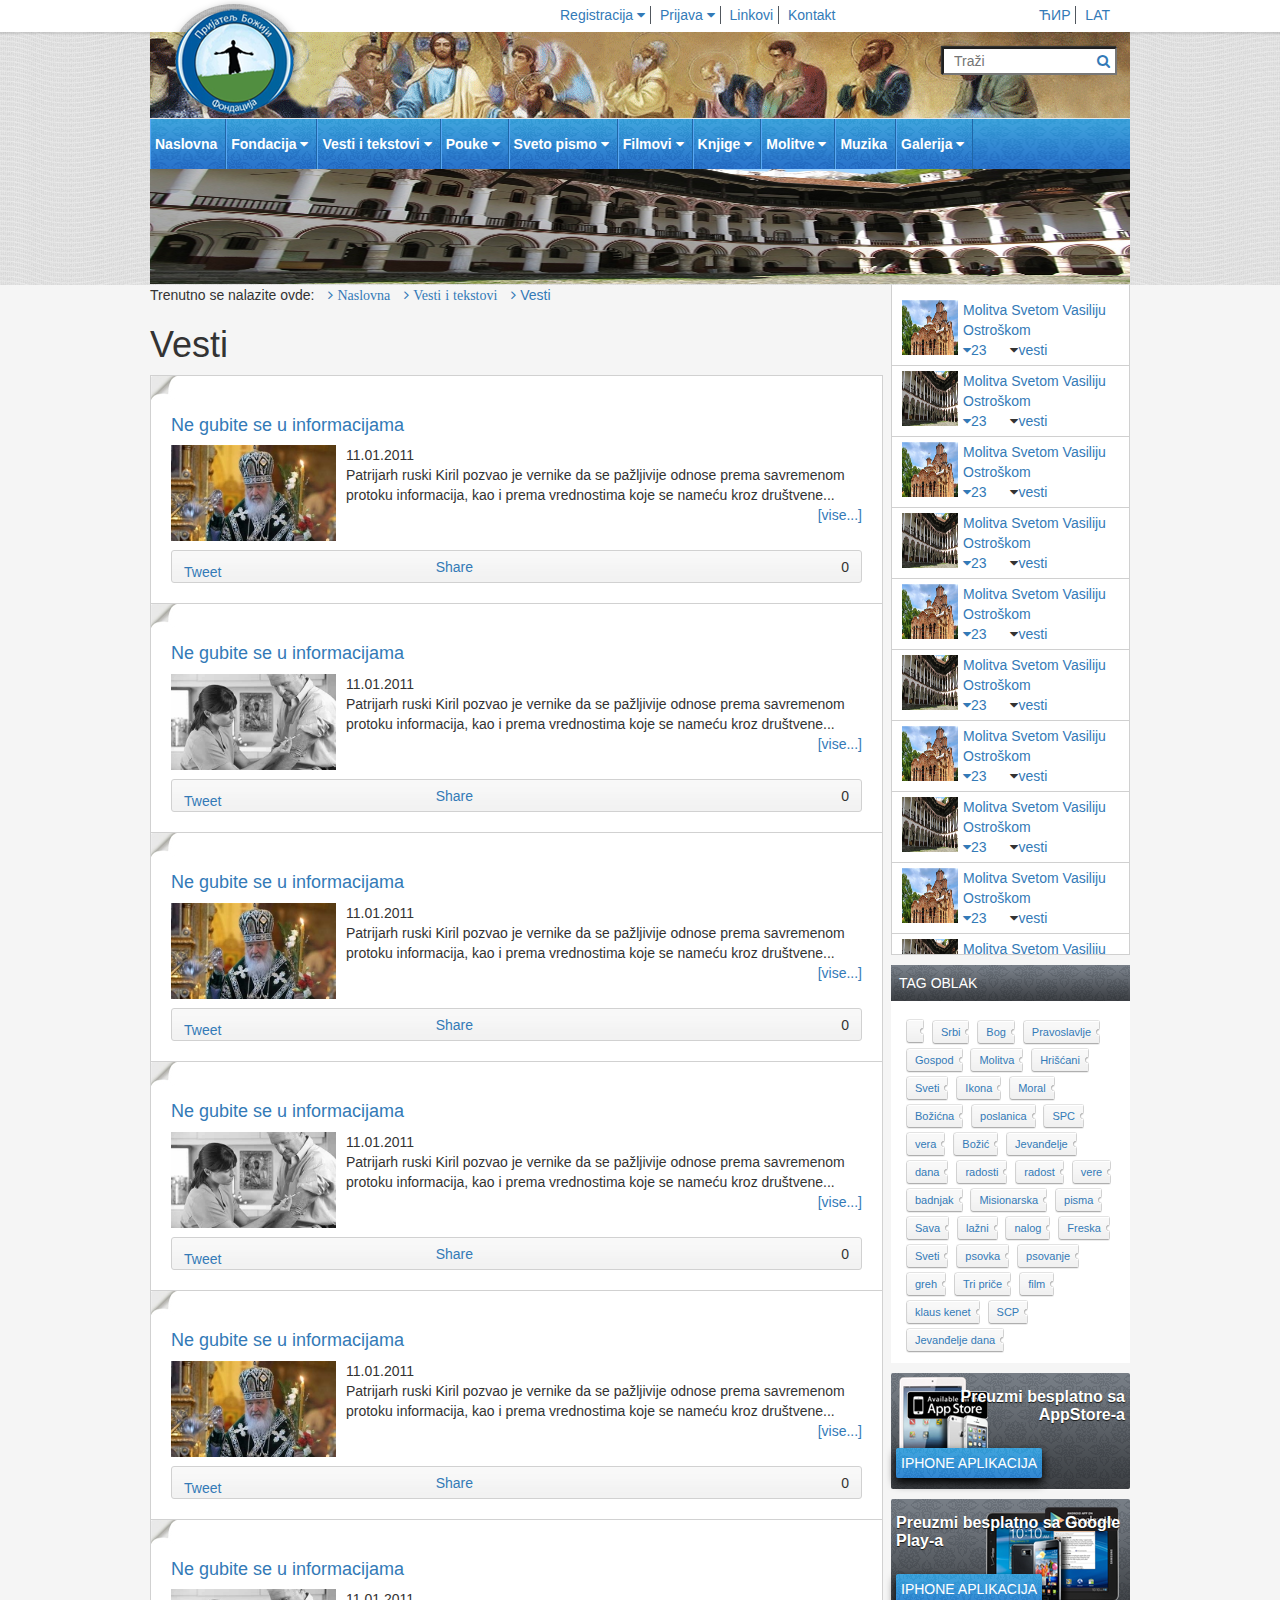
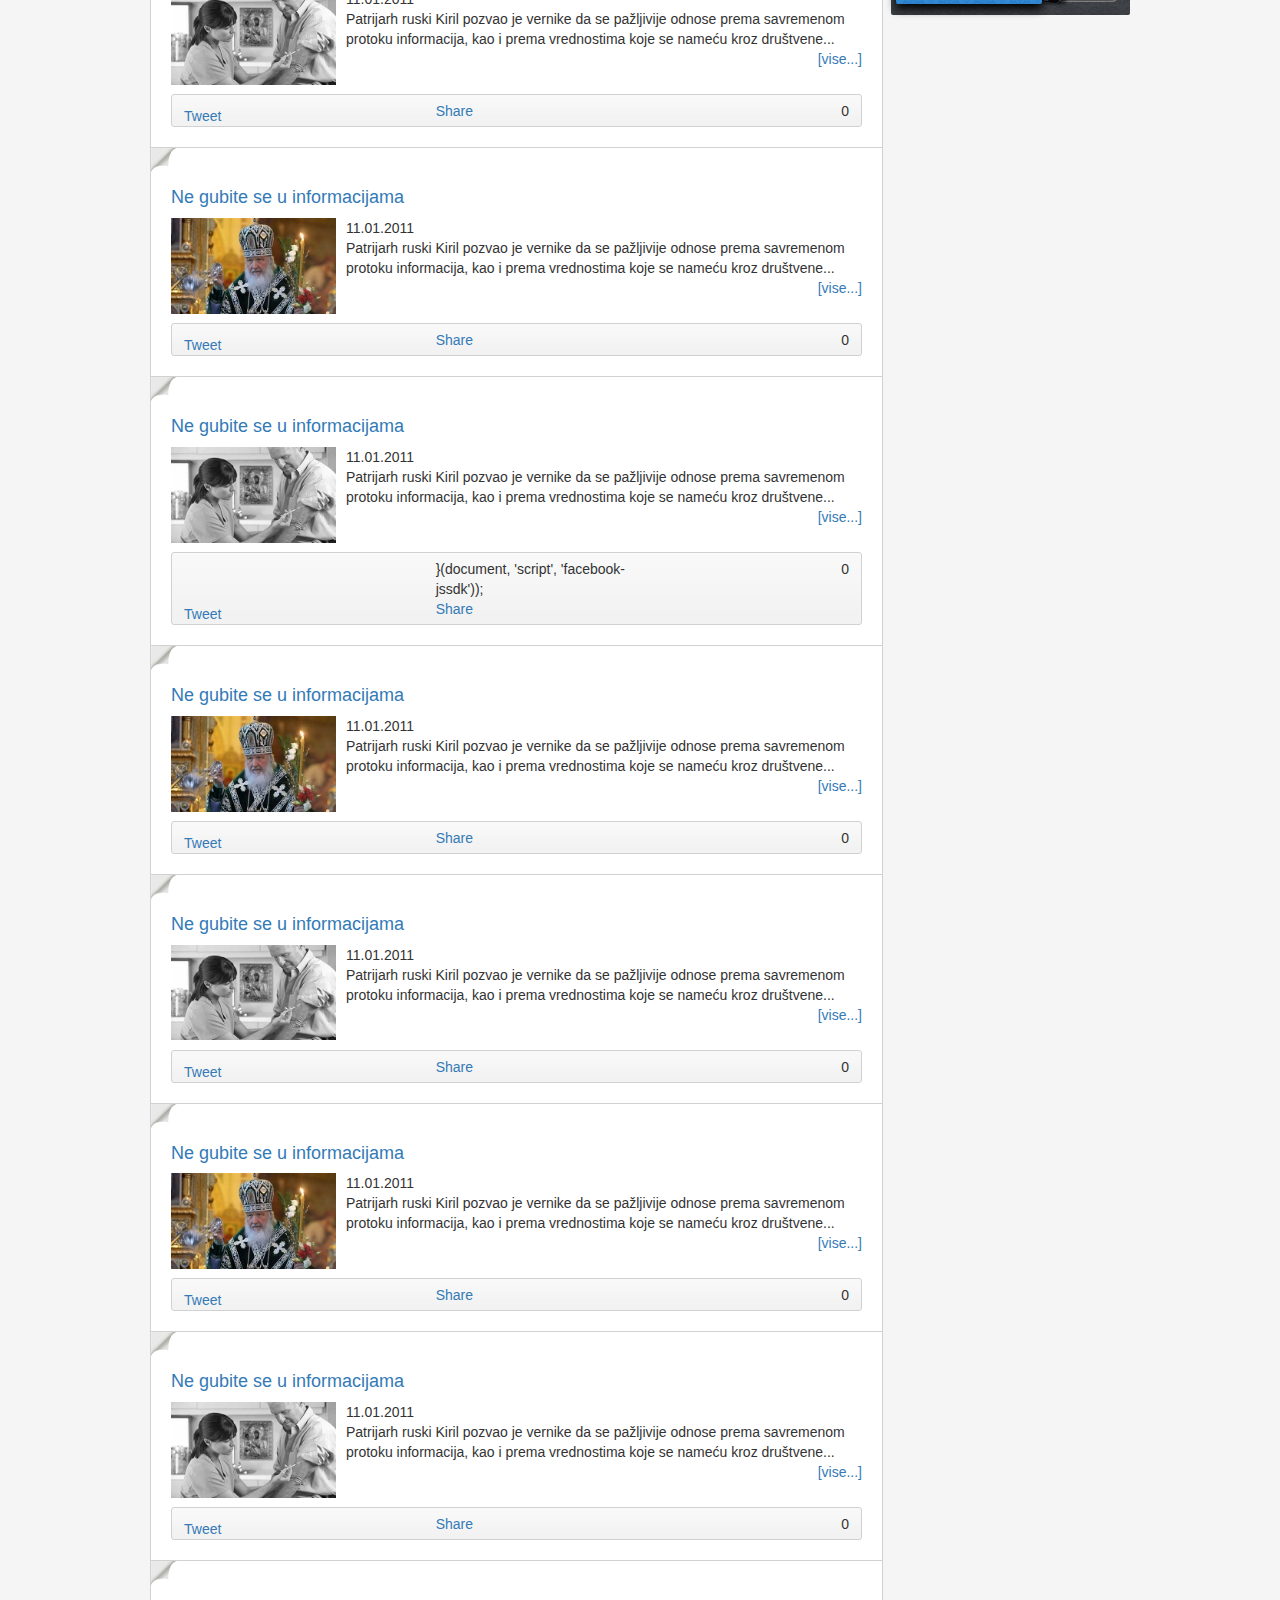
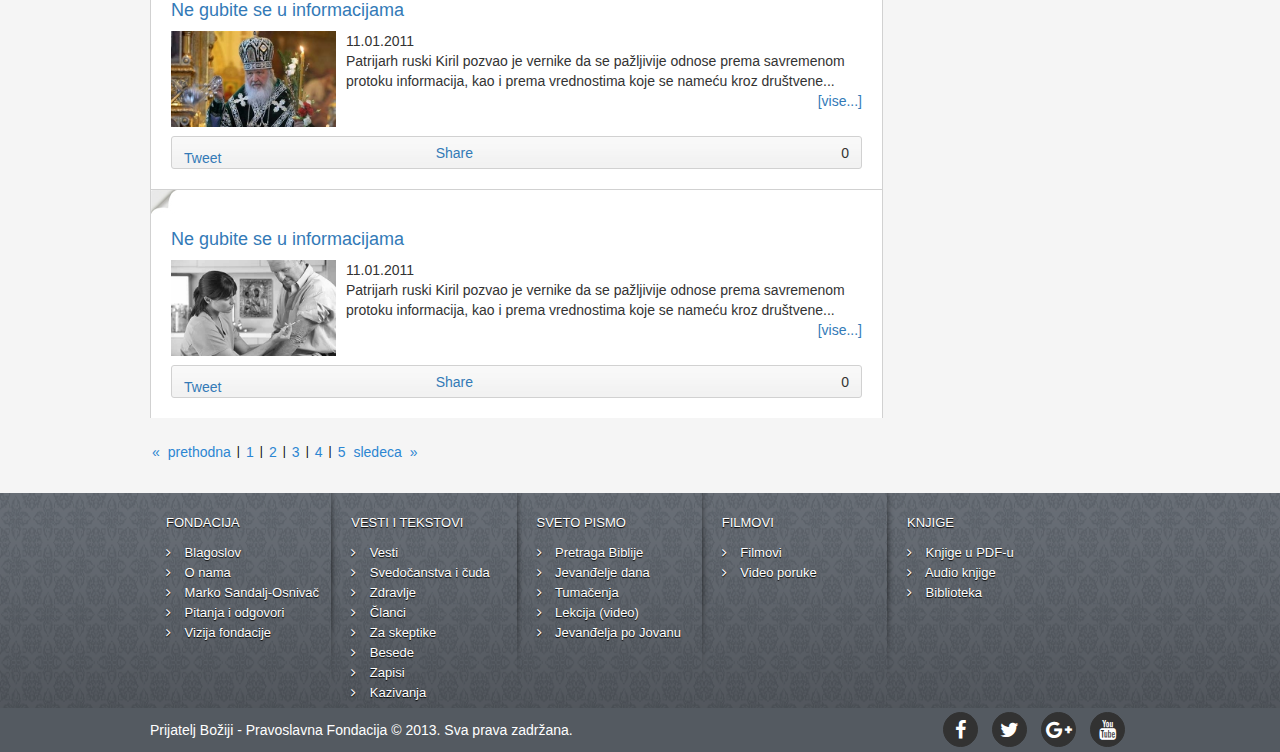
<file: prijatelj-boziji/public_html/Vesti.html>
<!DOCTYPE html>
<!--
To change this license header, choose License Headers in Project Properties.
To change this template file, choose Tools | Templates
and open the template in the editor.
-->
<html>
    <head>
        <meta charset="utf-8">
        <meta http-equiv="X-UA-Compatible" content="IE=edge">
        <meta name="viewport" content="width=device-width, initial-scale=1">
        <title>Fondacija Prijatelj Božiji, Bog i Sveto Pismo, Pravoslavni forum i pravoslavlje, Molitva i Hrišćanstvo</title>

        <!-- Bootstrap -->
        <link href="css/bootstrap.min.css" rel="stylesheet">
        <link rel="stylesheet" href="https://cdnjs.cloudflare.com/ajax/libs/font-awesome/4.7.0/css/font-awesome.min.css">
        <link href="css/responsive.css" rel="stylesheet" type="text/css"/>
        <link href="css/style.css" rel="stylesheet" type="text/css"/>

        <!-- HTML5 shim and Respond.js for IE8 support of HTML5 elements and media queries -->
        <!-- WARNING: Respond.js doesn't work if you view the page via file:// -->
        <!--[if lt IE 9]>
          <script src="https://oss.maxcdn.com/html5shiv/3.7.3/html5shiv.min.js"></script>
          <script src="https://oss.maxcdn.com/respond/1.4.2/respond.min.js"></script>
        <![endif]-->
    </head> 
    <body>
        <header>
            <div id="short-background" >
                <div class="container" >
                    <div id="small-background" >
                        <div class="header-bar clearfix">
                            <ul class="list-inline  registration ">
                                <li class="dropdown">
                                    <a href="#" class="dropdown-toggle" data-toggle="dropdown" role="button" aria-haspopup="true" aria-expanded="false">Registracija <i class="fa fa-caret-down"></i>    
                                    </a>
                                    <ul class="dropdown-menu">
                                        <li>
                                            <article>
                                                <form>
                                                    <section class="form-group">
                                                        <input class="form-control" type="text" name="name"  placeholder="Ime">
                                                    </section>
                                                    <section class="form-group">
                                                        <input class="form-control" type="text" name="lastname"  placeholder="Prezime">
                                                    </section>
                                                    <section class="form-group">
                                                        <input class="form-control" type="email" name="email"  placeholder="E-mail">
                                                    </section>
                                                    <section class="form-group">
                                                        <input class="form-control" type="password" name="password"  placeholder="Lozinka">
                                                    </section>
                                                    <section class="form-group">
                                                        <input class="form-control" type="password" name="repeatpassword"  placeholder="Ponovi lozinku">
                                                    </section>
                                                    <section class="form-group">
                                                        <input type="checkbox" value="1" name="newsletter"> <span>Newsletter</span>
                                                    </section>
                                                    <section class="form-group">
                                                        <button type="submit">Prijava</button>
                                                    </section>
                                                </form>
                                                <section>
                                                    <ul class="list-unstyled">
                                                        <li>
                                                            <a href="#"><img src="images/signin_with.png"></a>
                                                        </li>
                                                        <li><a href="#"><img src="images/signin_with.png"></a></li>
                                                        <li><a href="#"><img src="images/signin_with.png"></a></li>
                                                    </ul>
                                                </section>
                                            </article>
                                        </li>
                                    </ul>
                                </li>
                                <li class="dropdown clearfix">
                                    <a href="#" class="dropdown-toggle" data-toggle="dropdown"
                                       role="button" aria-haspopup="true" aria-expanded="false">Prijava <i class="fa fa-caret-down"></i>    
                                    </a>
                                    <ul class="dropdown-menu">
                                        <li>
                                            <form>
                                                <section class="form-group">
                                                    <input class="form-control" type="email" name="email"  placeholder="E-mail">
                                                </section>
                                                <section class="form-group">
                                                    <input class="form-control" type="password" name="password"  placeholder="Lozinka">
                                                </section>
                                                <section class="form-group">
                                                    <button type="submit">Prijava</button>
                                                    <a href="#" id="forgot-password">Zaboravljena lozinka</a>
                                                </section>
                                            </form>
                                            <ul class="list-unstyled">
                                                <li>
                                                    <a href="#"><img src="images/signin_with.png"></a>
                                                </li>
                                                <li><a href="#"><img src="images/signin_with.png"></a></li>
                                                <li><a href="#"><img src="images/signin_with.png"></a></li>
                                            </ul>

                                        </li>
                                    </ul>
                                </li>
                                <li><a href="#">Linkovi</a></li>
                                <li><a href="#">Kontakt</a></li>
                            </ul>
                            <ul class="language list-inline pull-right">
                                <li><a href="#">ЋИР</a></li>
                                <li><a href="#">LAT</a></li>
                            </ul>
                        </div>
                        <div class="navigation-header" style="background-image: url('images/header.gif');">
                            <figure>
                                <a href="index.html"><img src="images/logo.png" alt=""></a>
                            </figure>
                            <form class="pull-right" >
                                <div class="form-group">
                                    <input type="text" name="search" placeholder="Traži" ><a href="#"><i class="fa fa-search"></i></a>
                                </div>
                            </form>
                        </div>
                        <div class="navigation-control">
                            <nav class="navbar navbar-default">
                                <div>
                                    <!-- Brand and toggle get grouped for better mobile display -->
                                    <div class="navbar-header">
                                        <a class="navbar-brand" href="#"><img src="images/logo.png" alt=""></a>
                                        <button type="button" class="navbar-toggle collapsed" data-toggle="collapse" data-target="#bs-example-navbar-collapse-1" aria-expanded="false">
                                            <span class="sr-only">Toggle navigation</span>
                                            <span class="icon-bar"></span>
                                            <span class="icon-bar"></span>
                                            <span class="icon-bar"></span>
                                        </button>

                                    </div>
                                    <div class="collapse navbar-collapse" id="bs-example-navbar-collapse-1">
                                        <ul class="nav navbar-nav ">
                                            <li><a href="#">Naslovna</a></li>
                                            <li class="dropdown">
                                                <a href="#" class="dropdown-toggle" data-toggle="dropdown"
                                                   role="button" aria-haspopup="true" aria-expanded="false">Fondacija <i class="fa fa-caret-down"></i>    
                                                </a>
                                                <ul class="dropdown-menu">
                                                    <li><a href="#">Blagoslov</a></li>
                                                    <li><a href="#"> O nama</a></li>
                                                    <li><a href="#"> Marko Sandalj-Osnivač</a></li>
                                                    <li><a href="#"> Pitanja i odgovori</a></li>
                                                    <li><a href="#"> Vizija fondacije</a></li>
                                                </ul>
                                            </li>
                                            <li class="dropdown">
                                                <a href="#" class="dropdown-toggle" data-toggle="dropdown"
                                                   role="button" aria-haspopup="true" aria-expanded="false">Vesti i tekstovi <i class="fa fa-caret-down"></i>   
                                                </a>
                                                <ul class="dropdown-menu">
                                                    <li><a href="#"> Vesti</a></li>
                                                    <li><a href="#"> Svedočanstva i čuda</a></li>
                                                    <li><a href="#"> Zdravlje </a></li>
                                                    <li><a href="#"> Članci</a></li>
                                                    <li><a href="#"> Za skeptike</a></li>
                                                    <li><a href="#"> Besede</a></li>
                                                    <li><a href="#"> Zapisi</a></li>
                                                    <li><a href="#"> Kazivanja</a></li>
                                                </ul>
                                            </li>
                                            <li class="dropdown">
                                                <a href="#" class="dropdown-toggle" data-toggle="dropdown"
                                                   role="button" aria-haspopup="true" aria-expanded="false">Pouke <i class="fa fa-caret-down"></i>    
                                                </a>
                                                <ul class="dropdown-menu">
                                                    <li><a href="#"> Pouka dana</a></li>
                                                    <li><a href="#"> Foto pouka</a></li>
                                                    <li><a href="#"> Svetootačke pouke </a></li>
                                                    <li><a href="#"> Živeti po Jevanđelju</a></li>
                                                    <li><a href="#"> Besede</a></li>
                                                </ul>
                                            </li>
                                            <li class="dropdown" >
                                                <a href="#" class="dropdown-toggle" data-toggle="dropdown"
                                                   role="button" aria-haspopup="true" aria-expanded="false" >Sveto pismo <i class="fa fa-caret-down"></i>    
                                                </a>
                                                <ul class="dropdown-menu">
                                                    <li><a href="#"> Pretraga Biblije</a></li>
                                                    <li><a href="#"> Jevanđelje dana</a></li>
                                                    <li><a href="#"> Tumačenja </a></li>
                                                    <li><a href="#"> Lekcija (video)</a></li>
                                                    <li><a href="#"> Jevanđelja po Jovanu</a></li>
                                                </ul>
                                            </li>
                                            <li class="dropdown">
                                                <a href="#" class="dropdown-toggle" data-toggle="dropdown"
                                                   role="button" aria-haspopup="true" aria-expanded="false">Filmovi <i class="fa fa-caret-down"></i>    
                                                </a>
                                                <ul class="dropdown-menu">
                                                    <li><a href="#"> Filmovi</a></li>
                                                    <li><a href="#"> Video poruke</a></li>
                                                </ul>
                                            </li>
                                            <li class="dropdown">
                                                <a href="#" class="dropdown-toggle" data-toggle="dropdown"
                                                   role="button" aria-haspopup="true" aria-expanded="false">Knjige <i class="fa fa-caret-down"></i>    
                                                </a>
                                                <ul class="dropdown-menu">
                                                    <li><a href="#"> Knjige u PDF-u</a></li>
                                                    <li><a href="#"> Audio knjige</a></li>
                                                    <li><a href="#"> Biblioteka</a></li>
                                                </ul>
                                            </li>
                                            <li class="dropdown">
                                                <a href="#" class="dropdown-toggle" data-toggle="dropdown"
                                                   role="button" aria-haspopup="true" aria-expanded="false">Molitve <i class="fa fa-caret-down"></i>    
                                                </a>
                                                <ul class="dropdown-menu">
                                                    <li><a href="#">Molitve video/audio</a></li>
                                                    <li><a href="#">Molitve na jezeru</a></li>
                                                </ul>
                                            </li>
                                            <li>
                                                <a href="#">Muzika</a>
                                            </li>
                                            <li class="dropdown">
                                                <a href="#" class="dropdown-toggle" data-toggle="dropdown"
                                                   role="button" aria-haspopup="true" aria-expanded="false">Galerija <i class="fa fa-caret-down"></i>    
                                                </a>
                                                <ul class="dropdown-menu">
                                                    <li><a href="#">Ikone i freske</a></li>
                                                    <li><a href="#">Manastiri i crkve</a></li>
                                                    <li><a href="#">Božija stvaranje</a></li>
                                                    <li><a href="#">Vaše fotografije</a></li>
                                                </ul>
                                            </li>
                                    </div>
                                </div>
                            </nav><!--END OF NAVIGATION-->
                        </div>
                    </div>
                    <div class="page-image">
                        <img src="images/img1.png" alt="">
                    </div><!--END OF IMAGE SECTION-->
                </div>
            </div>
        </header>
        <main class="vesti">
            <div class="container">
                <div class="row">
                    <div class="col-md-9">
                        <article>
                            <div class="pagination-site">
                                <ul class="list-inline">
                                    <li>Trenutno se nalazite ovde:</li>
                                    <li><a href="index.html"><span class="fa fa-angle-right"> Naslovna</span></a></li>
                                    <li><a href="#"><span class="fa fa-angle-right"> Vesti i tekstovi</span></a></li>
                                    <li><a href="#"><span class="fa fa-angle-right"></span> Vesti</a></li>
                                </ul>
                            </div>
                            <h1>Vesti</h1>
                            <div class="text-frame1">
                                <section>
                                    <h2><a href="/_Ne-gubite-se-u-informacijama/68354">Ne gubite se u informacijama</a></h2>
                                    <figure>
                                        <img src="images/215x125-inf.jpg" alt="">
                                    </figure>
                                    <span class="news-date">11.01.2011</span>
                                    <p class="clearfix">
                                        Patrijarh ruski Kiril pozvao je vernike da se pažljivije odnose prema savremenom protoku informacija, 
                                        kao i prema vrednostima koje se nameću kroz društvene... <br>

                                        <a href="#" class="pull-right">[vise...]</a>
                                    </p>
                                    <div class="social-share clearfix">
                                        <ul class=" list-inline pull-left">
                                            <li>
                                                <script>window.twttr = (function (d, s, id) {
                                                        var js, fjs = d.getElementsByTagName(s)[0],
                                                                t = window.twttr || {};
                                                        if (d.getElementById(id))
                                                            return t;
                                                        js = d.createElement(s);
                                                        js.id = id;
                                                        js.src = "https://platform.twitter.com/widgets.js";
                                                        fjs.parentNode.insertBefore(js, fjs);

                                                        t._e = [];
                                                        t.ready = function (f) {
                                                            t._e.push(f);
                                                        };

                                                        return t;
                                                    }(document, "script", "twitter-wjs"));</script>
                                                <a class="twitter-share-button"
                                                   href="http://www.prijateljboziji.com/_Ne-gubite-se-u-informacijama/68354">
                                                    Tweet</a>
                                            </li><!--END OF TWITTER-->
                                            <li>
                                                <script src="https://apis.google.com/js/platform.js" async defer></script>
                                                <div class="g-plusone" data-size="medium"></div>
                                            </li><!--END OF GOOGLE-PLUS-->
                                            <li class="pinterest">
                                                <a data-pin-do="buttonBookmark" data-pin-save="true" href="https://www.pinterest.com/pin/create/button/"></a>
                                            </li><!--END OF PINTEREST-->
                                            <li class="facebook-share clearfix">
                                                <div id="fb-root"></div>
                                                <script>(function (d, s, id) {
                                                        var js, fjs = d.getElementsByTagName(s)[0];
                                                        if (d.getElementById(id))
                                                            return;
                                                        js = d.createElement(s);
                                                        js.id = id;
                                                        js.src = "//connect.facebook.net/sr_RS/sdk.js#xfbml=1&version=v2.8";
                                                        fjs.parentNode.insertBefore(js, fjs);
                                                    }(document, 'script', 'facebook-jssdk'));</script>
                                                <div class="fb-like" data-href="http://www.prijateljboziji.com/_Ne-gubite-se-u-informacijama/68354" data-layout="button" data-action="like" data-size="small" data-show-faces="false" data-share="false"></div>
                                                <div class="fb-share-button" data-href="http://www.prijateljboziji.com/_Ne-gubite-se-u-informacijama/68354" data-layout="button_count" data-size="small" data-mobile-iframe="true"><a class="fb-xfbml-parse-ignore" target="_blank" href="https://www.facebook.com/sharer/sharer.php?u=http%3A%2F%2Fwww.prijateljboziji.com%2F_Ne-gubite-se-u-informacijama%2F68354&amp;src=sdkpreparse">Share</a></div>
                                            </li><!--END OF FACEBOOK-->
                                        </ul>
                                        <span class="comments-num pull-right">0</span>
                                    </div>
                                </section>
                                <section>
                                    <h2><a href="/_Ne-gubite-se-u-informacijama/68354">Ne gubite se u informacijama</a></h2>
                                    <figure>
                                        <img src="images/215x125-molitva-menja-krv-b.jpeg" alt="">
                                    </figure>
                                    <span class="news-date">11.01.2011</span>
                                    <p class="clearfix">
                                        Patrijarh ruski Kiril pozvao je vernike da se pažljivije odnose prema savremenom protoku informacija, 
                                        kao i prema vrednostima koje se nameću kroz društvene... 
                                        <a href="#" class="pull-right">[vise...]</a>
                                    </p>
                                    <div class="social-share clearfix">
                                        <ul class=" list-inline pull-left">
                                            <li>
                                                <a class="twitter-share-button"
                                                   href="http://www.prijateljboziji.com/_Ne-gubite-se-u-informacijama/68354">
                                                    Tweet</a>
                                            </li><!--END OF TWITTER-->
                                            <li>
                                                <div class="g-plusone" data-size="medium"></div>
                                            </li><!--END OF GOOGLE-PLUS-->
                                            <li class="pinterest">
                                                <a data-pin-do="buttonBookmark" data-pin-save="true" href="https://www.pinterest.com/pin/create/button/"></a>
                                            </li><!--END OF PINTEREST-->
                                            <li class="facebook-share">
                                                <div id="fb-root"></div>
                                                <div class="fb-like" data-href="http://www.prijateljboziji.com/_Ne-gubite-se-u-informacijama/68354" data-layout="button" data-action="like" data-size="small" data-show-faces="false" data-share="false"></div>
                                                <div class="fb-share-button" data-href="http://www.prijateljboziji.com/_Ne-gubite-se-u-informacijama/68354" data-layout="button_count" data-size="small" data-mobile-iframe="true"><a class="fb-xfbml-parse-ignore" target="_blank" href="https://www.facebook.com/sharer/sharer.php?u=http%3A%2F%2Fwww.prijateljboziji.com%2F_Ne-gubite-se-u-informacijama%2F68354&amp;src=sdkpreparse">Share</a></div>
                                            </li><!--END OF FACEBOOK-->
                                        </ul>
                                        <span class="comments-num pull-right">0</span>
                                    </div>  
                                </section>
                                <section>
                                    <h2><a href="/_Ne-gubite-se-u-informacijama/68354">Ne gubite se u informacijama</a></h2>
                                    <figure>
                                        <img src="images/215x125-inf.jpg" alt="">
                                    </figure>
                                    <span class="news-date">11.01.2011</span>
                                    <p class="clearfix">
                                        Patrijarh ruski Kiril pozvao je vernike da se pažljivije odnose prema savremenom protoku informacija, 
                                        kao i prema vrednostima koje se nameću kroz društvene... <br>

                                        <a href="#" class="pull-right">[vise...]</a>
                                    </p>
                                    <div class="social-share clearfix">
                                        <ul class=" list-inline pull-left">
                                            <li>
                                                <a class="twitter-share-button"
                                                   href="http://www.prijateljboziji.com/_Ne-gubite-se-u-informacijama/68354">
                                                    Tweet</a>
                                            </li><!--END OF TWITTER-->
                                            <li>
                                                <div class="g-plusone" data-size="medium"></div>
                                            </li><!--END OF GOOGLE-PLUS-->
                                            <li class="pinterest">
                                                <a data-pin-do="buttonBookmark" data-pin-save="true" href="https://www.pinterest.com/pin/create/button/"></a>
                                            </li><!--END OF PINTEREST-->
                                            <li class="facebook-share">
                                                <div id="fb-root"></div>
                                                <div class="fb-like" data-href="http://www.prijateljboziji.com/_Ne-gubite-se-u-informacijama/68354" data-layout="button" data-action="like" data-size="small" data-show-faces="false" data-share="false"></div>
                                                <div class="fb-share-button" data-href="http://www.prijateljboziji.com/_Ne-gubite-se-u-informacijama/68354" data-layout="button_count" data-size="small" data-mobile-iframe="true"><a class="fb-xfbml-parse-ignore" target="_blank" href="https://www.facebook.com/sharer/sharer.php?u=http%3A%2F%2Fwww.prijateljboziji.com%2F_Ne-gubite-se-u-informacijama%2F68354&amp;src=sdkpreparse">Share</a></div>
                                            </li><!--END OF FACEBOOK-->
                                        </ul>
                                        <span class="comments-num pull-right">0</span>
                                    </div>
                                </section>
                                <section>
                                    <h2><a href="/_Ne-gubite-se-u-informacijama/68354">Ne gubite se u informacijama</a></h2>
                                    <figure>
                                        <img src="images/215x125-molitva-menja-krv-b.jpeg" alt="">
                                    </figure>
                                    <span class="news-date">11.01.2011</span>
                                    <p class="clearfix">
                                        Patrijarh ruski Kiril pozvao je vernike da se pažljivije odnose prema savremenom protoku informacija, 
                                        kao i prema vrednostima koje se nameću kroz društvene... 
                                        <a href="#" class="pull-right">[vise...]</a>
                                    </p>
                                    <div class="social-share clearfix">
                                        <ul class=" list-inline pull-left">
                                            <li>
                                                <a class="twitter-share-button"
                                                   href="http://www.prijateljboziji.com/_Ne-gubite-se-u-informacijama/68354">
                                                    Tweet</a>
                                            </li><!--END OF TWITTER-->
                                            <li>
                                                <div class="g-plusone" data-size="medium"></div>
                                            </li><!--END OF GOOGLE-PLUS-->
                                            <li class="pinterest">
                                                <a data-pin-do="buttonBookmark" data-pin-save="true" href="https://www.pinterest.com/pin/create/button/"></a>
                                            </li><!--END OF PINTEREST-->
                                            <li class="facebook-share">
                                                <div id="fb-root"></div>
                                                <div class="fb-like" data-href="http://www.prijateljboziji.com/_Ne-gubite-se-u-informacijama/68354" data-layout="button" data-action="like" data-size="small" data-show-faces="false" data-share="false"></div>
                                                <div class="fb-share-button" data-href="http://www.prijateljboziji.com/_Ne-gubite-se-u-informacijama/68354" data-layout="button_count" data-size="small" data-mobile-iframe="true"><a class="fb-xfbml-parse-ignore" target="_blank" href="https://www.facebook.com/sharer/sharer.php?u=http%3A%2F%2Fwww.prijateljboziji.com%2F_Ne-gubite-se-u-informacijama%2F68354&amp;src=sdkpreparse">Share</a></div>
                                            </li><!--END OF FACEBOOK-->
                                        </ul>
                                        <span class="comments-num pull-right">0</span>
                                    </div>  
                                </section>
                                <section>
                                    <h2><a href="/_Ne-gubite-se-u-informacijama/68354">Ne gubite se u informacijama</a></h2>
                                    <figure>
                                        <img src="images/215x125-inf.jpg" alt="">
                                    </figure>
                                    <span class="news-date">11.01.2011</span>
                                    <p class="clearfix">
                                        Patrijarh ruski Kiril pozvao je vernike da se pažljivije odnose prema savremenom protoku informacija, 
                                        kao i prema vrednostima koje se nameću kroz društvene... <br>

                                        <a href="#" class="pull-right">[vise...]</a>
                                    </p>
                                    <div class="social-share clearfix">
                                        <ul class=" list-inline pull-left">
                                            <li>
                                                <a class="twitter-share-button"
                                                   href="http://www.prijateljboziji.com/_Ne-gubite-se-u-informacijama/68354">
                                                    Tweet</a>
                                            </li><!--END OF TWITTER-->
                                            <li>
                                                <div class="g-plusone" data-size="medium"></div>
                                            </li><!--END OF GOOGLE-PLUS-->
                                            <li class="pinterest">
                                                <a data-pin-do="buttonBookmark" data-pin-save="true" href="https://www.pinterest.com/pin/create/button/"></a>
                                            </li><!--END OF PINTEREST-->
                                            <li class="facebook-share">
                                                <div id="fb-root"></div>
                                                <div class="fb-like" data-href="http://www.prijateljboziji.com/_Ne-gubite-se-u-informacijama/68354" data-layout="button" data-action="like" data-size="small" data-show-faces="false" data-share="false"></div>
                                                <div class="fb-share-button" data-href="http://www.prijateljboziji.com/_Ne-gubite-se-u-informacijama/68354" data-layout="button_count" data-size="small" data-mobile-iframe="true"><a class="fb-xfbml-parse-ignore" target="_blank" href="https://www.facebook.com/sharer/sharer.php?u=http%3A%2F%2Fwww.prijateljboziji.com%2F_Ne-gubite-se-u-informacijama%2F68354&amp;src=sdkpreparse">Share</a></div>
                                            </li><!--END OF FACEBOOK-->
                                        </ul>
                                        <span class="comments-num pull-right">0</span>
                                    </div>
                                </section>
                                <section>
                                    <h2><a href="/_Ne-gubite-se-u-informacijama/68354">Ne gubite se u informacijama</a></h2>
                                    <figure>
                                        <img src="images/215x125-molitva-menja-krv-b.jpeg" alt="">
                                    </figure>
                                    <span class="news-date">11.01.2011</span>
                                    <p class="clearfix">
                                        Patrijarh ruski Kiril pozvao je vernike da se pažljivije odnose prema savremenom protoku informacija, 
                                        kao i prema vrednostima koje se nameću kroz društvene... 
                                        <a href="#" class="pull-right">[vise...]</a>
                                    </p>
                                    <div class="social-share clearfix">
                                        <ul class=" list-inline pull-left">
                                            <li>
                                                <a class="twitter-share-button"
                                                   href="http://www.prijateljboziji.com/_Ne-gubite-se-u-informacijama/68354">
                                                    Tweet</a>
                                            </li><!--END OF TWITTER-->
                                            <li>
                                                <script src="https://apis.google.com/js/platform.js" async defer></script>
                                                <div class="g-plusone" data-size="medium"></div>
                                            </li><!--END OF GOOGLE-PLUS-->
                                            <li class="pinterest">
                                                <a data-pin-do="buttonBookmark" data-pin-save="true" href="https://www.pinterest.com/pin/create/button/"></a>
                                            </li><!--END OF PINTEREST-->
                                            <li class="facebook-share">
                                                <div id="fb-root"></div>
                                                <div class="fb-like" data-href="http://www.prijateljboziji.com/_Ne-gubite-se-u-informacijama/68354" data-layout="button" data-action="like" data-size="small" data-show-faces="false" data-share="false"></div>
                                                <div class="fb-share-button" data-href="http://www.prijateljboziji.com/_Ne-gubite-se-u-informacijama/68354" data-layout="button_count" data-size="small" data-mobile-iframe="true"><a class="fb-xfbml-parse-ignore" target="_blank" href="https://www.facebook.com/sharer/sharer.php?u=http%3A%2F%2Fwww.prijateljboziji.com%2F_Ne-gubite-se-u-informacijama%2F68354&amp;src=sdkpreparse">Share</a></div>
                                            </li><!--END OF FACEBOOK-->
                                        </ul>
                                        <span class="comments-num pull-right">0</span>
                                    </div>  
                                </section>
                                <section>
                                    <h2><a href="/_Ne-gubite-se-u-informacijama/68354">Ne gubite se u informacijama</a></h2>
                                    <figure>
                                        <img src="images/215x125-inf.jpg" alt="">
                                    </figure>
                                    <span class="news-date">11.01.2011</span>
                                    <p class="clearfix">
                                        Patrijarh ruski Kiril pozvao je vernike da se pažljivije odnose prema savremenom protoku informacija, 
                                        kao i prema vrednostima koje se nameću kroz društvene... <br>

                                        <a href="#" class="pull-right">[vise...]</a>
                                    </p>
                                    <div class="social-share clearfix">
                                        <ul class=" list-inline pull-left">
                                            <li>
                                                <a class="twitter-share-button"
                                                   href="http://www.prijateljboziji.com/_Ne-gubite-se-u-informacijama/68354">
                                                    Tweet</a>
                                            </li><!--END OF TWITTER-->
                                            <li>
                                                <div class="g-plusone" data-size="medium"></div>
                                            </li><!--END OF GOOGLE-PLUS-->
                                            <li class="pinterest">
                                                <a data-pin-do="buttonBookmark" data-pin-save="true" href="https://www.pinterest.com/pin/create/button/"></a>
                                            </li><!--END OF PINTEREST-->
                                            <li class="facebook-share">
                                                <div id="fb-root"></div>
                                                <div class="fb-like" data-href="http://www.prijateljboziji.com/_Ne-gubite-se-u-informacijama/68354" data-layout="button" data-action="like" data-size="small" data-show-faces="false" data-share="false"></div>
                                                <div class="fb-share-button" data-href="http://www.prijateljboziji.com/_Ne-gubite-se-u-informacijama/68354" data-layout="button_count" data-size="small" data-mobile-iframe="true"><a class="fb-xfbml-parse-ignore" target="_blank" href="https://www.facebook.com/sharer/sharer.php?u=http%3A%2F%2Fwww.prijateljboziji.com%2F_Ne-gubite-se-u-informacijama%2F68354&amp;src=sdkpreparse">Share</a></div>
                                            </li><!--END OF FACEBOOK-->
                                        </ul>
                                        <span class="comments-num pull-right">0</span>
                                    </div>
                                </section>
                                <section>
                                    <h2><a href="/_Ne-gubite-se-u-informacijama/68354">Ne gubite se u informacijama</a></h2>
                                    <figure>
                                        <img src="images/215x125-molitva-menja-krv-b.jpeg" alt="">
                                    </figure>
                                    <span class="news-date">11.01.2011</span>
                                    <p class="clearfix">
                                        Patrijarh ruski Kiril pozvao je vernike da se pažljivije odnose prema savremenom protoku informacija, 
                                        kao i prema vrednostima koje se nameću kroz društvene... 
                                        <a href="#" class="pull-right">[vise...]</a>
                                    </p>
                                    <div class="social-share clearfix">
                                        <ul class=" list-inline pull-left">
                                            <li>
                                                <a class="twitter-share-button"
                                                   href="http://www.prijateljboziji.com/_Ne-gubite-se-u-informacijama/68354">
                                                    Tweet</a>
                                            </li><!--END OF TWITTER-->
                                            <li>
                                                <div class="g-plusone" data-size="medium"></div>
                                            </li><!--END OF GOOGLE-PLUS-->
                                            <li class="pinterest">
                                                <a data-pin-do="buttonBookmark" data-pin-save="true" href="https://www.pinterest.com/pin/create/button/"></a>
                                            </li><!--END OF PINTEREST-->
                                            <li class="facebook-share">
                                                <div id="fb-root"></div>
                                                    }(document, 'script', 'facebook-jssdk'));</script>
                                                <div class="fb-like" data-href="http://www.prijateljboziji.com/_Ne-gubite-se-u-informacijama/68354" data-layout="button" data-action="like" data-size="small" data-show-faces="false" data-share="false"></div>
                                                <div class="fb-share-button" data-href="http://www.prijateljboziji.com/_Ne-gubite-se-u-informacijama/68354" data-layout="button_count" data-size="small" data-mobile-iframe="true"><a class="fb-xfbml-parse-ignore" target="_blank" href="https://www.facebook.com/sharer/sharer.php?u=http%3A%2F%2Fwww.prijateljboziji.com%2F_Ne-gubite-se-u-informacijama%2F68354&amp;src=sdkpreparse">Share</a></div>
                                            </li><!--END OF FACEBOOK-->
                                        </ul>
                                        <span class="comments-num pull-right">0</span>
                                    </div>  
                                </section>
                                <section>
                                    <h2><a href="/_Ne-gubite-se-u-informacijama/68354">Ne gubite se u informacijama</a></h2>
                                    <figure>
                                        <img src="images/215x125-inf.jpg" alt="">
                                    </figure>
                                    <span class="news-date">11.01.2011</span>
                                    <p class="clearfix">
                                        Patrijarh ruski Kiril pozvao je vernike da se pažljivije odnose prema savremenom protoku informacija, 
                                        kao i prema vrednostima koje se nameću kroz društvene... <br>

                                        <a href="#" class="pull-right">[vise...]</a>
                                    </p>
                                    <div class="social-share clearfix">
                                        <ul class=" list-inline pull-left">
                                            <li>
                                                <a class="twitter-share-button"
                                                   href="http://www.prijateljboziji.com/_Ne-gubite-se-u-informacijama/68354">
                                                    Tweet</a>
                                            </li><!--END OF TWITTER-->
                                            <li>
                                                <div class="g-plusone" data-size="medium"></div>
                                            </li><!--END OF GOOGLE-PLUS-->
                                            <li class="pinterest">
                                                <a data-pin-do="buttonBookmark" data-pin-save="true" href="https://www.pinterest.com/pin/create/button/"></a>
                                            </li><!--END OF PINTEREST-->
                                            <li class="facebook-share">
                                                <div id="fb-root"></div>
                                                <div class="fb-like" data-href="http://www.prijateljboziji.com/_Ne-gubite-se-u-informacijama/68354" data-layout="button" data-action="like" data-size="small" data-show-faces="false" data-share="false"></div>
                                                <div class="fb-share-button" data-href="http://www.prijateljboziji.com/_Ne-gubite-se-u-informacijama/68354" data-layout="button_count" data-size="small" data-mobile-iframe="true"><a class="fb-xfbml-parse-ignore" target="_blank" href="https://www.facebook.com/sharer/sharer.php?u=http%3A%2F%2Fwww.prijateljboziji.com%2F_Ne-gubite-se-u-informacijama%2F68354&amp;src=sdkpreparse">Share</a></div>
                                            </li><!--END OF FACEBOOK-->
                                        </ul>
                                        <span class="comments-num pull-right">0</span>
                                    </div>
                                </section>
                                <section>
                                    <h2><a href="/_Ne-gubite-se-u-informacijama/68354">Ne gubite se u informacijama</a></h2>
                                    <figure>
                                        <img src="images/215x125-molitva-menja-krv-b.jpeg" alt="">
                                    </figure>
                                    <span class="news-date">11.01.2011</span>
                                    <p class="clearfix">
                                        Patrijarh ruski Kiril pozvao je vernike da se pažljivije odnose prema savremenom protoku informacija, 
                                        kao i prema vrednostima koje se nameću kroz društvene... 
                                        <a href="#" class="pull-right">[vise...]</a>
                                    </p>
                                    <div class="social-share clearfix">
                                        <ul class=" list-inline pull-left">
                                            <li>
                                                <a class="twitter-share-button"
                                                   href="http://www.prijateljboziji.com/_Ne-gubite-se-u-informacijama/68354">
                                                    Tweet</a>
                                            </li><!--END OF TWITTER-->
                                            <li>
                                                <div class="g-plusone" data-size="medium"></div>
                                            </li><!--END OF GOOGLE-PLUS-->
                                            <li class="pinterest">
                                                <a data-pin-do="buttonBookmark" data-pin-save="true" href="https://www.pinterest.com/pin/create/button/"></a>
                                            </li><!--END OF PINTEREST-->
                                            <li class="facebook-share">
                                                <div id="fb-root"></div>
                                                <div class="fb-like" data-href="http://www.prijateljboziji.com/_Ne-gubite-se-u-informacijama/68354" data-layout="button" data-action="like" data-size="small" data-show-faces="false" data-share="false"></div>
                                                <div class="fb-share-button" data-href="http://www.prijateljboziji.com/_Ne-gubite-se-u-informacijama/68354" data-layout="button_count" data-size="small" data-mobile-iframe="true"><a class="fb-xfbml-parse-ignore" target="_blank" href="https://www.facebook.com/sharer/sharer.php?u=http%3A%2F%2Fwww.prijateljboziji.com%2F_Ne-gubite-se-u-informacijama%2F68354&amp;src=sdkpreparse">Share</a></div>
                                            </li><!--END OF FACEBOOK-->
                                        </ul>
                                        <span class="comments-num pull-right">0</span>
                                    </div>  
                                </section>
                                <section>
                                    <h2><a href="/_Ne-gubite-se-u-informacijama/68354">Ne gubite se u informacijama</a></h2>
                                    <figure>
                                        <img src="images/215x125-inf.jpg" alt="">
                                    </figure>
                                    <span class="news-date">11.01.2011</span>
                                    <p class="clearfix">
                                        Patrijarh ruski Kiril pozvao je vernike da se pažljivije odnose prema savremenom protoku informacija, 
                                        kao i prema vrednostima koje se nameću kroz društvene... <br>

                                        <a href="#" class="pull-right">[vise...]</a>
                                    </p>
                                    <div class="social-share clearfix">
                                        <ul class=" list-inline pull-left">
                                            <li>
                                                <a class="twitter-share-button"
                                                   href="http://www.prijateljboziji.com/_Ne-gubite-se-u-informacijama/68354">
                                                    Tweet</a>
                                            </li><!--END OF TWITTER-->
                                            <li>
                                                <div class="g-plusone" data-size="medium"></div>
                                            </li><!--END OF GOOGLE-PLUS-->
                                            <li class="pinterest">
                                                <a data-pin-do="buttonBookmark" data-pin-save="true" href="https://www.pinterest.com/pin/create/button/"></a>
                                            </li><!--END OF PINTEREST-->
                                            <li class="facebook-share">
                                                <div id="fb-root"></div>
                                                <div class="fb-like" data-href="http://www.prijateljboziji.com/_Ne-gubite-se-u-informacijama/68354" data-layout="button" data-action="like" data-size="small" data-show-faces="false" data-share="false"></div>
                                                <div class="fb-share-button" data-href="http://www.prijateljboziji.com/_Ne-gubite-se-u-informacijama/68354" data-layout="button_count" data-size="small" data-mobile-iframe="true"><a class="fb-xfbml-parse-ignore" target="_blank" href="https://www.facebook.com/sharer/sharer.php?u=http%3A%2F%2Fwww.prijateljboziji.com%2F_Ne-gubite-se-u-informacijama%2F68354&amp;src=sdkpreparse">Share</a></div>
                                            </li><!--END OF FACEBOOK-->
                                        </ul>
                                        <span class="comments-num pull-right">0</span>
                                    </div>
                                </section>
                                <section>
                                    <h2><a href="/_Ne-gubite-se-u-informacijama/68354">Ne gubite se u informacijama</a></h2>
                                    <figure>
                                        <img src="images/215x125-molitva-menja-krv-b.jpeg" alt="">
                                    </figure>
                                    <span class="news-date">11.01.2011</span>
                                    <p class="clearfix">
                                        Patrijarh ruski Kiril pozvao je vernike da se pažljivije odnose prema savremenom protoku informacija, 
                                        kao i prema vrednostima koje se nameću kroz društvene... 
                                        <a href="#" class="pull-right">[vise...]</a>
                                    </p>
                                    <div class="social-share clearfix">
                                        <ul class=" list-inline pull-left">
                                            <li>
                                                <a class="twitter-share-button"
                                                   href="http://www.prijateljboziji.com/_Ne-gubite-se-u-informacijama/68354">
                                                    Tweet</a>
                                            </li><!--END OF TWITTER-->
                                            <li>
                                                <div class="g-plusone" data-size="medium"></div>
                                            </li><!--END OF GOOGLE-PLUS-->
                                            <li class="pinterest">
                                                <a data-pin-do="buttonBookmark" data-pin-save="true" href="https://www.pinterest.com/pin/create/button/"></a>
                                            </li><!--END OF PINTEREST-->
                                            <li class="facebook-share">
                                                <div id="fb-root"></div>
                                                <div class="fb-like" data-href="http://www.prijateljboziji.com/_Ne-gubite-se-u-informacijama/68354" data-layout="button" data-action="like" data-size="small" data-show-faces="false" data-share="false"></div>
                                                <div class="fb-share-button" data-href="http://www.prijateljboziji.com/_Ne-gubite-se-u-informacijama/68354" data-layout="button_count" data-size="small" data-mobile-iframe="true"><a class="fb-xfbml-parse-ignore" target="_blank" href="https://www.facebook.com/sharer/sharer.php?u=http%3A%2F%2Fwww.prijateljboziji.com%2F_Ne-gubite-se-u-informacijama%2F68354&amp;src=sdkpreparse">Share</a></div>
                                            </li><!--END OF FACEBOOK-->
                                        </ul>
                                        <span class="comments-num pull-right">0</span>
                                    </div>  
                                </section>
                                <section>
                                    <h2><a href="/_Ne-gubite-se-u-informacijama/68354">Ne gubite se u informacijama</a></h2>
                                    <figure>
                                        <img src="images/215x125-inf.jpg" alt="">
                                    </figure>
                                    <span class="news-date">11.01.2011</span>
                                    <p class="clearfix">
                                        Patrijarh ruski Kiril pozvao je vernike da se pažljivije odnose prema savremenom protoku informacija, 
                                        kao i prema vrednostima koje se nameću kroz društvene... <br>

                                        <a href="#" class="pull-right">[vise...]</a>
                                    </p>
                                    <div class="social-share clearfix">
                                        <ul class=" list-inline pull-left">
                                            <li>
                                                <a class="twitter-share-button"
                                                   href="http://www.prijateljboziji.com/_Ne-gubite-se-u-informacijama/68354">
                                                    Tweet</a>
                                            </li><!--END OF TWITTER-->
                                            <li>
                                                <div class="g-plusone" data-size="medium"></div>
                                            </li><!--END OF GOOGLE-PLUS-->
                                            <li class="pinterest">
                                                <a data-pin-do="buttonBookmark" data-pin-save="true" href="https://www.pinterest.com/pin/create/button/"></a>
                                            </li><!--END OF PINTEREST-->
                                            <li class="facebook-share">
                                                <div id="fb-root"></div>
                                                <div class="fb-like" data-href="http://www.prijateljboziji.com/_Ne-gubite-se-u-informacijama/68354" data-layout="button" data-action="like" data-size="small" data-show-faces="false" data-share="false"></div>
                                                <div class="fb-share-button" data-href="http://www.prijateljboziji.com/_Ne-gubite-se-u-informacijama/68354" data-layout="button_count" data-size="small" data-mobile-iframe="true"><a class="fb-xfbml-parse-ignore" target="_blank" href="https://www.facebook.com/sharer/sharer.php?u=http%3A%2F%2Fwww.prijateljboziji.com%2F_Ne-gubite-se-u-informacijama%2F68354&amp;src=sdkpreparse">Share</a></div>
                                            </li><!--END OF FACEBOOK-->
                                        </ul>
                                        <span class="comments-num pull-right">0</span>
                                    </div>
                                </section>
                                <section>
                                    <h2><a href="/_Ne-gubite-se-u-informacijama/68354">Ne gubite se u informacijama</a></h2>
                                    <figure>
                                        <img src="images/215x125-molitva-menja-krv-b.jpeg" alt="">
                                    </figure>
                                    <span class="news-date">11.01.2011</span>
                                    <p class="clearfix">
                                        Patrijarh ruski Kiril pozvao je vernike da se pažljivije odnose prema savremenom protoku informacija, 
                                        kao i prema vrednostima koje se nameću kroz društvene... 
                                        <a href="#" class="pull-right">[vise...]</a>
                                    </p>
                                    <div class="social-share clearfix">
                                        <ul class=" list-inline pull-left">
                                            <li>
                                                <a class="twitter-share-button"
                                                   href="http://www.prijateljboziji.com/_Ne-gubite-se-u-informacijama/68354">
                                                    Tweet</a>
                                            </li><!--END OF TWITTER-->
                                            <li>
                                                <div class="g-plusone" data-size="medium"></div>
                                            </li><!--END OF GOOGLE-PLUS-->
                                            <li class="pinterest">
                                                <a data-pin-do="buttonBookmark" data-pin-save="true" href="https://www.pinterest.com/pin/create/button/"></a>
                                            </li><!--END OF PINTEREST-->
                                            <li class="facebook-share">
                                                <div id="fb-root"></div>
                                                <div class="fb-like" data-href="http://www.prijateljboziji.com/_Ne-gubite-se-u-informacijama/68354" data-layout="button" data-action="like" data-size="small" data-show-faces="false" data-share="false"></div>
                                                <div class="fb-share-button" data-href="http://www.prijateljboziji.com/_Ne-gubite-se-u-informacijama/68354" data-layout="button_count" data-size="small" data-mobile-iframe="true"><a class="fb-xfbml-parse-ignore" target="_blank" href="https://www.facebook.com/sharer/sharer.php?u=http%3A%2F%2Fwww.prijateljboziji.com%2F_Ne-gubite-se-u-informacijama%2F68354&amp;src=sdkpreparse">Share</a></div>
                                            </li><!--END OF FACEBOOK-->
                                        </ul>
                                        <span class="comments-num pull-right">0</span>
                                    </div>  
                                </section>
                            </div>
                            <div>
                                <nav aria-label="Page navigation">
                                    <ul class="pagination">
                                        <li>
                                            <a href="#" aria-label="Previous">
                                                <span aria-hidden="true">&laquo;</span>
                                            </a>
                                        </li>
                                        <li><a href="#">prethodna</a></li>
                                        <li><a href="#" class="control-pagination">|</a><a href="#">1</a></li>
                                        <li><a href="#" class="control-pagination">|</a><a href="#">2</a></li>
                                        <li><a href="#" class="control-pagination">|</a><a href="#">3</a></li>
                                        <li><a href="#" class="control-pagination">|</a><a href="#">4</a></li>
                                        <li><a href="#" class="control-pagination">|</a><a href="#">5</a></li>
                                        <li><a href="#">sledeca</a></li>
                                        <li>
                                            <a href="#" aria-label="Next">
                                                <span aria-hidden="true">&raquo;</span>
                                            </a>
                                        </li>
                                    </ul>
                                </nav>
                            </div>
                        </article>
                    </div>
                    <div class="col-md-3">
                        <div class="the-most">
                            <div class="tab-content">
                                <div role="tabpanel" class="tab-pane active" id="most-viewed">
                                    <ul class="most-list">
                                        <li class="clearfix">
                                            <figure>
                                                <a href="#"><img src="images/large.png" alt=""></a>
                                            </figure>
                                            <a href="#" class="most-news">Molitva Svetom Vasiliju Ostroškom</a>
                                            <div class="most-info">
                                                <a href="#" class="most-icon"><i class="fa fa-caret-down"></i><span class="most-comments">23</span></a>
                                                <i class="fa fa-caret-down"></i><a href="#" class="most-title">vesti</a>
                                            </div>
                                        </li>
                                        <li class="clearfix">
                                            <figure>
                                                <a href="#"><img src="images/img1.png" alt=""></a>
                                            </figure>
                                            <a href="#" class="most-news">Molitva Svetom Vasiliju Ostroškom</a>
                                            <div class="most-info">
                                                <a href="#" class="most-icon"><i class="fa fa-caret-down"></i><span class="most-comments">23</span></a>
                                                <i class="fa fa-caret-down"></i><a href="#" class="most-title">vesti</a>
                                            </div>
                                        </li>
                                        <li class="clearfix">
                                            <figure>
                                                <a href="#"><img src="images/large.png" alt=""></a>
                                            </figure>
                                            <a href="#" class="most-news">Molitva Svetom Vasiliju Ostroškom</a>
                                            <div class="most-info">
                                                <a href="#" class="most-icon"><i class="fa fa-caret-down"></i><span class="most-comments">23</span></a>
                                                <i class="fa fa-caret-down"></i><a href="#" class="most-title">vesti</a>
                                            </div>
                                        </li>
                                        <li class="clearfix">
                                            <figure>
                                                <a href="#"><img src="images/img1.png" alt=""></a>
                                            </figure>
                                            <a href="#" class="most-news">Molitva Svetom Vasiliju Ostroškom</a>
                                            <div class="most-info">
                                                <a href="#" class="most-icon"><i class="fa fa-caret-down"></i><span class="most-comments">23</span></a>
                                                <i class="fa fa-caret-down"></i><a href="#" class="most-title">vesti</a>
                                            </div>
                                        </li>
                                        <li class="clearfix">
                                            <figure>
                                                <a href="#"><img src="images/large.png" alt=""></a>
                                            </figure>
                                            <a href="#" class="most-news">Molitva Svetom Vasiliju Ostroškom</a>
                                            <div class="most-info">
                                                <a href="#" class="most-icon"><i class="fa fa-caret-down"></i><span class="most-comments">23</span></a>
                                                <i class="fa fa-caret-down"></i><a href="#" class="most-title">vesti</a>
                                            </div>
                                        </li>
                                        <li class="clearfix">
                                            <figure>
                                                <a href="#"><img src="images/img1.png" alt=""></a>
                                            </figure>
                                            <a href="#" class="most-news">Molitva Svetom Vasiliju Ostroškom</a>
                                            <div class="most-info">
                                                <a href="#" class="most-icon"><i class="fa fa-caret-down"></i><span class="most-comments">23</span></a>
                                                <i class="fa fa-caret-down"></i><a href="#" class="most-title">vesti</a>
                                            </div>
                                        </li>
                                        <li class="clearfix">
                                            <figure>
                                                <a href="#"><img src="images/large.png" alt=""></a>
                                            </figure>
                                            <a href="#" class="most-news">Molitva Svetom Vasiliju Ostroškom</a>
                                            <div class="most-info">
                                                <a href="#" class="most-icon"><i class="fa fa-caret-down"></i><span class="most-comments">23</span></a>
                                                <i class="fa fa-caret-down"></i><a href="#" class="most-title">vesti</a>
                                            </div>
                                        </li>
                                        <li class="clearfix">
                                            <figure>
                                                <a href="#"><img src="images/img1.png" alt=""></a>
                                            </figure>
                                            <a href="#" class="most-news">Molitva Svetom Vasiliju Ostroškom</a>
                                            <div class="most-info">
                                                <a href="#" class="most-icon"><i class="fa fa-caret-down"></i><span class="most-comments">23</span></a>
                                                <i class="fa fa-caret-down"></i><a href="#" class="most-title">vesti</a>
                                            </div>
                                        </li>
                                        <li class="clearfix">
                                            <figure>
                                                <a href="#"><img src="images/large.png" alt=""></a>
                                            </figure>
                                            <a href="#" class="most-news">Molitva Svetom Vasiliju Ostroškom</a>
                                            <div class="most-info">
                                                <a href="#" class="most-icon"><i class="fa fa-caret-down"></i><span class="most-comments">23</span></a>
                                                <i class="fa fa-caret-down"></i><a href="#" class="most-title">vesti</a>
                                            </div>
                                        </li>
                                        <li class="clearfix">
                                            <figure>
                                                <a href="#"><img src="images/img1.png" alt=""></a>
                                            </figure>
                                            <a href="#" class="most-news">Molitva Svetom Vasiliju Ostroškom</a>
                                            <div class="most-info">
                                                <a href="#" class="most-icon"><i class="fa fa-caret-down"></i><span class="most-comments">23</span></a>
                                                <i class="fa fa-caret-down"></i><a href="#" class="most-title">vesti</a>
                                            </div>
                                        </li>
                                        <li class="clearfix">
                                            <figure>
                                                <a href="#"><img src="images/large.png" alt=""></a>
                                            </figure>
                                            <a href="#" class="most-news">Molitva Svetom Vasiliju Ostroškom</a>
                                            <div class="most-info">
                                                <a href="#" class="most-icon"><i class="fa fa-caret-down"></i><span class="most-comments">23</span></a>
                                                <i class="fa fa-caret-down"></i><a href="#" class="most-title">vesti</a>
                                            </div>
                                        </li>
                                        <li class="clearfix">
                                            <figure>
                                                <a href="#"><img src="images/img1.png" alt=""></a>
                                            </figure>
                                            <a href="#" class="most-news">Molitva Svetom Vasiliju Ostroškom</a>
                                            <div class="most-info">
                                                <a href="#" class="most-icon"><i class="fa fa-caret-down"></i><span class="most-comments">23</span></a>
                                                <i class="fa fa-caret-down"></i><a href="#" class="most-title">vesti</a>
                                            </div>
                                        </li>
                                        <li class="clearfix">
                                            <figure>
                                                <a href="#"><img src="images/large.png" alt=""></a>
                                            </figure>
                                            <a href="#" class="most-news">Molitva Svetom Vasiliju Ostroškom</a>
                                            <div class="most-info">
                                                <a href="#" class="most-icon"><i class="fa fa-caret-down"></i><span class="most-comments">23</span></a>
                                                <i class="fa fa-caret-down"></i><a href="#" class="most-title">vesti</a>
                                            </div>
                                        </li>
                                        <li class="clearfix">
                                            <figure>
                                                <a href="#"><img src="images/img1.png" alt=""></a>
                                            </figure>
                                            <a href="#" class="most-news">Molitva Svetom Vasiliju Ostroškom</a>
                                            <div class="most-info">
                                                <a href="#" class="most-icon"><i class="fa fa-caret-down"></i><span class="most-comments">23</span></a>
                                                <i class="fa fa-caret-down"></i><a href="#" class="most-title">vesti</a>
                                            </div>
                                        </li>
                                        <li class="clearfix">
                                            <figure>
                                                <a href="#"><img src="images/large.png" alt=""></a>
                                            </figure>
                                            <a href="#" class="most-news">Molitva Svetom Vasiliju Ostroškom</a>
                                            <div class="most-info">
                                                <a href="#" class="most-icon"><i class="fa fa-caret-down"></i><span class="most-comments">23</span></a>
                                                <i class="fa fa-caret-down"></i><a href="#" class="most-title">vesti</a>
                                            </div>
                                        </li>
                                        <li class="clearfix">
                                            <figure>
                                                <a href="#"><img src="images/img1.png" alt=""></a>
                                            </figure>
                                            <a href="#" class="most-news">Molitva Svetom Vasiliju Ostroškom</a>
                                            <div class="most-info">
                                                <a href="#" class="most-icon"><i class="fa fa-caret-down"></i><span class="most-comments">23</span></a>
                                                <i class="fa fa-caret-down"></i><a href="#" class="most-title">vesti</a>
                                            </div>
                                        </li>
                                        <li class="clearfix">
                                            <figure>
                                                <a href="#"><img src="images/large.png" alt=""></a>
                                            </figure>
                                            <a href="#" class="most-news">Molitva Svetom Vasiliju Ostroškom</a>
                                            <div class="most-info">
                                                <a href="#" class="most-icon"><i class="fa fa-caret-down"></i><span class="most-comments">23</span></a>
                                                <i class="fa fa-caret-down"></i><a href="#" class="most-title">vesti</a>
                                            </div>
                                        </li>
                                        <li class="clearfix">
                                            <figure>
                                                <a href="#"><img src="images/img1.png" alt=""></a>
                                            </figure>
                                            <a href="#" class="most-news">Molitva Svetom Vasiliju Ostroškom</a>
                                            <div class="most-info">
                                                <a href="#" class="most-icon"><i class="fa fa-caret-down"></i><span class="most-comments">23</span></a>
                                                <i class="fa fa-caret-down"></i><a href="#" class="most-title">vesti</a>
                                            </div>
                                        </li>
                                        <li class="clearfix">
                                            <figure>
                                                <a href="#"><img src="images/large.png" alt=""></a>
                                            </figure>
                                            <a href="#" class="most-news">Molitva Svetom Vasiliju Ostroškom</a>
                                            <div class="most-info">
                                                <a href="#" class="most-icon"><i class="fa fa-caret-down"></i><span class="most-comments">23</span></a>
                                                <i class="fa fa-caret-down"></i><a href="#" class="most-title">vesti</a>
                                            </div>
                                        </li>
                                        <li class="clearfix">
                                            <figure>
                                                <a href="#"><img src="images/img1.png" alt=""></a>
                                            </figure>
                                            <a href="#" class="most-news">Molitva Svetom Vasiliju Ostroškom</a>
                                            <div class="most-info">
                                                <a href="#" class="most-icon"><i class="fa fa-caret-down"></i><span class="most-comments">23</span></a>
                                                <i class="fa fa-caret-down"></i><a href="#" class="most-title">vesti</a>
                                            </div>
                                        </li>
                                    </ul>
                                </div>
                            </div><!--END OF SCROL-BAR-->
                        </div>
                        <article class="tag-bar">
                            <div class="title gray-bg">
                                <a href="#" class="text-uppercase title-span">tag oblak</a>
                            </div>
                            <ul class="tag-cloud list-unstyled list-inline">
                                <li><a href="#"></a></li>
                                <li><a href="#">Srbi</a></li>
                                <li><a href="#">Bog</a></li>
                                <li><a href="#">Pravoslavlje</a></li>
                                <li><a href="#">Gospod</a></li>
                                <li><a href="#">Molitva</a></li>
                                <li><a href="#">Hrišćani</a></li>
                                <li><a href="#">Sveti</a></li>
                                <li><a href="#">Ikona</a></li>
                                <li><a href="#">Moral</a></li>
                                <li><a href="#">Božićna</a></li>
                                <li><a href="#">poslanica</a></li>
                                <li><a href="#">SPC</a></li>
                                <li><a href="#">vera</a></li>
                                <li><a href="#">Božić</a></li>
                                <li><a href="#">Jevanđelje</a></li>
                                <li><a href="#">dana</a></li>
                                <li><a href="#">radosti</a></li>
                                <li><a href="#">radost</a></li>
                                <li><a href="#">vere</a></li>
                                <li><a href="#">badnjak</a></li>
                                <li><a href="#">Misionarska</a></li>
                                <li><a href="#">pisma</a></li>
                                <li><a href="#">Sava</a></li>
                                <li><a href="#">lažni</a></li>
                                <li><a href="#">nalog</a></li>
                                <li><a href="#">Freska</a></li>
                                <li><a href="#">Sveti</a></li>
                                <li><a href="#">psovka</a></li>
                                <li><a href="#">psovanje</a></li>
                                <li><a href="#">greh</a></li>
                                <li><a href="#">Tri priče</a></li>
                                <li><a href="#">film</a></li>
                                <li><a href="#">klaus kenet</a></li>
                                <li><a href="#">SCP</a></li>
                                <li><a href="#">Jevanđelje dana</a></li>
                            </ul>
                        </article><!--END OF TAG CLOUD -->
                        <div class="row">
                            <div class="col-sm-6 col-md-12">
                                <article class="app-store">
                                    <div>
                                        <h4>Preuzmi besplatno sa AppStore-a</h4>
                                        <a href="#"><span class="text-uppercase store-button">iphone aplikacija</span></a>
                                    </div>
                                </article>
                            </div>
                            <div class="col-sm-6 col-md-12">
                                <article class="google-store">
                                    <div>
                                        <h4>Preuzmi besplatno sa Google Play-a</h4>
                                        <a href="#"><span class="text-uppercase store-button">iphone aplikacija</span></a>
                                    </div>
                                </article>
                            </div>
                        </div><!--END OF APPSTORE SECTIONS-->
                    </div>
                </div>
            </div>
        </main>
        <footer>
            <div class="container">
                <div class="row">
                    <div class="col-md-9">
                        <div class="row">
                            <div class="col-md-3 col-sm-3">
                                <article>
                                    <div class="footer-title">
                                        <a href="#"><h2 class="text-uppercase">fondacija</h2></a>
                                    </div>
                                    <ul class=" list-unstyled">
                                        <li><a href="#"><span class="fa fa-angle-right"></span> Blagoslov</a></li>
                                        <li><a href="#"><span class="fa fa-angle-right"></span> O nama</a></li>
                                        <li><a href="#"><span class="fa fa-angle-right"></span> Marko Sandalj-Osnivač</a></li>
                                        <li><a href="#"><span class="fa fa-angle-right"></span> Pitanja i odgovori</a></li>
                                        <li><a href="#"><span class="fa fa-angle-right"></span> Vizija fondacije</a></li>
                                    </ul>
                                </article>
                            </div>
                            <div class="col-md-3 col-sm-3">
                                <article>
                                    <div class="footer-title">
                                        <a href="#"><h2 class="text-uppercase">vesti i tekstovi</h2></a>
                                    </div>
                                    <ul class=" list-unstyled">
                                        <li><a href="#"><span class="fa fa-angle-right"></span> Vesti</a></li>
                                        <li><a href="#"><span class="fa fa-angle-right"></span> Svedočanstva i čuda</a></li>
                                        <li><a href="#"><span class="fa fa-angle-right"></span> Zdravlje </a></li>
                                        <li><a href="#"><span class="fa fa-angle-right"></span> Članci</a></li>
                                        <li><a href="#"><span class="fa fa-angle-right"></span> Za skeptike</a></li>
                                        <li><a href="#"><span class="fa fa-angle-right"></span> Besede</a></li>
                                        <li><a href="#"><span class="fa fa-angle-right"></span> Zapisi</a></li>
                                        <li><a href="#"><span class="fa fa-angle-right"></span> Kazivanja</a></li>
                                    </ul>
                                </article>
                            </div>
                            <div class="col-md-3 col-sm-3">
                                <article>
                                    <div class="footer-title">
                                        <a href="#"><h2 class="text-uppercase">sveto pismo</h2></a>
                                    </div>
                                    <ul class=" list-unstyled">
                                        <li><a href="#"><span class="fa fa-angle-right"></span> Pretraga Biblije</a></li>
                                        <li><a href="#"><span class="fa fa-angle-right"></span> Jevanđelje dana</a></li>
                                        <li><a href="#"><span class="fa fa-angle-right"></span> Tumačenja </a></li>
                                        <li><a href="#"><span class="fa fa-angle-right"></span> Lekcija (video)</a></li>
                                        <li><a href="#"><span class="fa fa-angle-right"></span> Jevanđelja po Jovanu</a></li>
                                    </ul>
                                </article>
                            </div>
                            <div class="col-md-3 col-sm-3">
                                <article>
                                    <div class="footer-title">
                                        <a href="#"><h2 class="text-uppercase">filmovi</h2></a>
                                    </div>
                                    <ul class=" list-unstyled">
                                        <li><a href="#"><span class="fa fa-angle-right"></span> Filmovi</a></li>
                                        <li><a href="#"><span class="fa fa-angle-right"></span> Video poruke</a></li>
                                    </ul>
                                </article>
                            </div>
                        </div>
                    </div>
                    <div class="col-md-3 col-sm-3">
                        <article>
                            <div class="footer-title">
                                <a href="#"><h2 class="text-uppercase">knjige</h2></a>
                            </div>
                            <ul class=" list-unstyled">
                                <li><a href="#"><span class="fa fa-angle-right"></span> Knjige u PDF-u</a></li>
                                <li><a href="#"><span class="fa fa-angle-right"></span> Audio knjige</a></li>
                                <li><a href="#"><span class="fa fa-angle-right"></span> Biblioteka</a></li>
                            </ul>
                        </article>
                    </div>
                </div>
            </div>
            <div class="footer-bottom">
                <div class="container">
                    <div class="pull-left">

                        Prijatelj Božiji - Pravoslavna Fondacija © 2013. Sva prava zadržana.				
                    </div> 
                    <div class="pull-right">
                        <ul class="list-inline social-bar">
                            <li><a href="#"><span class="fa fa-facebook "></span></a></li>
                            <li><a href="#"><span class="fa fa-twitter"></span></a></li>
                            <li><a href="#"><span class="fa fa-google-plus"></span></a></li>
                            <li><a href="#"><span class="fa fa-youtube"></span></a></li>
                        </ul>
                    </div>
                </div>
            </div>
        </footer>

        <!-- jQuery (necessary for Bootstrap's JavaScript plugins) -->
        <script src="https://ajax.googleapis.com/ajax/libs/jquery/1.12.4/jquery.min.js"></script>
        <!-- Include all compiled plugins (below), or include individual files as needed -->
        <script src="js/jQuery.scrollSpeed.js" type="text/javascript"></script>
        <script src="js/bootstrap.min.js"></script>
        <script src="js/mainjs.js" type="text/javascript"></script><!--MAIN JS-->

        <script async defer src="//assets.pinterest.com/js/pinit.js"></script>
    </body>
</html>
</file>
<file: prijatelj-boziji/public_html/css/responsive.css>
@media(min-width:400px){
    .ws50{
        width: 49%;
        display: inline-block!important;
    }
}
@media(min-width:768px){
    .registration{
        padding-left: 200px;
    }
    .header-bar{
        padding: 5px !important;
    }
    .navigation-header{
        display: block !important;
    }

    .navbar-nav li a{
        padding: 15px 8px 15px 4px !important;
    }
    .ws50{
        width: auto;
    }
    .navbar-default .navbar-collapse{
        padding:0px ;
    }
    .most-list figure img{
        width: 100% !important;

    }
    .text-frame-2 figure{
        width: 340px;
        height: 198px;
    }
    .text-frame-2 figure img{
        width: 100% !important;
        display: block !important;
    }
    .comment-post form{
        padding: 15px 20px;
        padding-top: 0px;
    }
    .comment-post label{
        max-width: 130px !important;
        padding-left: 20px!important;
    }
    .name-textarea{
        padding-left: 20px !important;
    }
    .comment-post input{
        max-width: 286px;
        margin-right: 250px;
    }
    .comment-post textarea{
        max-width: 460px;
    }
    .comment-post  h2{
        text-align: initial !important;
    }
    footer{
        background-size: 5% 100% !important;
    }
    .navbar-brand{
        display: none;
    }
    .navigation-header figure{
        display: inline-block !important;  
    }
    .header-bar .dropdown-menu{
        width: 250px;
    }
    .navbar-default .navbar-nav > li > a{
        font-size: 12px !important;
    }
    .navigation-control .dropdown:hover .dropdown-menu {
    display: block;
    margin-top: 0;
    
 }
.navigation-control  .dropdown:hover{
    background: url(style-images/menu-active-bg.png) repeat-x center;
    color: white;
}
#short-background{
    background:  url(style-images/bg.png) repeat-x  !important ;
}
#small-background{
    background:   url(style-images/header-bg.png) no-repeat !important;
}


}

@media(min-width:992px){

    .misionar a:last-of-type{
        bottom: 20px !important;
    }
    .most-list figure img{
        max-width: 100% !important;
    }
    .navbar-nav li a{
        text-align: left !important;
    }
    footer .col-md-3{
        height: 215px;
    }
    .navbar-default .navbar-nav > li > a{
        font-size: 14px !important;
    }
    .registration{
        padding-left: 400px;
    }
    #bs-example-navbar-collapse-1{
        width: 100%;
    }


}

@media(min-width:1200px){
    .container{
        width: 988px !important;
    }
    .site-included iframe{
        width: 960px;
        overflow: hidden;
        margin-left: 10px;
    }
    #bs-example-navbar-collapse-1{
        width: 980px;
        position: relative;
        left: -1px;
    }

}
</file>
<file: prijatelj-boziji/public_html/css/style.css>
img{
    max-width: 100%;
}
body{
    background-color: #f5f5f5;
}
.header-bar{
    padding: 6px;
}
#short-background{
    background: #fff;
}
#small-background{
    background: #fff;
}
.registration{
    display: inline-block;
    margin: 0px;
}
.language{
    margin-right: 10px;
    margin-bottom:  0px;

}
.language li:first-of-type{
    border-right: 1px solid #51575e !important;
    line-height: 18px;
}
.header-bar .registration > li{
    border-right: 1px solid #51575e;
    line-height: 18px;
}
.header-bar li:last-of-type{
    border: none;
}
.header-bar .dropdown-menu{
    max-width: 250px;
    padding: 15px;
    background-color: #fff!important;
    color:#000;
}
.header-bar .dropdown-menu ul li{
    width: 100%;
    height: 28px;
    overflow: hidden;
    margin-bottom: 5px;
}
#forgot-password{
    font-size: 13px;
    color: #51575e !important;
}
.header-bar input{
    background: #f1f1f1;
    padding: 6px 5px;
    margin: 0 0 5px 0;
    border: 1px solid #ccc;
    -moz-border-radius: 3px;
    -webkit-border-radius: 3px;
    border-radius: 3px;
    -moz-box-shadow: 0 1px 1px #ccc inset;
    -webkit-box-shadow: 0 1px 1px #ccc inset;
    box-shadow: 0 1px 1px #ccc inset;
}
.header-bar input:focus{
    background-color: #fff;
    border-color: #e8c291;
    outline: none;
    -moz-box-shadow: 0 0 0 1px #e8c291 inset;
    -webkit-box-shadow: 0 0 0 1px #e8c291 inset;
    box-shadow: 0 0 0 1px #e8c291 inset;
}
.header-bar span{
    padding-left: 10px;
}
.header-bar button{
    background: linear-gradient(#6CB7DE, #3D68B2);
    background: -webkit-linear-gradient(#6CB7DE, #3D68B2); /*  For Safari 5.1 to 6.0 */ 
    background: -o-linear-gradient(#6CB7DE, #3D68B2); /*  For Opera 11.1 to 12.0 */
    background:  -moz-linear-gradient(#6CB7DE, #3D68B2); 
    background: linear-gradient(#6CB7DE, #3D68B2); /*  Standard syntax */
    border: 1px solid #ceebf7;
    padding: 5px 25px;
    border-radius: 3px;
    box-shadow: 0 0 1px rgba(0, 0, 0, 0.3), 0 1px 0 rgba(255, 255, 255, 0.3) inset;
    cursor: pointer;
    font: 14px Arial, Helvetica;
    color: #fff;
}
.navigation-header{
    width: 100%;
    margin-top: 2px;
    background-size: cover;
    background-repeat: no-repeat;
    display: none;
}
.navigation-header figure{
    height: 86px;
    display: none;
}
.navigation-header img{
    position: relative;
    top: -32px;
    left: 14px;
}
.navigation-header form{
    margin-top: 15px;
}
.navigation-header form input{
    width: 175px;
    padding: 2px 10px;
    box-shadow: -1px -1px 1px;
}
.navigation-header form a{
    position: relative;
    right: 20px;
}
.navbar-collapse{
    background: url(style-images/menu-bg.png) repeat-x center top;
}
.navbar-nav >li{
    background: url(style-images/menu-bg.png) repeat-x center top;
}
.navbar-default .navbar-nav>.open>a
, .navbar-default .navbar-nav>.open>a:hover,
.navbar-default .navbar-nav>.open>a:focus{
    background: url(style-images/menu-active-bg.png) repeat-x center;
    color: white;
}
.navigation-control .navbar-default .navbar-nav > li > a{
    color: white !important;
}
.navbar-nav li a{
    text-align: left;
}
.navbar{
    margin-bottom: 0px;
}
.navbar-brand {
    height: auto;
    padding: 0px;
}
.navbar-toggle{
    top: 50px;
    transform: translateY(-50%);
}
.navbar-brand{
    position: relative;
    top: -50%;
}
.dropdown-menu{
    background: #333 !important ;
    color: white ;
    padding: 0px;
    border: none;
    border-radius: 0px;
    width: 200px;
}
.navigation-control .dropdown-menu li a:hover{
    background-color: #393939!important;
}
.navigation-control .dropdown-menu li a{
    color: white !important;
    padding: 10px 10px 5px 10px !important;
}
.navbar-default .navbar-nav > li > a{
    color: white;
    font-weight: bold;
    border-right: solid 1px #2066a7;
    border-left: solid 1px #58a7f3;
}
.navbar-nav li a{
    text-align: center;
}

.slider-control{
    max-height: 360px;
    background: #f5f5f5;
    margin-bottom: 20px;
    padding: 5px  10px;
}
.gray-bg{
    background: url(style-images/gray-bg.png) repeat-x center;

}
.blue-bg{
    background: url(style-images/menu-bg.png) repeat-x center;

}
.gold-bg{
    background:url(style-images/gold-bg.png) repeat-x center;

}
.c1 .container-body{
    background-image: url(style-images/c1-bg.png); 

}
.c1 h5{
    font-size: 16px;
    font-weight: normal;
}

.c1 h4, .c2 h4,.sidebar-1 h4{
    padding: 9px 6px;
    padding-left: 16px;
    font-weight: bold;
    color: white;
    margin: 0px;
    text-transform: uppercase;
    font-size: 16px;
}
.c2 p{
    font-style: italic;
    font-size: 13px;
    height: 75px;
    overflow: hidden;
}
.c2 a{
    position: absolute;
    bottom: 15px;
    right: 10px;
    font-weight: 500;

}
.c2 .container-body{
    background-image: url(style-images/c2-bg.png);
    position: relative;
}
.c2 h5{
    font-size: 15px;
    font-weight: normal;
}
.container-body{
    border: solid 1px #d1d1d1;
    padding: 15px 14px;
    background-size:     100% 100%;                     
    background-repeat:   no-repeat;
    box-sizing: border-box;
    border-top: none;
    height: 200px;
    font-size: 15px;
    border-bottom-left-radius: 3px;
    border-bottom-right-radius: 3px;
}
.sidebar-1 .gold-bg{
    border-top: solid 1px #915f26;
}
.sidebar-1 figure{
    width: 40px;
    height: 50px;
    display: inline-block;
    border: 2px solid #b07726;
    border-radius: 2px;
    box-sizing: initial;
}
.sidebar-1 ul{
    list-style: none;
    margin: 0px;
    padding: 0px;
}
.sidebar-1 h2{
    font-size: 14px;
    display: inline-block;
}
.sidebar-1 .container-body{
    padding: 10px 8px;
    border-color: #915f26;
    background-image: url(style-images/s11-bg.png);

}
.slider-container{
    width: 30%;
    float: left;
    margin: 5px 10px;
}
.s1,.s2, .s3{
    margin-top: 10px;
}
.s1 .title a ,.s2 .title a, .s3 .title a{
    display: inline-block;
    color: white;
    height: 100%;
    padding: 10px;
    border-right: 1px solid #fff;
}
.sb-title{
    background: url(style-images/cat-title-bg.png) repeat-x center;
}
.sb-title span{
    display: inline-block;
    background: #fff;
    padding-right: 5px;
}
.headline-integration{
    margin: 0px;
    font-size: 17px;
    height: 30px;
    padding-bottom: 10px;
    padding-top: 3px;
    display: inline-block;
}
.title{
    height: 36px;
    color: white;
}
.sss{
    border: 1px solid black;
    border-radius: 3px;
    border-top: none;
}
.icon{
    width: 24px;
    height: 24px;
    background: url(style-images/book-icon.png) no-repeat 0 0;
}
.button-control{
    background: url(style-images/gray-bg.png) repeat-x center;
    height: 100%;
}
.button-control a{
    display: inline-block;
    padding: 0px !important;
}
.button-control a:last-of-type{
    border-right: none;
}
.button-control span{
    font-size: 25px;
    font-weight: bold;
    padding: 5px 15px;
}
.bilten{
    min-height: 175px;
}
.bilten-control{
    background: url(style-images/input-bg.png) no-repeat;
    border-radius: 2px;
    height: 30px;
    border: solid 1px #d1d1d1;
    padding: 2px 10px;
    margin: 0px;
    position: relative;
    max-width: 300px;
}
.bilten input{
    position: absolute;
    left: 0;
    border:  none;
    height: 26px;
    width: 100%;
    box-shadow: -1px -1px 2px #E0E0E0;
    max-width: 300px;
    background: transparent;
    padding: 2px 10px;
}
.bilten .title span{
    display: inline-block;
    padding: 8px;
}
.title-span{
    display: inline-block;
    padding: 8px;
}
.bilten section:last-of-type{
    border: 1px solid black;
    border-top: none;
    padding: 10px;
    background: url(style-images/newsletter-bg.png) no-repeat 0px 0px;
}
.bilten section:last-of-type article{
    padding: 10px;
    border: 1px solid black;
    margin: 10px;
    background: #fff;
}

.bilten button{
    width: 60px;
    height: 30px;
    line-height: 30px;
    font-size: 11px;
    text-align: center;
    color: #fff;
    text-shadow: 0px 1px 1px #1c5390;
    float: right;
    margin-right: -1px;
    margin-top: -1px;
    border: none;
    position: absolute;
    right: 0;
    top: 0;
}

.page-content div:last-of-type{
    border: 1px solid black;
    background: url(style-images/newsletter-bg.png) no-repeat 36px 0px;
    padding: 5px;
    height: 139px;
}
.page-content h3{
    font-size: 17px;
    margin: 0px;
}
.page-content figure{
    width: 100%;
}
.app-store, .google-store{
    height: 116px;
    background: url(style-images/store-bg.png) repeat;
    margin-bottom: 10px;
    border-radius: 2px;
}
.app-store h4, .google-store h4{
    font-size: 16px;
    color: white;
    font-weight: bold;
    text-align: right;
    display: inline-block;
    text-shadow: 0px 1px 1px #111;

}
.google-store h4{
    text-align: left;
}
.app-store div{
    background: url(style-images/appstore.png) no-repeat;
    background-position: 8px 4px;
}
.google-store div, .app-store div{
    padding: 5px;
    height: 100%;
}
.google-store div{
    background: url(style-images/googleplay.png) no-repeat;
    background-position: 90% 8px;
}
.store-button{
    display: inline-block;
    background: url(style-images/menu-bg.png);
    padding: 5px;
    color: white;
    box-shadow: 0px 5px 10px black;
    border-radius: 2px;
    position: relative;
    bottom: -15px;
}
.forum-content{
    background: url(style-images/forum-bg.png) repeat-x;
    height: 116px;
    border: 1px solid #d1d1d1;
    margin-bottom: 10px;
}
.forum-content div{
    display: block;
    position: absolute;
    top: 50%;
    left: 50%;
    transform: translate(-50%, -50%);
    padding: 10px 15px;
    width: 80%;
}
.misionar{
    margin-bottom: 10px;
}

.misionar div:last-of-type{
    padding: 8px 14px;
    background: url(style-images/s2-bg.png);
    background-size: 100% 100%;
    background-repeat: no-repeat;
    height: 208px;
    border-bottom-left-radius: 3px;
    border-bottom-right-radius: 3px;
    border: 1px solid #915f26;
}

.misionar h2{
    font-size: 18px;
    line-height: 23px;
    padding-bottom: 5px;
    font-weight: bold;
    color: #4f4332;
    text-transform: uppercase;
    margin-bottom: 0px;
    margin-top: 10px;
}
.misionar h3{
    font-size: 16px;
    line-height: 23px;
    font-weight: bold;
    color: #b07726;
    text-transform: uppercase;
    margin-top: 0px;
}
.misionar a:last-of-type{
    position: absolute;
    bottom: 12px;
    font-size: 12px;
    line-height: 23px;
    text-shadow: 0px 1px 1px #806844;
    color: #fff;
    text-transform: uppercase;
    font-weight: bold;
}
.misionar a:last-of-type span{
    font-size: 25px;
    font-weight: bold;
    position: relative;
    bottom: -3px;
}
.youtube-video{
    margin: 0 auto;
    overflow: hidden;
    margin-top: 10px;
}
.the-most .tab-content{
    border: solid 1px #d0d0d0;
    border-top: none;
    height: 670px;
    overflow: scroll;
    transition: 1.5s ease;
    background: #fff;
}
.most-list{
    list-style: none;
    padding: 0px;
    padding-top: 10px;
}
.most-list li{
    border-top: 1px solid #d0d0d0;
    padding: 5px 10px;
    padding-right: 3px;
}
.most-list li:first-of-type{
    border-top: none;
}
.most-list li {

}

.most-list figure{
    display: block;
    width: 25%;
    height: 55px;
    float: left;
    margin-right: 5px;
}
.most-list figure img{
    height: 55px;
}
.most-info a:first-of-type{
    margin-right: 20px;
}
.facebook-container .title-span{
    text-align: right;
    padding:5px 0px;
    color: white;
    font-weight: bold;
    font-size: 14px;
    position: absolute;
    right: 0;
}
.facebook-title{
    height: 36px;
    background-image: url(style-images/facebook-header.png);
    background-repeat: no-repeat;
    position: relative;
}

footer{
    background-image: url(style-images/footer-bg.png);
    background-repeat: repeat;
    background-position: 0 0;
}
.footer-title a{
    text-decoration: none;
}
footer h2{
    font-size: 13px;
    color: #fff;
    text-shadow: 0px 1px 1px #000;
    line-height: 19px;
}

footer h2:hover{
    color: #444;
}
footer .fa{
    margin-right: 10px;
}
footer .list-unstyled a{
    color: #fff;
    text-shadow: 0px 1px 1px #000;
    line-height: 19px;
    font-size: 13px;
    text-decoration: none;
}
footer .list-unstyled a:hover{
    color: #444;
}
footer .col-md-3{
    background-image:   url(style-images/footer-shadow.png);
    background-repeat: no-repeat;
    padding-left: 20px;
}
footer .col-md-3:first-of-type{
    background-image: none;
}
.footer-bottom{
    background-color: #545a61;
    padding: 2px;
    color: white;
}
.footer-bottom .pull-left{
    padding: 10px 0px;
}
.footer-bottom .pull-right{
    padding: 2px 0px;
}

.social-bar{
    margin: 0px;
}
.social-bar .fa{
    color: white;
    line-height: 35px;
    font-size: 20px;
    margin: 0px;
}
.social-bar a{
    background-color: #323232;
    display: inline-block;
    height: 35px;
    width: 35px;
    border: 1px solid #323232;
    border-radius: 50%;
    text-align: center;
    transition: 1s ease;
}
.social-bar a:hover{
    background: white;
}
.social-bar a:hover .fa {
    color: #323232;
}
.content-blagoslov article{
    border: 1px solid  #d1d1d1;
    padding: 20px 15px;
    background-color: #fff;
    border-radius: 5px;
    margin-top: 10px;
}
.social-share{
    border: 1px solid #d1d1d1;
    padding: 6px 12px 0px 12px;
    margin-top: 10px;
    border-radius: 3px;
    background-image: url(style-images/social-bg.png);
    background-repeat: repeat-x;
    background-size: contain;
}
.social-share ul{
    margin: 0px;
}
.social-share ul li{
    padding: 0px;
    width: 80px;
}
.facebook-share{
    position: relative;
    top: -5px;
    width: 202px!important;
    margin-top: 5px;
}
.pinterest{
    position: relative;
    top: -6px;
    margin-top: 5px;
}

.page-overview{
    padding: 5px 10px;
    background: #fff;
    border: 1px solid  #d0d0d0;
}
.page-overview figure{
    width: 50px;
    height: 40px;
    display: inline-block;
    overflow: hidden;
}
.page-overview >a{
    display: inline-block;
}
.page-overview .most-info{
    display: inline-block;
}
.page-overview .most-info a:first-of-type{
    margin-bottom: 8px;
    position: relative;
    bottom: 10px;
}
.tag-bar .title a{
    color: white;
    text-decoration: none;
}
/*.text-frame1 img{
    display: block;
    position: absolute;
    top: 0;
    left: 0;
    right: 0;
    bottom: 0;
}*/
.text-frame1 section{
    border: 1px solid #d1d1d1;
    border-bottom: none;
    padding: 20px;
    background:  #fff url(style-images/corner.jpeg) no-repeat left top;
}
.text-frame1 figure{
    width: 165px;
    max-height: 95px;
    margin-right: 10px; 
    float: left;
}


.pagination > li > a, .pagination > li > span {
    position: relative;
    float: left;
    padding: 5px 2px;
    color: #2C86D2;
    text-decoration: none;
    background-color: #f5f5f5;
    margin: 0px 2px;
    border: none;
    font-size: 16px;
    top: -1px;
    font-size: 14px;
}
.pagination > li > a:hover, .pagination > li > span:hover{
    background: #2C86D2;
    color: #fff;
}
.control-pagination{
    background: #f5f5f5 !important;
    color: black !important;
    font-size: 16px !important;
    top: 0px !important;
    margin: 0px !important;
    font-size: 12px !important;
}

.text-frame1 h2{
    font-size: 18px;
}
.tag-bar{
    margin: 10px 0px;
}
.tag-cloud{
    background: #fff;
    margin: 0px;
    padding: 7px 11px;
}
.tag-cloud li{
    padding-right: 4px;
    padding-left: 0px;
    height: 25px;
    background: url(style-images/tag-rest.png) no-repeat right top;
    margin-left: 4px;
    margin-bottom: 3px;
}
.tag-cloud li:first-of-type{
    position: relative;
    bottom: -11px;
}
.tag-cloud li a{
    display: block;
    height: 25px;
    line-height: 25px;
    padding-left: 9px;
    padding-right: 5px;
    background: url(style-images/tag-bg.png) no-repeat left top;
    font-size: 11px;
}
.actual-content{
    min-height: 500px;
    border: solid 1px #d1d1d1;
    background: #fff;
    border-radius: 3px;
    margin-bottom: 10px;
    padding: 20px 15px;
}
.text-frame-2 .social-share{
    margin-bottom: 5px;
}
.text-frame-2 i{
    padding: 5px 0px;
}
.social-share i{
    padding: 0px;
    display: inline-block;
    margin-bottom: 5px;
    font-size: 11px;
    text-shadow: 0px 1px 1px #fff;
}
.intro-text{
    text-align: justify;
    font-size: 15px;
    text-shadow: 0px 1px 1px #fff;
    font-family: Arial, 'DroidSerifRegular', TimesNewRoman, "Times New Roman", Times, Baskerville, Georgia, serif;
    line-height: 21px;
    font-style: italic;
    color: #63676c;
    padding: 5px 0;
}
.post-author .date{
    padding-right: 10px;
}
.actual-content figure{
    margin: 5px;
}
.comment-post{
    margin-bottom: 10px;
    padding: 20px 15px;
    background: #fff;
}

.comment-post  h2{
    font-size: 16px;
    padding: 5px 15px;
    color: #000 !important;
    font-weight: bold;
    text-align: center;
}
.comment-post label{
    color: #8c9299;
    padding: 0px;
    line-height: 14px;
    font-size: 13px;
    width: 100%;
    font-weight: normal;
}
.comment-post input{
    height: 28px;
    background: none;
    border: solid 1px #d1d1d1;
    -moz-box-shadow: inset 1px 2px 4px #e7e7e7;
    -webkit-box-shadow: inset 1px 2px 4px #e7e7e7;
    box-shadow: inset 1px 2px 4px #e7e7e7;
    border-radius: 2px;
    -moz-border-radius: 2px;
    width: 100%;
    padding: 0 10px;
    overflow: hidden;
    height: 30px;
}
.comment-post textarea{
    resize: none;
    width: 100%;
    padding: 10px;
    border: solid 1px #d1d1d1;
    box-shadow: inset 1px 2px 4px #e7e7e7;
    border-radius: 2px;
}
.name-textarea{
    padding-left: 10px;
    padding-bottom: 16px!important;
    display: block;
}
.nav-tabs li a{
    padding: 10px 0px;
}/*------TAB SCROLL----*/


.gallery-control-1 figure{
    position: relative;
    display: inline-block;
    width: 200px;
    height: 150px;
    border: 1px solid #E0E0E0;
    margin-top: 20px;
    transition: height 0.5s;
    z-index: 100;
    background: #fff;     
}

.gallery-control-1 figure:hover{
    height: 180px;
    z-index: 100;
}
.gallery-control-1 figure img{
    display: block;
    padding: 5px;
    width: 200px;
    height: 150px;
}
.gallery-control-1 figure:hover img{
    opacity: 0.3;
    background: #fff;
}
.image-caption{
    visibility: hidden;
    transition: opacity 1s ease-in-out;
    opacity: 0;
}
.gallery-control-1 figure:hover .image-caption{
    visibility: visible;
    opacity: 1;
    background: #fff;
}

.control-thumbnails{
    display: inline-block; 
    overflow: hidden; 
    height: 210px;
    margin-left: 30px;
}
.control-thumbnails:first-of-type{
    margin-left: 0px !important;
}
.container-shadow{
    position: absolute;
    padding: 0px;
    width: 100% !important;
    height: 60px !important;
    bottom: -23px;
    z-index: -1;
}
.date-content{
    margin: 10px 0px;
    height: 20px;
}
.gallery-pagination .pagination > li > a {
    position: relative;
    float: none;
    padding: 8px 12px;
    color: graytext;
    text-decoration: none;
    background-color: #ecf0f1;
    margin: 0px 2px;
    border: none;
    font-size: 16px;
    top: -1px;
    font-size: 14px;
    border-radius: 3px;
}

.gallery-pagination .active{
    background: #d9ddde !important ;
}
.fg-panel h2{
    margin: 10px 0px;
    font-size: 18px;
}
.fg-panel .date-content{
    margin-bottom: 10px;
    margin-right: 10px;
}
























.bxslider{
    padding: 0px !important;
}
.slider-text{
    padding: 10px 20px;
    top: 5%;
    right: 20px;
    width: 40%;
    position: absolute;
    min-height: 250px;
}
.slider-background{
    background: url('style-images/gallery-text-bg.png') repeat;
    opacity: 0.9;
    top: 5%;
    right: 20px;
    width: 40%;
    position: absolute;
    border-radius: 3px;
    height: 250px;
}
.slider-text h3{
    font-size: 18px;
    color: #fff;
    text-shadow: 0px 1px 1px #000;
    padding-bottom: 15px;
    text-align: right;
}
.slider-text p{
    font-size: 13px;
    color: #d4e7ef;
    padding: 0 0;
    padding-bottom: 10px;
    text-shadow: 0px 1px 1px #000;
    text-align: right;
}
.slider-text .slider-more{
    position: absolute;
    bottom: 10px;
    left: 10px;
    height: 30px;
    line-height: 30px;
    font-size: 11px;
    text-align: center;
    color: #fff;
    text-shadow: 0px 1px 1px #1c5390;
    background: url(style-images/container-header-bg.png) repeat-x 0px -38px;
    border-radius: 2px;
    -moz-border-radius: 2px;
    text-transform: uppercase;
    padding: 0 18px;
    border: 0;
    margin-right: 10px;
    text-decoration: none;
    margin-bottom: 0px;
}
.slider-text .slider-more:hover{
    opacity: 0.8;
    color: black;
}
.slider-text span{
    display: block;
    margin-bottom: 15px;
    float: right;
    color: #67aedb;
}
.bxslider img{
    width: 100%;
    max-height: 360px;
}
.page-image{
    height: 115px;
    width: 100%;
    position: relative;
    top: -1px;
}
.page-image img{
    display: block;
    width: 100%;
    height: 100%;
}
</file>
<file: prijatelj-boziji/public_html/css/prettyPhoto.css>
div.pp_default .pp_top,div.pp_default .pp_top .pp_middle,div.pp_default .pp_top .pp_left,div.pp_default .pp_top .pp_right,div.pp_default .pp_bottom,div.pp_default .pp_bottom .pp_left,div.pp_default .pp_bottom .pp_middle,div.pp_default .pp_bottom .pp_right{height:13px}
div.pp_default .pp_top .pp_left{background:url(style-images/sprite.png) -78px -93px no-repeat}
div.pp_default .pp_top .pp_middle{background:url(style-images/sprite_x.png) top left repeat-x}
div.pp_default .pp_top .pp_right{background:url(style-images/sprite.png) -112px -93px no-repeat}
div.pp_default .pp_content .ppt{color:#f8f8f8}
div.pp_default .pp_content_container .pp_left{background:url(style-images/sprite_y.png) -7px 0 repeat-y;padding-left:13px}
div.pp_default .pp_content_container .pp_right{background:url(style-images/sprite_y.png) top right repeat-y;padding-right:13px}
div.pp_default .pp_next:hover{background:url(style-images/sprite_next.png) center right no-repeat;cursor:pointer}
div.pp_default .pp_previous:hover{background:url(style-images/sprite_prev.png) center left no-repeat;cursor:pointer}
div.pp_default .pp_expand{background:url(style-images/sprite.png) 0 -29px no-repeat;cursor:pointer;width:28px;height:28px}
div.pp_default .pp_expand:hover{background:url(style-images/sprite.png) 0 -56px no-repeat;cursor:pointer}
div.pp_default .pp_contract{background:url(style-images/sprite.png) 0 -84px no-repeat;cursor:pointer;width:28px;height:28px}
div.pp_default .pp_contract:hover{background:url(style-images/sprite.png) 0 -113px no-repeat;cursor:pointer}
div.pp_default .pp_close{width:30px;height:30px;background:url(style-images/sprite.png) 2px 1px no-repeat;cursor:pointer}
div.pp_default .pp_gallery ul li a{background:url(style-images/default_thumb.png) center center #f8f8f8;border:1px solid #aaa}
div.pp_default .pp_social{margin-top:7px}
div.pp_default .pp_gallery a.pp_arrow_previous,div.pp_default .pp_gallery a.pp_arrow_next{position:static;left:auto}
div.pp_default .pp_nav .pp_play,div.pp_default .pp_nav .pp_pause{background:url(style-images/sprite.png) -51px 1px no-repeat;height:30px;width:30px}
div.pp_default .pp_nav .pp_pause{background-position:-51px -29px}
div.pp_default a.pp_arrow_previous,div.pp_default a.pp_arrow_next{background:url(style-images/sprite.png) -31px -3px no-repeat;height:20px;width:20px;margin:4px 0 0}
div.pp_default a.pp_arrow_next{left:52px;background-position:-82px -3px}
div.pp_default .pp_content_container .pp_details{margin-top:5px}
div.pp_default .pp_nav{clear:none;height:30px;width:110px;position:relative}
div.pp_default .pp_nav .currentTextHolder{font-family:Georgia;font-style:italic;color:#999;font-size:11px;left:75px;line-height:25px;position:absolute;top:2px;margin:0;padding:0 0 0 10px}
div.pp_default .pp_close:hover,div.pp_default .pp_nav .pp_play:hover,div.pp_default .pp_nav .pp_pause:hover,div.pp_default .pp_arrow_next:hover,div.pp_default .pp_arrow_previous:hover{opacity:0.7}
div.pp_default .pp_description{font-size:11px;font-weight:700;line-height:14px;margin:5px 50px 5px 0}
div.pp_default .pp_bottom .pp_left{background:url(style-images/sprite.png) -78px -127px no-repeat}
div.pp_default .pp_bottom .pp_middle{background:url(style-images/sprite_x.png) bottom left repeat-x}
div.pp_default .pp_bottom .pp_right{background:url(style-images/sprite.png) -112px -127px no-repeat}
div.pp_default .pp_loaderIcon{background:url(style-images/loader.gif) center center no-repeat}
div.light_rounded .pp_top .pp_left{background:url(style-images/sprite.png) -88px -53px no-repeat}
div.light_rounded .pp_top .pp_right{background:url(style-images/sprite.png) -110px -53px no-repeat}
div.light_rounded .pp_next:hover{background:url(style-images/btnNext.png) center right no-repeat;cursor:pointer}
div.light_rounded .pp_previous:hover{background:url(style-images/btnPrevious.png) center left no-repeat;cursor:pointer}
div.light_rounded .pp_expand{background:url(style-images/sprite.png) -31px -26px no-repeat;cursor:pointer}
div.light_rounded .pp_expand:hover{background:url(style-images/sprite.png) -31px -47px no-repeat;cursor:pointer}
div.light_rounded .pp_contract{background:url(style-images/sprite.png) 0 -26px no-repeat;cursor:pointer}
div.light_rounded .pp_contract:hover{background:url(style-images/sprite.png) 0 -47px no-repeat;cursor:pointer}
div.light_rounded .pp_close{width:75px;height:22px;background:url(style-images/sprite.png) -1px -1px no-repeat;cursor:pointer}
div.light_rounded .pp_nav .pp_play{background:url(style-images/sprite.png) -1px -100px no-repeat;height:15px;width:14px}
div.light_rounded .pp_nav .pp_pause{background:url(style-images/sprite.png) -24px -100px no-repeat;height:15px;width:14px}
div.light_rounded .pp_arrow_previous{background:url(style-images/sprite.png) 0 -71px no-repeat}
div.light_rounded .pp_arrow_next{background:url(style-images/sprite.png) -22px -71px no-repeat}
div.light_rounded .pp_bottom .pp_left{background:url(style-images/sprite.png) -88px -80px no-repeat}
div.light_rounded .pp_bottom .pp_right{background:url(style-images/sprite.png) -110px -80px no-repeat}
div.dark_rounded .pp_top .pp_left{background:url(style-images/sprite.png) -88px -53px no-repeat}
div.dark_rounded .pp_top .pp_right{background:url(style-images/sprite.png) -110px -53px no-repeat}
div.dark_rounded .pp_content_container .pp_left{background:url(style-images/contentPattern.png) top left repeat-y}
div.dark_rounded .pp_content_container .pp_right{background:url(style-images/contentPattern.png) top right repeat-y}
div.dark_rounded .pp_next:hover{background:url(style-images/btnNext.png) center right no-repeat;cursor:pointer}
div.dark_rounded .pp_previous:hover{background:url(style-images/btnPrevious.png) center left no-repeat;cursor:pointer}
div.dark_rounded .pp_expand{background:url(style-images/sprite.png) -31px -26px no-repeat;cursor:pointer}
div.dark_rounded .pp_expand:hover{background:url(style-images/sprite.png) -31px -47px no-repeat;cursor:pointer}
div.dark_rounded .pp_contract{background:url(style-images/sprite.png) 0 -26px no-repeat;cursor:pointer}
div.dark_rounded .pp_contract:hover{background:url(style-images/sprite.png) 0 -47px no-repeat;cursor:pointer}
div.dark_rounded .pp_close{width:75px;height:22px;background:url(style-images/sprite.png) -1px -1px no-repeat;cursor:pointer}
div.dark_rounded .pp_description{margin-right:85px;color:#fff}
div.dark_rounded .pp_nav .pp_play{background:url(style-images/sprite.png) -1px -100px no-repeat;height:15px;width:14px}
div.dark_rounded .pp_nav .pp_pause{background:url(style-images/sprite.png) -24px -100px no-repeat;height:15px;width:14px}
div.dark_rounded .pp_arrow_previous{background:url(style-images/sprite.png) 0 -71px no-repeat}
div.dark_rounded .pp_arrow_next{background:url(style-images/sprite.png) -22px -71px no-repeat}
div.dark_rounded .pp_bottom .pp_left{background:url(style-images/sprite.png) -88px -80px no-repeat}
div.dark_rounded .pp_bottom .pp_right{background:url(style-images/sprite.png) -110px -80px no-repeat}
div.dark_rounded .pp_loaderIcon{background:url(style-images/loader.gif) center center no-repeat}
div.dark_square .pp_left,div.dark_square .pp_middle,div.dark_square .pp_right,div.dark_square .pp_content{background:#000}
div.dark_square .pp_description{color:#fff;margin:0 85px 0 0}
div.dark_square .pp_loaderIcon{background:url(style-images/loader.gif) center center no-repeat}
div.dark_square .pp_expand{background:url(style-images/sprite.png) -31px -26px no-repeat;cursor:pointer}
div.dark_square .pp_expand:hover{background:url(style-images/sprite.png) -31px -47px no-repeat;cursor:pointer}
div.dark_square .pp_contract{background:url(style-images/sprite.png) 0 -26px no-repeat;cursor:pointer}
div.dark_square .pp_contract:hover{background:url(style-images/sprite.png) 0 -47px no-repeat;cursor:pointer}
div.dark_square .pp_close{width:75px;height:22px;background:url(style-images/sprite.png) -1px -1px no-repeat;cursor:pointer}
div.dark_square .pp_nav{clear:none}
div.dark_square .pp_nav .pp_play{background:url(style-images/sprite.png) -1px -100px no-repeat;height:15px;width:14px}
div.dark_square .pp_nav .pp_pause{background:url(style-images/sprite.png) -24px -100px no-repeat;height:15px;width:14px}
div.dark_square .pp_arrow_previous{background:url(style-images/sprite.png) 0 -71px no-repeat}
div.dark_square .pp_arrow_next{background:url(style-images/sprite.png) -22px -71px no-repeat}
div.dark_square .pp_next:hover{background:url(style-images/btnNext.png) center right no-repeat;cursor:pointer}
div.dark_square .pp_previous:hover{background:url(style-images/btnPrevious.png) center left no-repeat;cursor:pointer}
div.light_square .pp_expand{background:url(style-imagessprite.png) -31px -26px no-repeat;cursor:pointer}
div.light_square .pp_expand:hover{background:url(style-imagessprite.png) -31px -47px no-repeat;cursor:pointer}
div.light_square .pp_contract{background:url(style-imagessprite.png) 0 -26px no-repeat;cursor:pointer}
div.light_square .pp_contract:hover{background:url(style-imagessprite.png) 0 -47px no-repeat;cursor:pointer}
div.light_square .pp_close{width:75px;height:22px;background:url(style-imagessprite.png) -1px -1px no-repeat;cursor:pointer}
div.light_square .pp_nav .pp_play{background:url(style-imagessprite.png) -1px -100px no-repeat;height:15px;width:14px}
div.light_square .pp_nav .pp_pause{background:url(style-imagessprite.png) -24px -100px no-repeat;height:15px;width:14px}
div.light_square .pp_arrow_previous{background:url(style-imagessprite.png) 0 -71px no-repeat}
div.light_square .pp_arrow_next{background:url(style-imagessprite.png) -22px -71px no-repeat}
div.light_square .pp_next:hover{background:url(style-imagesbtnNext.png) center right no-repeat;cursor:pointer}
div.light_square .pp_previous:hover{background:url(style-imagesbtnPrevious.png) center left no-repeat;cursor:pointer}
div.facebook .pp_top .pp_left{background:url(style-images/sprite.png) -88px -53px no-repeat}
div.facebook .pp_top .pp_middle{background:url(style-images/contentPatternTop.png) top left repeat-x}
div.facebook .pp_top .pp_right{background:url(style-images/sprite.png) -110px -53px no-repeat}
div.facebook .pp_content_container .pp_left{background:url(style-images/contentPatternLeft.png) top left repeat-y}
div.facebook .pp_content_container .pp_right{background:url(style-images/contentPatternRight.png) top right repeat-y}
div.facebook .pp_expand{background:url(style-images/sprite.png) -31px -26px no-repeat;cursor:pointer}
div.facebook .pp_expand:hover{background:url(style-images/sprite.png) -31px -47px no-repeat;cursor:pointer}
div.facebook .pp_contract{background:url(style-images/sprite.png) 0 -26px no-repeat;cursor:pointer}
div.facebook .pp_contract:hover{background:url(style-images/sprite.png) 0 -47px no-repeat;cursor:pointer}
div.facebook .pp_close{width:22px;height:22px;background:url(style-images/sprite.png) -1px -1px no-repeat;cursor:pointer}
div.facebook .pp_description{margin:0 37px 0 0}
div.facebook .pp_loaderIcon{background:url(style-images/loader.gif) center center no-repeat}
div.facebook .pp_arrow_previous{background:url(style-images/sprite.png) 0 -71px no-repeat;height:22px;margin-top:0;width:22px}
div.facebook .pp_arrow_previous.disabled{background-position:0 -96px;cursor:default}
div.facebook .pp_arrow_next{background:url(style-images/sprite.png) -32px -71px no-repeat;height:22px;margin-top:0;width:22px}
div.facebook .pp_arrow_next.disabled{background-position:-32px -96px;cursor:default}
div.facebook .pp_nav{margin-top:0}
div.facebook .pp_nav p{font-size:15px;padding:0 3px 0 4px}
div.facebook .pp_nav .pp_play{background:url(style-images/sprite.png) -1px -123px no-repeat;height:22px;width:22px}
div.facebook .pp_nav .pp_pause{background:url(style-images/sprite.png) -32px -123px no-repeat;height:22px;width:22px}
div.facebook .pp_next:hover{background:url(style-images/btnNext.png) center right no-repeat;cursor:pointer}
div.facebook .pp_previous:hover{background:url(style-images/btnPrevious.png) center left no-repeat;cursor:pointer}
div.facebook .pp_bottom .pp_left{background:url(style-images/sprite.png) -88px -80px no-repeat}
div.facebook .pp_bottom .pp_middle{background:url(style-images/contentPatternBottom.png) top left repeat-x}
div.facebook .pp_bottom .pp_right{background:url(style-images/sprite.png) -110px -80px no-repeat}
div.pp_pic_holder a:focus{outline:none}
div.pp_overlay{background:#000;display:none;left:0;position:absolute;top:0;width:100%;z-index:9500}
div.pp_pic_holder{display:none;position:absolute;width:100px;z-index:10000}
.pp_content{height:40px;min-width:40px}
* html .pp_content{width:40px}
.pp_content_container{position:relative;text-align:left;width:100%}
.pp_content_container .pp_left{padding-left:20px}
.pp_content_container .pp_right{padding-right:20px}
.pp_content_container .pp_details{float:left;margin:10px 0 2px}
.pp_description{display:none;margin:0}
.pp_social{float:left;margin:0}
.pp_social .facebook{float:left;margin-left:5px;width:55px;overflow:hidden}
.pp_social .twitter{float:left}
.pp_nav{clear:right;float:left;margin:3px 10px 0 0}
.pp_nav p{float:left;white-space:nowrap;margin:2px 4px}
.pp_nav .pp_play,.pp_nav .pp_pause{float:left;margin-right:4px;text-indent:-10000px}
a.pp_arrow_previous,a.pp_arrow_next{display:block;float:left;height:15px;margin-top:3px;overflow:hidden;text-indent:-10000px;width:14px}
.pp_hoverContainer{position:absolute;top:0;width:100%;z-index:2000}
.pp_gallery{display:none;left:50%;margin-top:-50px;position:absolute;z-index:10000}
.pp_gallery div{float:left;overflow:hidden;position:relative}
.pp_gallery ul{float:left;height:35px;position:relative;white-space:nowrap;margin:0 0 0 5px;padding:0}
.pp_gallery ul a{border:1px rgba(0,0,0,0.5) solid;display:block;float:left;height:33px;overflow:hidden}
.pp_gallery ul a img{border:0}
.pp_gallery li{display:block;float:left;margin:0 5px 0 0;padding:0}
.pp_gallery li.default a{background:url(style-images/default_thumbnail.gif) 0 0 no-repeat;display:block;height:33px;width:50px}
.pp_gallery .pp_arrow_previous,.pp_gallery .pp_arrow_next{margin-top:7px!important}
a.pp_next{background:url(style-images/btnNext.png) 10000px 10000px no-repeat;display:block;float:right;height:100%;text-indent:-10000px;width:49%}
a.pp_previous{background:url(style-images/btnNext.png) 10000px 10000px no-repeat;display:block;float:left;height:100%;text-indent:-10000px;width:49%}
a.pp_expand,a.pp_contract{cursor:pointer;display:none;height:20px;position:absolute;right:30px;text-indent:-10000px;top:10px;width:20px;z-index:20000}
a.pp_close{position:absolute;right:0;top:0;display:block;line-height:22px;text-indent:-10000px}
.pp_loaderIcon{display:block;height:24px;left:50%;position:absolute;top:50%;width:24px;margin:-12px 0 0 -12px}
#pp_full_res{line-height:1!important}
#pp_full_res .pp_inline{text-align:left}
#pp_full_res .pp_inline p{margin:0 0 15px}
div.ppt{color:#fff;display:none;font-size:17px;z-index:9999;margin:0 0 5px 15px}
div.pp_default .pp_content,div.light_rounded .pp_content{background-color:#fff}
div.pp_default #pp_full_res .pp_inline,div.light_rounded .pp_content .ppt,div.light_rounded #pp_full_res .pp_inline,div.light_square .pp_content .ppt,div.light_square #pp_full_res .pp_inline,div.facebook .pp_content .ppt,div.facebook #pp_full_res .pp_inline{color:#000}
div.pp_default .pp_gallery ul li a:hover,div.pp_default .pp_gallery ul li.selected a,.pp_gallery ul a:hover,.pp_gallery li.selected a{border-color:#fff}
div.pp_default .pp_details,div.light_rounded .pp_details,div.dark_rounded .pp_details,div.dark_square .pp_details,div.light_square .pp_details,div.facebook .pp_details{position:relative}
div.light_rounded .pp_top .pp_middle,div.light_rounded .pp_content_container .pp_left,div.light_rounded .pp_content_container .pp_right,div.light_rounded .pp_bottom .pp_middle,div.light_square .pp_left,div.light_square .pp_middle,div.light_square .pp_right,div.light_square .pp_content,div.facebook .pp_content{background:#fff}
div.light_rounded .pp_description,div.light_square .pp_description{margin-right:85px}
div.light_rounded .pp_gallery a.pp_arrow_previous,div.light_rounded .pp_gallery a.pp_arrow_next,div.dark_rounded .pp_gallery a.pp_arrow_previous,div.dark_rounded .pp_gallery a.pp_arrow_next,div.dark_square .pp_gallery a.pp_arrow_previous,div.dark_square .pp_gallery a.pp_arrow_next,div.light_square .pp_gallery a.pp_arrow_previous,div.light_square .pp_gallery a.pp_arrow_next{margin-top:12px!important}
div.light_rounded .pp_arrow_previous.disabled,div.dark_rounded .pp_arrow_previous.disabled,div.dark_square .pp_arrow_previous.disabled,div.light_square .pp_arrow_previous.disabled{background-position:0 -87px;cursor:default}
div.light_rounded .pp_arrow_next.disabled,div.dark_rounded .pp_arrow_next.disabled,div.dark_square .pp_arrow_next.disabled,div.light_square .pp_arrow_next.disabled{background-position:-22px -87px;cursor:default}
div.light_rounded .pp_loaderIcon,div.light_square .pp_loaderIcon{background:url(style-images/loader.gif) center center no-repeat}
div.dark_rounded .pp_top .pp_middle,div.dark_rounded .pp_content,div.dark_rounded .pp_bottom .pp_middle{background:url(style-images/contentPattern.png) top left repeat}
div.dark_rounded .currentTextHolder,div.dark_square .currentTextHolder{color:#c4c4c4}
div.dark_rounded #pp_full_res .pp_inline,div.dark_square #pp_full_res .pp_inline{color:#fff}
.pp_top,.pp_bottom{height:20px;position:relative}
* html .pp_top,* html .pp_bottom{padding:0 20px}
.pp_top .pp_left,.pp_bottom .pp_left{height:20px;left:0;position:absolute;width:20px}
.pp_top .pp_middle,.pp_bottom .pp_middle{height:20px;left:20px;position:absolute;right:20px}
* html .pp_top .pp_middle,* html .pp_bottom .pp_middle{left:0;position:static}
.pp_top .pp_right,.pp_bottom .pp_right{height:20px;left:auto;position:absolute;right:0;top:0;width:20px}
.pp_fade,.pp_gallery li.default a img{display:none}
</file>
